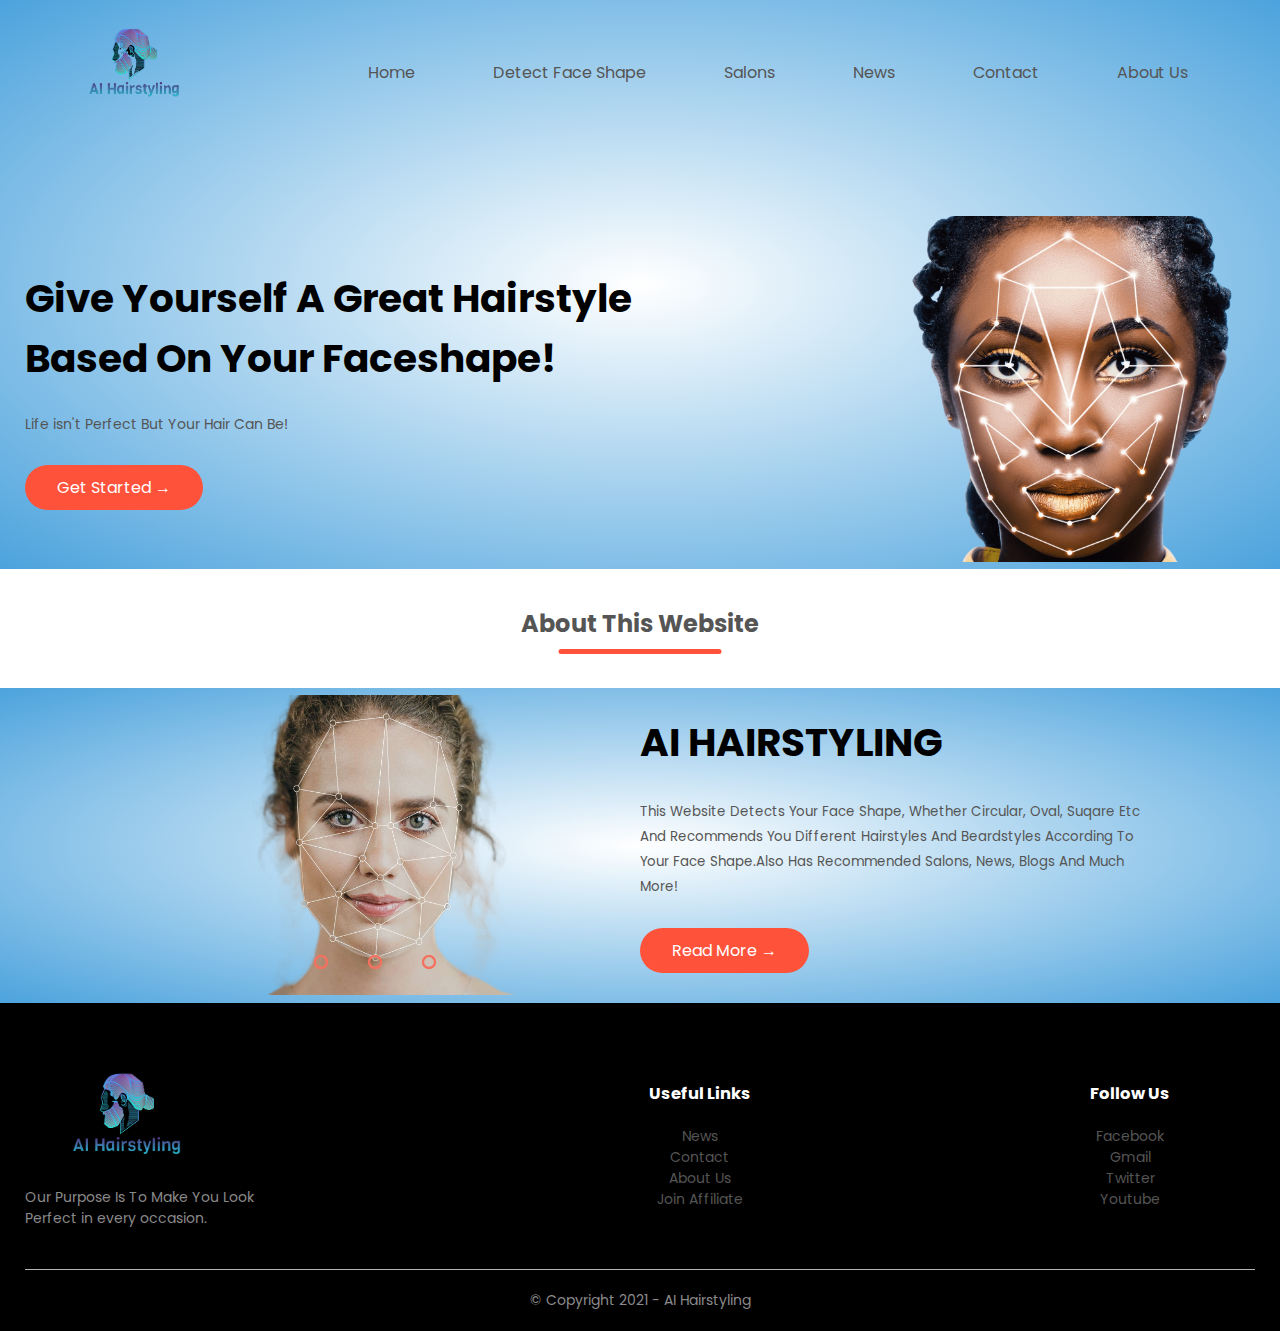
<file: index.html>
<!DOCTYPE html>
<html lang="en">
<head>
    <meta charset="UTF-8">
    <meta name="viewport" content="width=device-width, initial-scale=1.0">
    <title>AI Hairstyling</title>
    <link rel="stylesheet" href="./styling.css">
    <link rel="preconnect" href="https://fonts.gstatic.com">
    <link href="https://fonts.googleapis.com/css2?family=Poppins:wght@300;400;500;600;700&display=swap" rel="stylesheet"> 
    <link rel="stylesheet" href="https://stackpath.bootstrapcdn.com/font-awesome/4.7.0/css/font-awesome.min.css">
</head>
<body>
    <div class="header">
     <div class="container">
      <div class="navbar">
        <div class="logo">
            <a href="index.html" ><img src="./images/logo.png" width="125px"></a>
        </div>
        <nav> 
            <ul id="MenuItems">
                <li><a href="index.html">Home</a></li>
                <li><a href="detect.html">Detect Face Shape</a></li>
                <li><a href="products.html">Salons</a></li>
                <li><a href="news.html">News</a></li>
                <li><a href="contact.html">Contact</a></li>
                <li><a href="about.html">About Us</a></li>
            </ul>
        </nav>
        <img src="./images/menu.png" class="menu-icon" onclick="menutoggle()">
      </div>
     <div class="row">
         <div class="col-2">
            <h1>Give Yourself A Great Hairstyle <br> Based On Your Faceshape!</h1>
            <p>Life isn't Perfect But Your Hair Can Be! </p>
            <a href="cart.html" class="btn">Get Started &#8594;</a>
         </div>
         <div class="col-2">
            <img src="./images/image1.png" >
         </div>
      </div>
     </div>
    </div>
    <!-- about this page -->
    <div class="small-container">
        <h2 class="title">About This Website</h2>
    
    </div>

    <!------ offer ------>
    <div class="offer">
        <div class="small-container">
            <div class="row">
                <div class="col-2">
                         <!--image slider start-->
    <div class="slider">
        <div class="slides">
          <!--radio buttons start-->
          <input type="radio" name="radio-btn" id="radio1">
          <input type="radio" name="radio-btn" id="radio2">
          <input type="radio" name="radio-btn" id="radio3">
          
          <!--radio buttons end-->
          <!--slide images start-->
          <div class="slide first">
            <img src="./images/slide1.jpg">
          </div>
          <div class="slide">
            <img src="./images/slide2.jpg">
          </div>
          <div class="slide">
            <img src="./images/slide3.jpg" >
          </div>
          
          <!--slide images end-->
          <!--automatic navigation start-->
          <div class="navigation-auto">
            <div class="auto-btn1"></div>
            <div class="auto-btn2"></div>
            <div class="auto-btn3"></div>
            
          </div>
          <!--automatic navigation end-->
        </div>
        <!--manual navigation start-->
        <div class="navigation-manual">
          <label for="radio1" class="manual-btn"></label>
          <label for="radio2" class="manual-btn"></label>
          <label for="radio3" class="manual-btn"></label>
          
        </div>
        <!--manual navigation end-->
      </div>
      <!--image slider end-->  
                </div>
                <div class="col-2">
                    <p></p>
                    <h1>AI HAIRSTYLING</h1>
                    <small>This Website Detects Your Face Shape, Whether Circular, Oval, Suqare Etc And Recommends You Different Hairstyles And Beardstyles According To Your Face Shape.Also Has Recommended Salons, News, Blogs And Much More! </small> <br>
                    <a href="readmore.html" class="btn">Read More &#8594</a>
                </div>
            </div>
        </div>
    </div>
  

    <!---- footer ------>
    <div class="footer">
        <div class="container">
            <div class="row">
                <div class="footer-col-1">
                    <a href="home.html" ><img src="./images/logo.png" width="150px" ></a>
                    <p>Our Purpose Is To Make You Look <br> Perfect in every occasion. </p>
                </div>
                <div class="footer-col-2">
                    <h3>Useful Links</h3>
                    <ul>
                        <li><a href="news.html"> News</a></li>
                        <li><a href="contact.html">Contact</a></li>
                        <li><a href="about.html">About Us</a></li>
                        <li><a href="#">Join Affiliate</a></li>
                    </ul>
                </div>
                <div class="footer-col-3">
                    <h3>Follow Us</h3>
                    <ul class="social">
                        <li><a href="https://www.facebook.com/AI-Hairstyling-110815444758311" >Facebook</a></li>
                        <li><a href="https://mail.google.com/mail/u/0/#inbox?compose=GTvVlcRwRCSlVHjsZbpvbxmZvJNkxSCNJfMXpjzGzVRpqhXfGGBVNMncSCGqVcCtFmQqjSXJDDGbf">Gmail</a></li>
                        <li><a href="https://twitter.com/AiHairstyling">Twitter</a></li>
                        <li><a href="https://www.youtube.com/channel/UCQDdNb4vxIbFThSCMJm7-vw">Youtube</a></li>

                    </ul>
                </div>
            </div>
            <hr>
            <p class="copyright">&copy; Copyright 2021 - AI Hairstyling</p>
        </div>
    </div>
    <!-----------js for toggle menu------->
    <script>
        var MenuItems = document.getElementById("MenuItems")

        MenuItems.style.maxHeight = "0px";

        function menutoggle(){
            if(MenuItems.style.maxHeight == "0px")
                {
                    MenuItems.style.maxHeight ="200px";
                }
            else
                {
                    MenuItems.style.maxHeight ="0px";
                }
        }
        var counter = 1;
    setInterval(function(){
      document.getElementById('radio' + counter).checked = true;
      counter++;
      if(counter > 3){
        counter = 1;
      }
    }, 5000);
      
    </script>
</body>
</html>
</file>
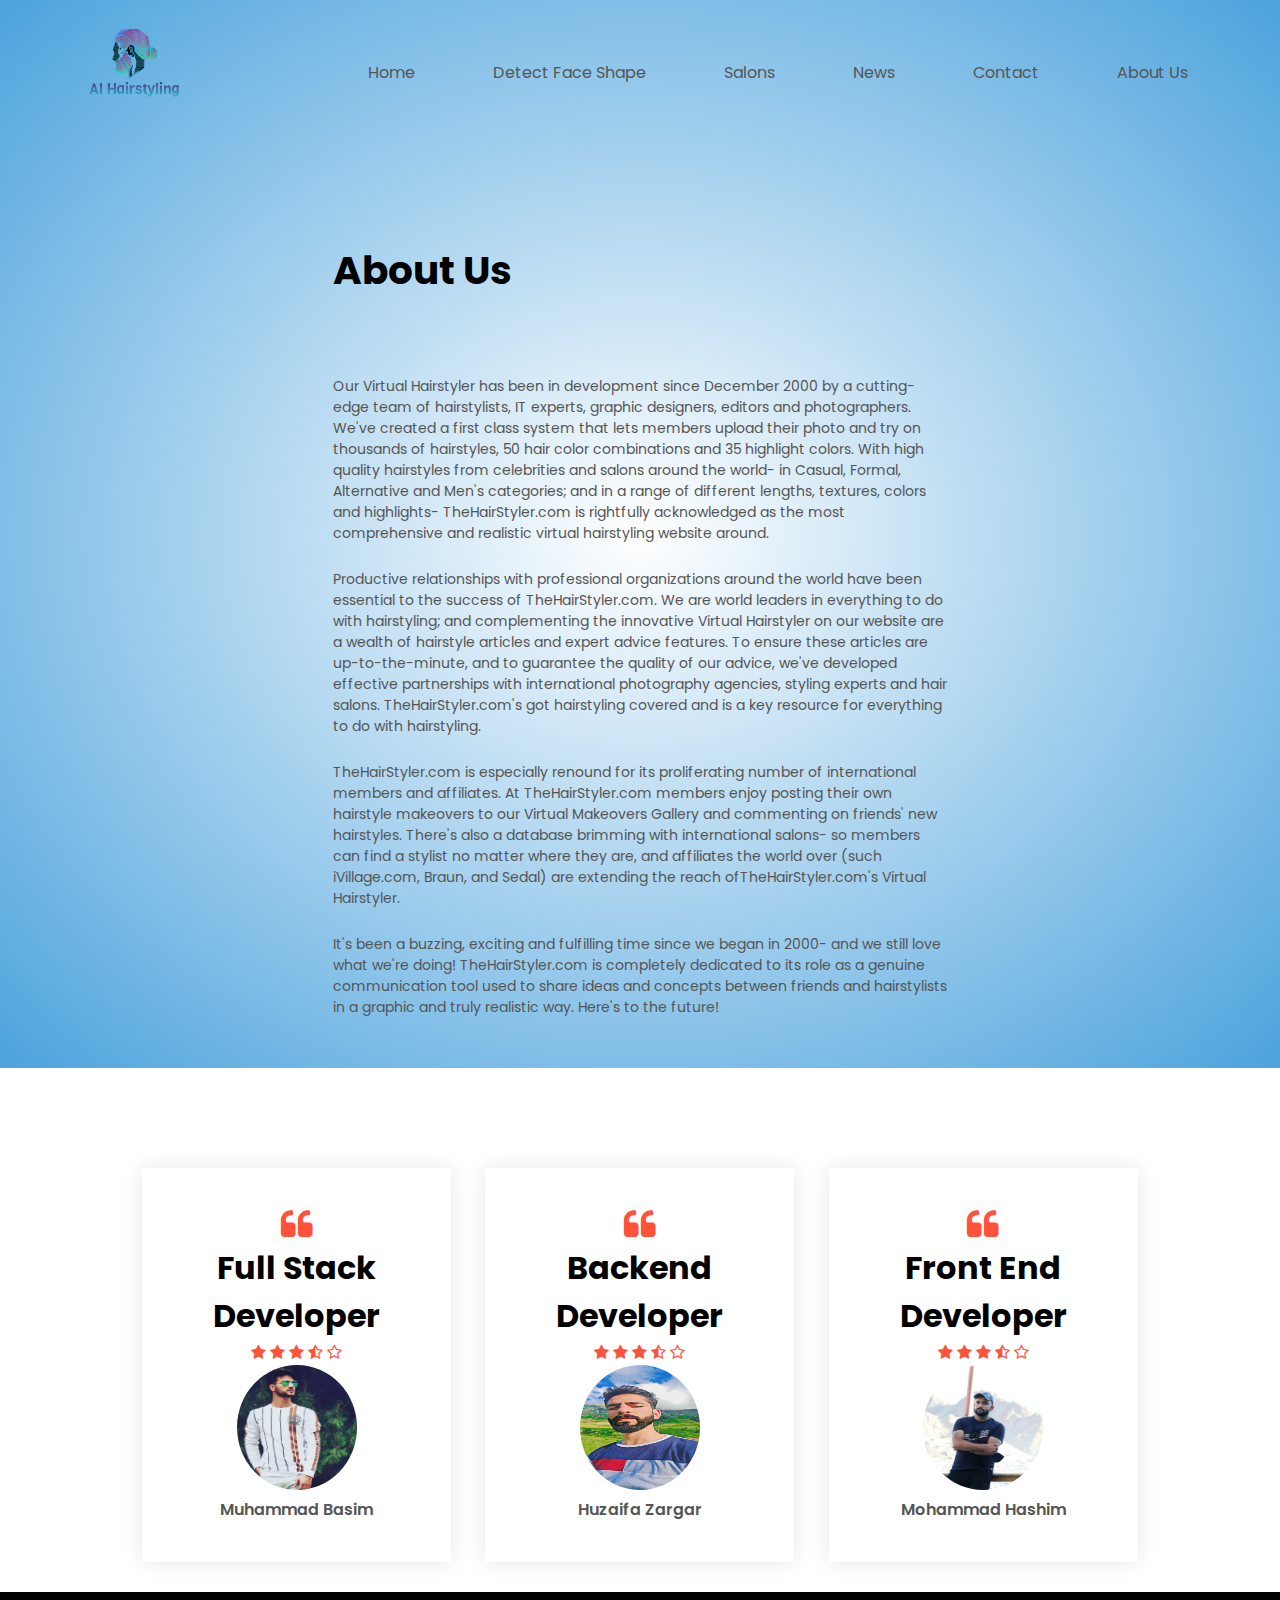
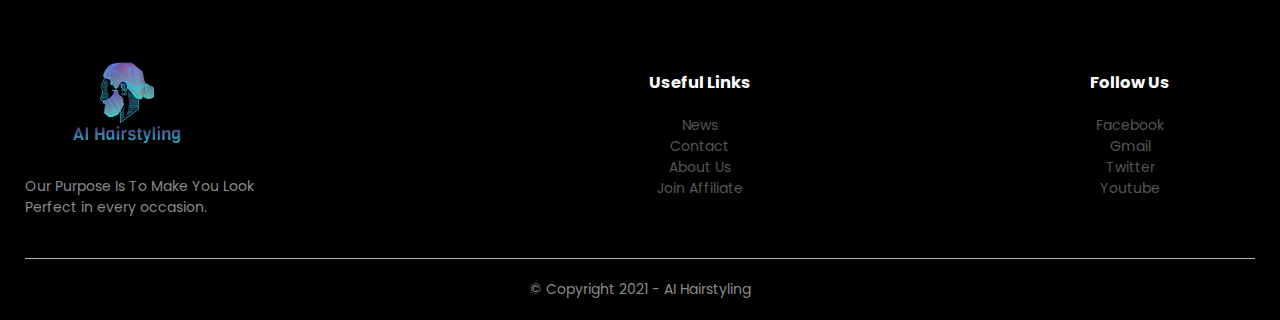
<file: about.html>
<!DOCTYPE html>
<html lang="en">
<head>
    <meta charset="UTF-8">
    <title>About Us</title>
    <meta name="viewport" content="width=device-width, initial-scale=1.0">
    <link rel="stylesheet" href="./styling.css">
    <link rel="preconnect" href="https://fonts.gstatic.com">
    <link href="https://fonts.googleapis.com/css2?family=Poppins:wght@300;400;500;600;700&display=swap" rel="stylesheet">
    <link rel="stylesheet" href="https://stackpath.bootstrapcdn.com/font-awesome/4.7.0/css/font-awesome.min.css">
    <script src="https://ajax.googleapis.com/ajax/libs/jquery/3.5.1/jquery.min.js"></script>

</head>
<body>
    <div class="header">
        <div class="container">
         <div class="navbar">
           <div class="logo">
               <a href="index.html" ><img src="./images/logo.png" width="125px"></a>
           </div>
           <nav>
               <ul id="MenuItems">
                <li><a href="index.html">Home</a></li>
                <li><a href="detect.html">Detect Face Shape</a></li>
                <li><a href="products.html">Salons</a></li>
                <li><a href="news.html">News</a></li>
                <li><a href="contact.html">Contact</a></li>
                <li><a href="about.html">About Us</a></li>
               </ul>
           </nav>
             <img src="./images/menu.png" class="menu-icon" onclick="menutoggle()">
         </div>
         <div class="row">
             <div class="col-2">
                 <h1>About Us</h1><br><br>
                 <p>Our Virtual Hairstyler has been in development since December 2000 by a cutting-edge team of hairstylists, IT experts, graphic designers, editors and photographers. We've created a first class system that lets members upload their photo and try on thousands of hairstyles, 50 hair color combinations and 35 highlight colors. With high quality hairstyles from celebrities and salons around the world- in Casual, Formal, Alternative and Men's categories; and in a range of different lengths, textures, colors and highlights- TheHairStyler.com is rightfully acknowledged as the most comprehensive and realistic virtual hairstyling website around.</p><br>
                 <p>Productive relationships with professional organizations around the world have been essential to the success of TheHairStyler.com. We are world leaders in everything to do with hairstyling; and complementing the innovative Virtual Hairstyler on our website are a wealth of hairstyle articles and expert advice features. To ensure these articles are up-to-the-minute, and to guarantee the quality of our advice, we've developed effective partnerships with international photography agencies, styling experts and hair salons. TheHairStyler.com's got hairstyling covered and is a key resource for everything to do with hairstyling.</p><br>
                 <p>TheHairStyler.com is especially renound for its proliferating number of international members and affiliates. At TheHairStyler.com members enjoy posting their own hairstyle makeovers to our Virtual Makeovers Gallery and commenting on friends' new hairstyles. There's also a database brimming with international salons- so members can find a stylist no matter where they are, and affiliates the world over (such iVillage.com, Braun, and Sedal) are extending the reach ofTheHairStyler.com's Virtual Hairstyler.</p><br>
                 <p>It's been a buzzing, exciting and fulfilling time since we began in 2000- and we still love what we're doing! TheHairStyler.com is completely dedicated to its role as a genuine communication tool used to share ideas and concepts between friends and hairstylists in a graphic and truly realistic way. Here's to the future!</p><br><br>
             </div>
         </div>
        </div>
    </div>
    <!-- --------------------Our Team-------------------------- -->
    <div class="testimonial">
            <div class="small-container">
                <div class="row">
                    <div class="col-3">
                        <i class="fa fa-quote-left"></i>
                        <h1>Full Stack Developer</h1>
                        <div class="rating">
                            <i class="fa fa-star"></i>
                            <i class="fa fa-star"></i>
                            <i class="fa fa-star"></i>
                            <i class="fa fa-star-half-o"></i>
                            <i class="fa fa-star-o"></i>
                        </div>
                        <img src="./images/basim.jpg" class="t1" >
                        <h3>Muhammad Basim</h3>
                    </div>
                    <div class="col-3">
                        <i class="fa fa-quote-left"></i>
                        <h1>Backend Developer </h1>
                        <div class="rating">
                            <i class="fa fa-star"></i>
                            <i class="fa fa-star"></i>
                            <i class="fa fa-star"></i>
                            <i class="fa fa-star-half-o"></i>
                            <i class="fa fa-star-o"></i>
                        </div>
                        <img src="./images/huzaif.jpg"  class="t2">
                        <h3>Huzaifa Zargar</h3>
                    </div>
                    <div class="col-3">
                        <i class="fa fa-quote-left"></i>
                        <h1>Front End Developer</h1>
                        <div class="rating">
                            <i class="fa fa-star"></i>
                            <i class="fa fa-star"></i>
                            <i class="fa fa-star"></i>
                            <i class="fa fa-star-half-o"></i>
                            <i class="fa fa-star-o"></i>
                        </div>
                        <img src="./images/hashim.jpg"  class="t3" >
                        <h3>Mohammad Hashim</h3>
                    </div>
                </div>
            </div>
        </div>
 <!---- footer ------>
    <div class="footer">
        <div class="container">
            <div class="row">
                <div class="footer-col-1">
                    <a href="index.html" ><img src="./images/logo.png" width="150px" ></a>
                    <p>Our Purpose Is To Make You Look <br> Perfect in every occasion. </p>
                </div>
                <div class="footer-col-2">
                    <h3>Useful Links</h3>
                    <ul>
                        <li><a href="news.html"> News</a></li>
                        <li><a href="contact.html">Contact</a></li>
                        <li><a href="about.html">About Us</a></li>
                        <li><a href="#">Join Affiliate</a></li>
                    </ul>
                </div>
                <div class="footer-col-3">
                    <h3>Follow Us</h3>
                    <ul class="social">
                        <li><a href="https://www.facebook.com/AI-Hairstyling-110815444758311" >Facebook</a></li>
                        <li><a href="https://mail.google.com/mail/u/0/#inbox?compose=GTvVlcRwRCSlVHjsZbpvbxmZvJNkxSCNJfMXpjzGzVRpqhXfGGBVNMncSCGqVcCtFmQqjSXJDDGbf">Gmail</a></li>
                        <li><a href="https://twitter.com/AiHairstyling">Twitter</a></li>
                        <li><a href="https://www.youtube.com/channel/UCQDdNb4vxIbFThSCMJm7-vw">Youtube</a></li>

                    </ul>
                </div>
            </div>
            <hr>
            <p class="copyright">&copy; Copyright 2021 - AI Hairstyling</p>
        </div>
    </div>
<script>
        var MenuItems = document.getElementById("MenuItems")

        MenuItems.style.maxHeight = "0px";

        function menutoggle(){
            if(MenuItems.style.maxHeight == "0px")
                {
                    MenuItems.style.maxHeight ="200px";
                }
            else
                {
                    MenuItems.style.maxHeight ="0px";
                }
        }
        var counter = 1;
    setInterval(function(){
      document.getElementById('radio' + counter).checked = true;
      counter++;
      if(counter > 3){
        counter = 1;
      }
    }, 5000);

    </script>

</body>
</html>
</file>
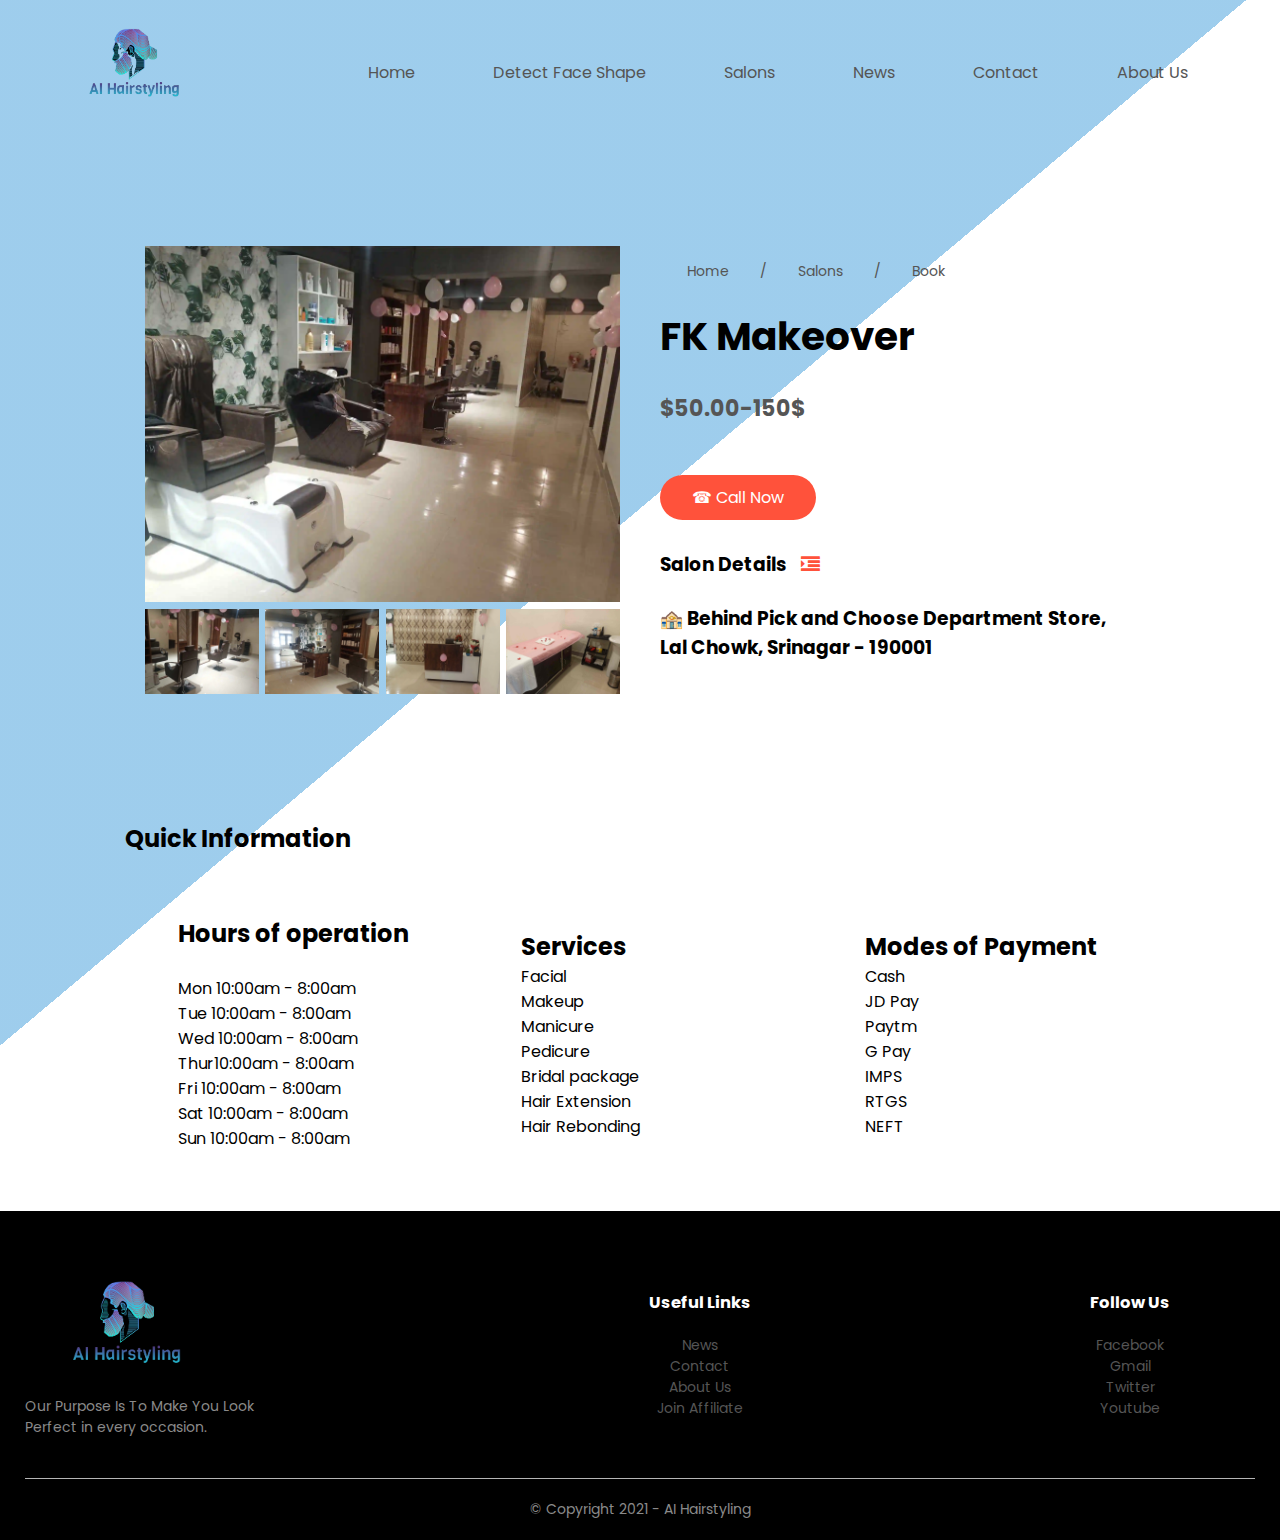
<file: book.html>
<!DOCTYPE html>
<html lang="en">
<head>
    <meta charset="UTF-8">
    <title>Book Now</title>
    <meta name="viewport" content="width=device-width, initial-scale=1.0">
    <link rel="stylesheet" href="./styling.css">
    <link rel="preconnect" href="https://fonts.gstatic.com">
    <link href="https://fonts.googleapis.com/css2?family=Poppins:wght@300;400;500;600;700&display=swap" rel="stylesheet">
    <link rel="stylesheet" href="https://stackpath.bootstrapcdn.com/font-awesome/4.7.0/css/font-awesome.min.css">
    <script src="https://ajax.googleapis.com/ajax/libs/jquery/3.5.1/jquery.min.js"></script>

</head>
<body style="background: linear-gradient(
320deg, #fcfcfc00 60%, #4ca3dd8a 55%)">
<div class="header1" >
    <div class="container">
        <div class="navbar">
            <div class="logo">
                <a href="index.html" ><img src="./images/logo.png" width="125px"></a>
            </div>
            <nav>
                <ul id="MenuItems">
                    <li><a href="index.html">Home</a></li>
                <li><a href="detect.html">Detect Face Shape</a></li>
                <li><a href="products.html">Salons</a></li>
                <li><a href="news.html">News</a></li>
                <li><a href="contact.html">Contact</a></li>
                <li><a href="about.html">About Us</a></li>
                </ul>
            </nav>
            <img src="./images/menu.png" class="menu-icon" onclick="menutoggle()">
        </div>
    </div>
</div>
<div class="small-container single-product">
    <div class="row">
                <div class="col-2">
                    <img src="./images/salon1.jpg" width="100%" id="product-img">

                    <div class="small-img-row">
                         <div class="small-img-col">
                           <img src="./images/salon1.1.jpg" class="small-img">
                         </div>
                         <div class="small-img-col">
                             <img src="./images/salon1.2.jpg" class="small-img">
                         </div>
                         <div class="small-img-col">
                             <img src="./images/salon1.3.jpg" class="small-img">
                         </div>
                         <div class="small-img-col">
                             <img src="./images/salon1.4.jpg" class="small-img">
                         </div>
                   </div>
                </div>



                <div class="col-2">
                    <p><a href="index.html"> Home</a> /<a href="products.html"> Salons</a> /<a href="book.html"> Book</a> </p>
                    <h1>FK Makeover</h1>
                    <h4>$50.00-150$</h4>


                    <a href="tel:07947059945" class="btn">&#9742 Call Now</a>
                    <h3>Salon Details <i class="fa fa-indent"></i></h3>
                    <br>
                    <h3>&#127972 Behind Pick and Choose Department Store, Lal Chowk, Srinagar - 190001</h3><br>
                </div>
    </div>
</div>
                <div class="small-container">
                    <div class="row row-2">
                        <h2>Quick Information</h2>
                    </div>
                </div>

<div class="small-container">
    <div class="row">
                        <div class="col-4">
                            <h2>Hours of operation</h2><br>
                            <ul>
                                <li>Mon 10:00am - 8:00am</li>
                                <li>Tue 10:00am - 8:00am</li>
                                <li>Wed 10:00am - 8:00am</li>
                                <li>Thur10:00am - 8:00am</li>
                                <li>Fri 10:00am - 8:00am</li>
                                <li>Sat 10:00am - 8:00am</li>
                                <li>Sun 10:00am - 8:00am</li>

                            </ul>
                        </div>
                        <div class="col-4">

                            <h2>Services</h2>
                            <ul>
                                <li>Facial</li>
                                <li>Makeup</li>
                                <li>Manicure</li>
                                <li>Pedicure</li>
                                <li>Bridal package</li>
                                <li>Hair Extension</li>
                                <li>Hair Rebonding</li>
                            </ul>
                        </div>
                        <div class="col-4">
                            <h2>Modes of Payment</h2>
                            <ul>
                                <li>Cash</li>
                                <li>JD Pay</li>
                                <li>Paytm</li>
                                <li>G Pay</li>
                                <li>IMPS</li>
                                <li>RTGS</li>
                                <li>NEFT</li>
                            </ul>
                        </div>


                    </div>
                </div>

    <!---- footer ------>
    <div class="footer">
        <div class="container">
            <div class="row">
                <div class="footer-col-1">
                    <a href="index.html" ><img src="./images/logo.png" width="150px" ></a>
                    <p>Our Purpose Is To Make You Look <br> Perfect in every occasion. </p>
                </div>
                <div class="footer-col-2">
                    <h3>Useful Links</h3>
                    <ul>
                        <li><a href="news.html"> News</a></li>
                        <li><a href="contact.html">Contact</a></li>
                        <li><a href="about.html">About Us</a></li>
                        <li><a href="#">Join Affiliate</a></li>
                    </ul>
                </div>
                <div class="footer-col-3">
                    <h3>Follow Us</h3>
                    <ul class="social">
                        <li><a href="https://www.facebook.com/AI-Hairstyling-110815444758311" >Facebook</a></li>
                        <li><a href="https://mail.google.com/mail/u/0/#inbox?compose=GTvVlcRwRCSlVHjsZbpvbxmZvJNkxSCNJfMXpjzGzVRpqhXfGGBVNMncSCGqVcCtFmQqjSXJDDGbf">Gmail</a></li>
                        <li><a href="https://twitter.com/AiHairstyling">Twitter</a></li>
                        <li><a href="https://www.youtube.com/channel/UCQDdNb4vxIbFThSCMJm7-vw">Youtube</a></li>

                    </ul>
                </div>
            </div>
            <hr>
            <p class="copyright">&copy; Copyright 2021 - AI Hairstyling</p>
        </div>
    </div>
<script>
        var productImg =document.getElementById("product-img");
        var SmallImg =document.getElementsByClassName("small-img");

        SmallImg[0].onclick = function() {
            productImg.src =SmallImg[0].src;
        }
        SmallImg[1].onclick = function() {
            productImg.src =SmallImg[1].src;
        }
        SmallImg[2].onclick = function() {
            productImg.src =SmallImg[2].src;
        }
        SmallImg[3].onclick = function() {
            productImg.src =SmallImg[3].src;
        }


    </script>
<script>
        var MenuItems = document.getElementById("MenuItems")

        MenuItems.style.maxHeight = "0px";

        function menutoggle(){
            if(MenuItems.style.maxHeight == "0px")
                {
                    MenuItems.style.maxHeight ="200px";
                }
            else
                {
                    MenuItems.style.maxHeight ="0px";
                }
        }
        var counter = 1;
    setInterval(function(){
      document.getElementById('radio' + counter).checked = true;
      counter++;
      if(counter > 3){
        counter = 1;
      }
    }, 5000);

    </script>
</body>
</html>
</file>
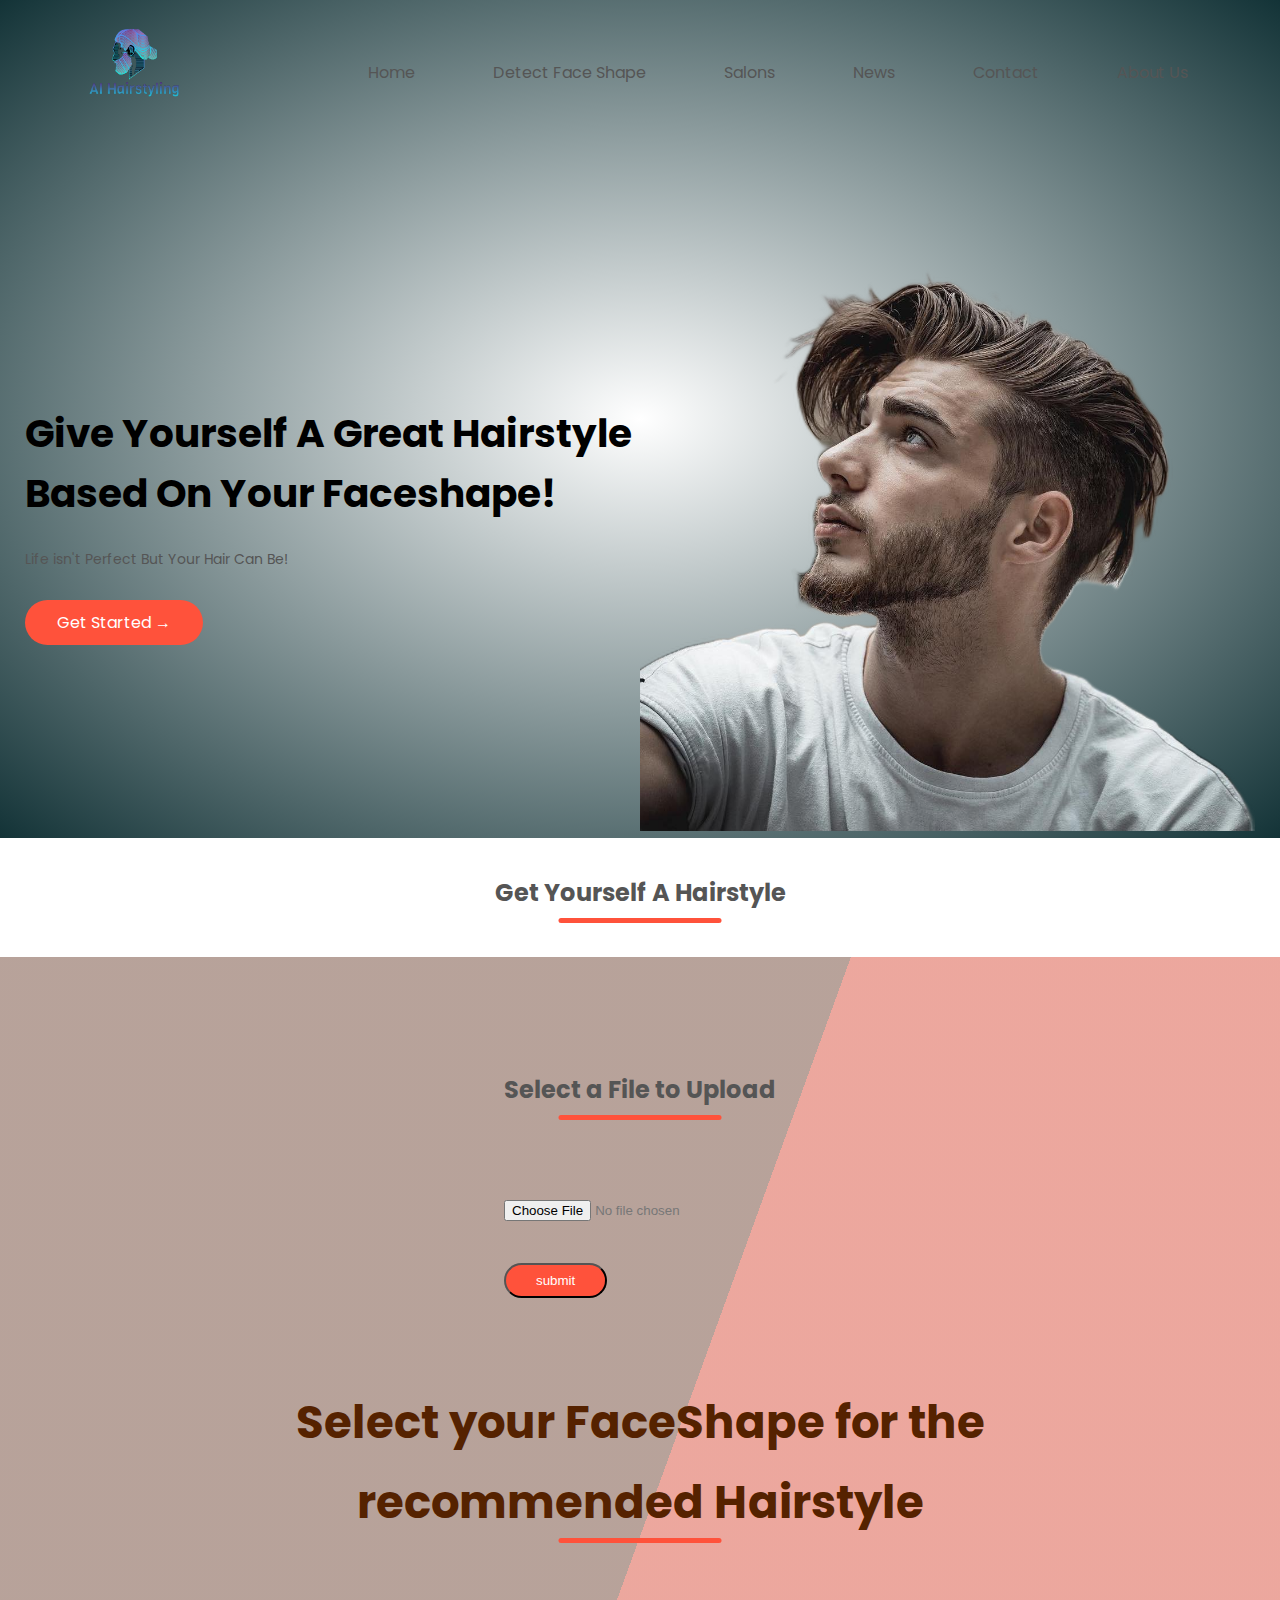
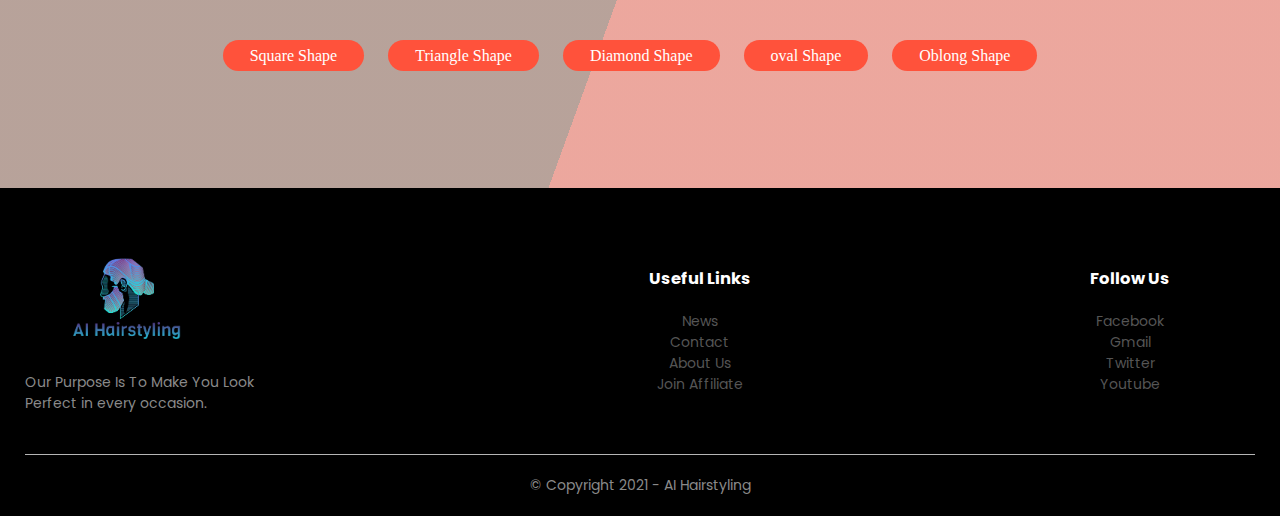
<file: detect.html>
<!DOCTYPE html>
<html lang="en">
<head>
    <meta charset="UTF-8">
    <meta name="viewport" content="width=device-width, initial-scale=1.0">
    <title>Detect FaceShape</title>
    <link rel="stylesheet" href="./styling.css">
    <link rel="preconnect" href="https://fonts.gstatic.com">
    <link href="https://fonts.googleapis.com/css2?family=Poppins:wght@300;400;500;600;700&display=swap" rel="stylesheet"> 
    <link rel="stylesheet" href="https://stackpath.bootstrapcdn.com/font-awesome/4.7.0/css/font-awesome.min.css">
    <style>
        .navbar{
    display: flex;
    align-items: center;
    padding: 20px;
}
nav{
    flex: 1;
    text-align: right;
}
nav ol{
    display: inline-block;
    list-style-type: none;
}
nav ol li{
    display: inline-block;
    margin-right:20px ;
}
.cont{

            transition: transform 0.5s;
            margin-bottom: 20px;
        }

  .cont:hover{
    transform: translateY(-10px);
  }
    </style>
</head>
<body>
<!---------- Header ----------------->
<div class="header" style="background: radial-gradient(#fff, #133337);">
    <div class="container">
     <div class="navbar">
       <div class="logo">
           <a href="index.html"><img src="./images/logo.png" width="125px"></a>
       </div>
       <nav>
           <ul id="MenuItems">
               <li><a href="index.html">Home</a></li>
               <li><a href="detect.html">Detect Face Shape</a></li>
               <li><a href="products.html">Salons</a></li>
               <li><a href="news.html">News</a></li>
               <li><a href="contact.html">Contact</a></li>
               <li><a href="about.html">About Us</a></li>
           </ul>
       </nav>
       <img src="./images/menu.png" class="menu-icon" onclick="menutoggle()">
     </div>
     
    <div class="row">
        <div class="col-2">
           <h1>Give Yourself A Great Hairstyle <br> Based On Your Faceshape!</h1>
           <p>Life isn't Perfect But Your Hair Can Be! </p>
           <a href="#featured" class="btn">Get Started &#8594;</a>
        </div>
        <div class="col-2">
           <img src="./images/Medium-length-undercut-for-men-thatkris.jpg" >
        </div>
     </div>
    </div>
   </div>  

    <!-- --------detect item details------- -->
   <!-- about this page -->
   <div class="small-container">
    <h2 class="title">Get Yourself A Hairstyle</h2>

</div>

<div class="offer" style="background: linear-gradient(110deg, #63352375 50%, #e37c6eab 50%); height:fit-content; margin-bottom:0px; ">
    <div class="small-container">
        <div class="row" style="padding-top:78px;">
            <div class="col-1">
            <div class="col-3" id="featured">
                <h2 class="title">Select a File to Upload</h2>
                <p>
                    <input type="file" name="file" class="form-control" autocomplete="off"  id="image_input" required>
                </p>         
            <P>
                <input type="submit" value="submit" class="btn">
            </P>
        </form>
            </div>
        </div>
    </div>
</div>
<h1 class="title" style="font-size:45px; color:#520; line-height: 80px;">Select your FaceShape for the <br> recommended Hairstyle </h1>

<div class="row">


 <div class="container"  style="margin-bottom:80px">
     <div class="navbar">
                <nav>
                    <ol id="shapeItems" style="list-style-type:none;">
                        <li class="cont"><a href="output.html" style=" font-family:ROG Fonts; background :#ff523b; color: white;"> Square Shape</a></li>
                        <li class="cont"><a href="triangle.html" style=" font-family:ROG Fonts; background :#ff523b; color: white" > Triangle Shape</a></li>
                        <li class="cont"><a href="diamond.html" style=" font-family:ROG Fonts; background :#ff523b; color: white;"> Diamond Shape</a></li>
                        <li class="cont"><a href="oval.html" style=" font-family:ROG Fonts; background :#ff523b; color: white"> oval Shape</a></li>
                        <li class="cont"><a href="oblong.html" style=" font-family:ROG Fonts; background :#ff523b; color: white"> Oblong Shape</a></li>
                    </ol>
                </nav>

     </div>

</div>
</div>

   <!---- footer ------>
    <div class="footer">
        <div class="container">
            <div class="row">
                <div class="footer-col-1">
                    <a href="home" ><img src="./images/logo.png" width="150px" ></a>
                    <p>Our Purpose Is To Make You Look <br> Perfect in every occasion. </p>
                </div>
                <div class="footer-col-2">
                    <h3>Useful Links</h3>
                    <ul>
                        <li><a href="news.html"> News</a></li>
                        <li><a href="contact.html">Contact</a></li>
                        <li><a href="about.html">About Us</a></li>
                        <li><a href="#">Join Affiliate</a></li>
                    </ul>
                </div>
                <div class="footer-col-3">
                    <h3>Follow Us</h3>
                    <ul class="social">
                        <li><a href="https://www.facebook.com/AI-Hairstyling-110815444758311" >Facebook</a></li>
                        <li><a href="https://mail.google.com/mail/u/0/#inbox?compose=GTvVlcRwRCSlVHjsZbpvbxmZvJNkxSCNJfMXpjzGzVRpqhXfGGBVNMncSCGqVcCtFmQqjSXJDDGbf">Gmail</a></li>
                        <li><a href="https://twitter.com/AiHairstyling">Twitter</a></li>
                        <li><a href="https://www.youtube.com/channel/UCQDdNb4vxIbFThSCMJm7-vw">Youtube</a></li>

                    </ul>
                </div>
            </div>
            <hr>
            <p class="copyright">&copy; Copyright 2021 - AI Hairstyling</p>
        </div>
    </div>
    <!-----------js for toggle menu------->
    <script>
        var MenuItems = document.getElementById("MenuItems")

        MenuItems.style.maxHeight = "0px";

        function menutoggle(){
            if(MenuItems.style.maxHeight == "0px")
                {
                    MenuItems.style.maxHeight ="200px";
                }
            else
                {
                    MenuItems.style.maxHeight ="0px";
                }
        }
        var counter = 1;
    setInterval(function(){
      document.getElementById('radio' + counter).checked = true;
      counter++;
      if(counter > 3){
        counter = 1;
      }
    }, 5000);

    
    </script>
</body>
</html>
</file>
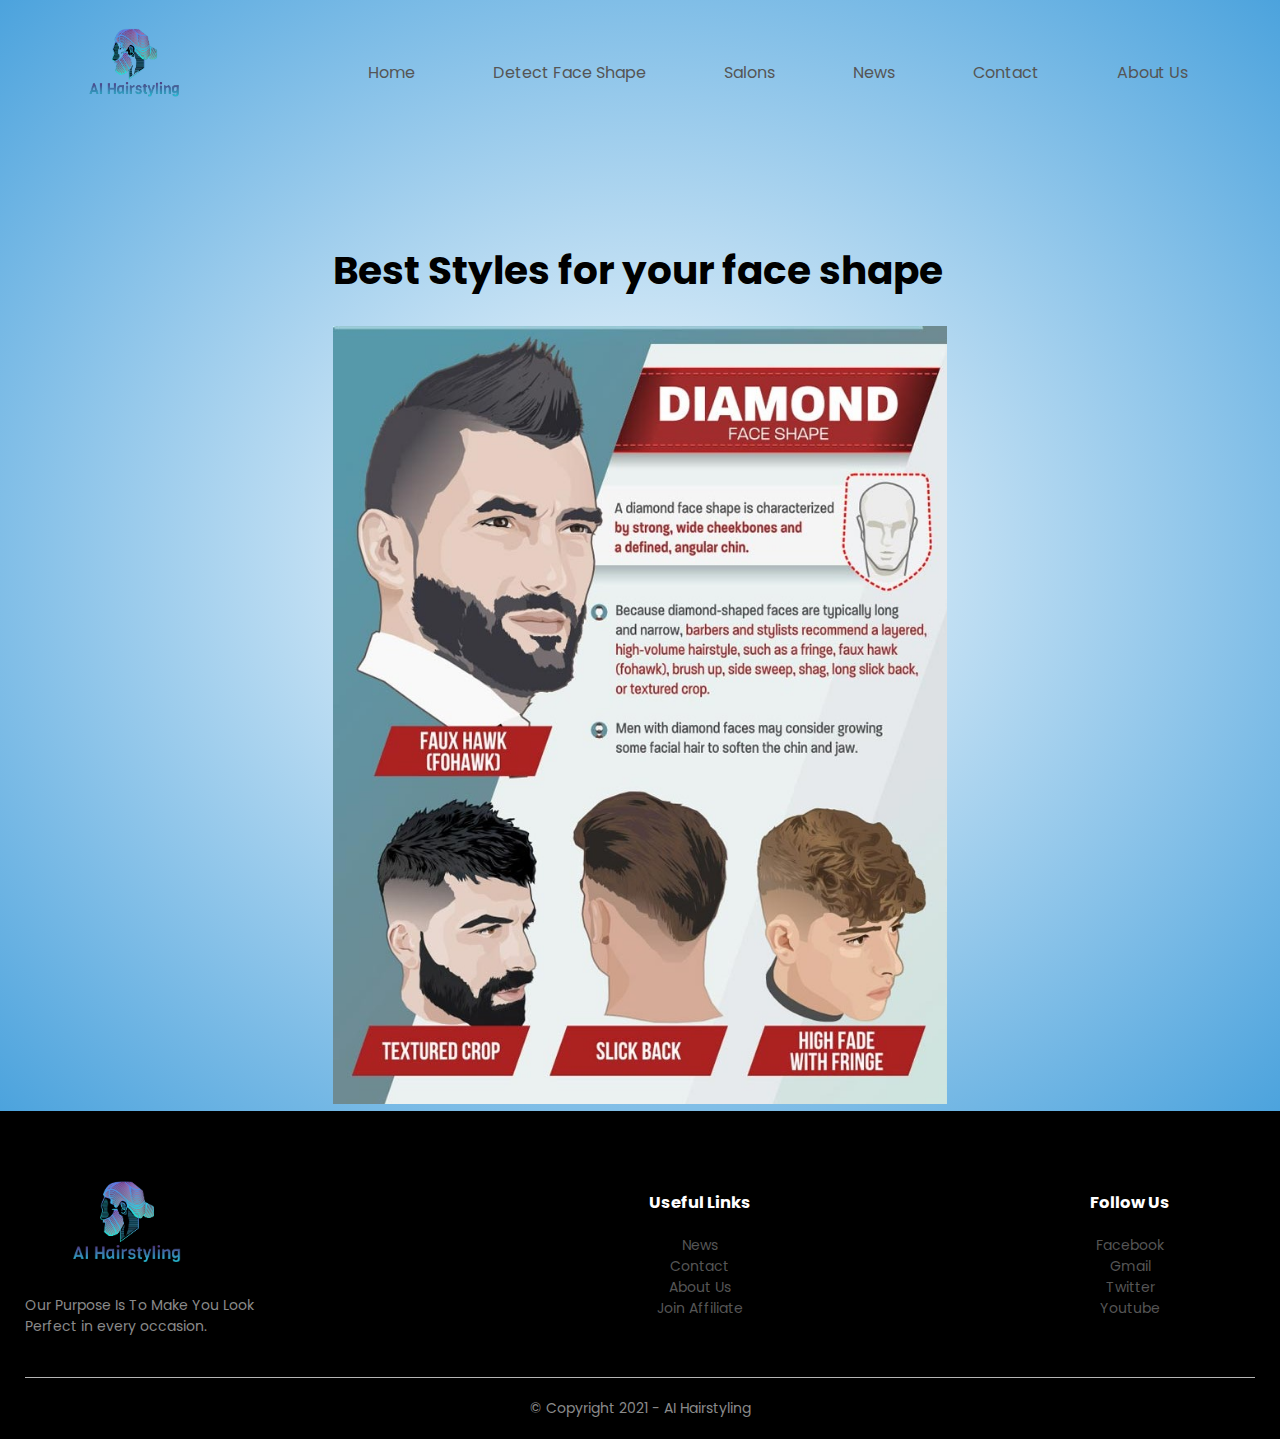
<file: diamond.html>
<!DOCTYPE html>
<html lang="en">
<head>
    <meta charset="UTF-8">
    <title>Diamond Shape</title>
    <meta name="viewport" content="width=device-width, initial-scale=1.0">
    <link rel="stylesheet" href="./styling.css">
    <link rel="preconnect" href="https://fonts.gstatic.com">
    <link href="https://fonts.googleapis.com/css2?family=Poppins:wght@300;400;500;600;700&display=swap" rel="stylesheet">
    <link rel="stylesheet" href="https://stackpath.bootstrapcdn.com/font-awesome/4.7.0/css/font-awesome.min.css">
    <script src="https://ajax.googleapis.com/ajax/libs/jquery/3.5.1/jquery.min.js"></script>

</head>
<body>
    <div class="header">
        <div class="container">
         <div class="navbar">
           <div class="logo">
               <a href="index.html" ><img src="./images/logo.png" width="125px"></a>
           </div>
           <nav>
               <ul id="MenuItems">
                <li><a href="index.html">Home</a></li>
                <li><a href="detect.html">Detect Face Shape</a></li>
                <li><a href="products.html">Salons</a></li>
                <li><a href="news.html">News</a></li>
                <li><a href="contact.html">Contact</a></li>
                <li><a href="about.html">About Us</a></li>
               </ul>
           </nav>
             <img src="./images/menu.png" class="menu-icon" onclick="menutoggle()">
         </div>
         <div class="row">
             <div class="col-2">
                 <h1>Best Styles for your face shape</h1>
                  <img src="./images/Diamond.jpg" id="picture">
             </div>
         </div>
        </div>
    </div>
 <!---- footer ------>
    <div class="footer">
        <div class="container">
            <div class="row">
                <div class="footer-col-1">
                    <a href="index.html" ><img src="./images/logo.png" width="150px" ></a>
                    <p>Our Purpose Is To Make You Look <br> Perfect in every occasion. </p>
                </div>
                <div class="footer-col-2">
                    <h3>Useful Links</h3>
                    <ul>
                        <li><a href="news.html"> News</a></li>
                        <li><a href="contact.html">Contact</a></li>
                        <li><a href="about.html">About Us</a></li>
                        <li><a href="#">Join Affiliate</a></li>
                    </ul>
                </div>
                <div class="footer-col-3">
                    <h3>Follow Us</h3>
                    <ul class="social">
                        <li><a href="https://www.facebook.com/AI-Hairstyling-110815444758311" >Facebook</a></li>
                        <li><a href="https://mail.google.com/mail/u/0/#inbox?compose=GTvVlcRwRCSlVHjsZbpvbxmZvJNkxSCNJfMXpjzGzVRpqhXfGGBVNMncSCGqVcCtFmQqjSXJDDGbf">Gmail</a></li>
                        <li><a href="https://twitter.com/AiHairstyling">Twitter</a></li>
                        <li><a href="https://www.youtube.com/channel/UCQDdNb4vxIbFThSCMJm7-vw">Youtube</a></li>

                    </ul>
                </div>
            </div>
            <hr>
            <p class="copyright">&copy; Copyright 2021 - AI Hairstyling</p>
        </div>
    </div>
<script>
        var MenuItems = document.getElementById("MenuItems")

        MenuItems.style.maxHeight = "0px";

        function menutoggle(){
            if(MenuItems.style.maxHeight == "0px")
                {
                    MenuItems.style.maxHeight ="200px";
                }
            else
                {
                    MenuItems.style.maxHeight ="0px";
                }
        }
        var counter = 1;
    setInterval(function(){
      document.getElementById('radio' + counter).checked = true;
      counter++;
      if(counter > 3){
        counter = 1;
      }
    }, 5000);

    </script>

</body>
</html>
</file>
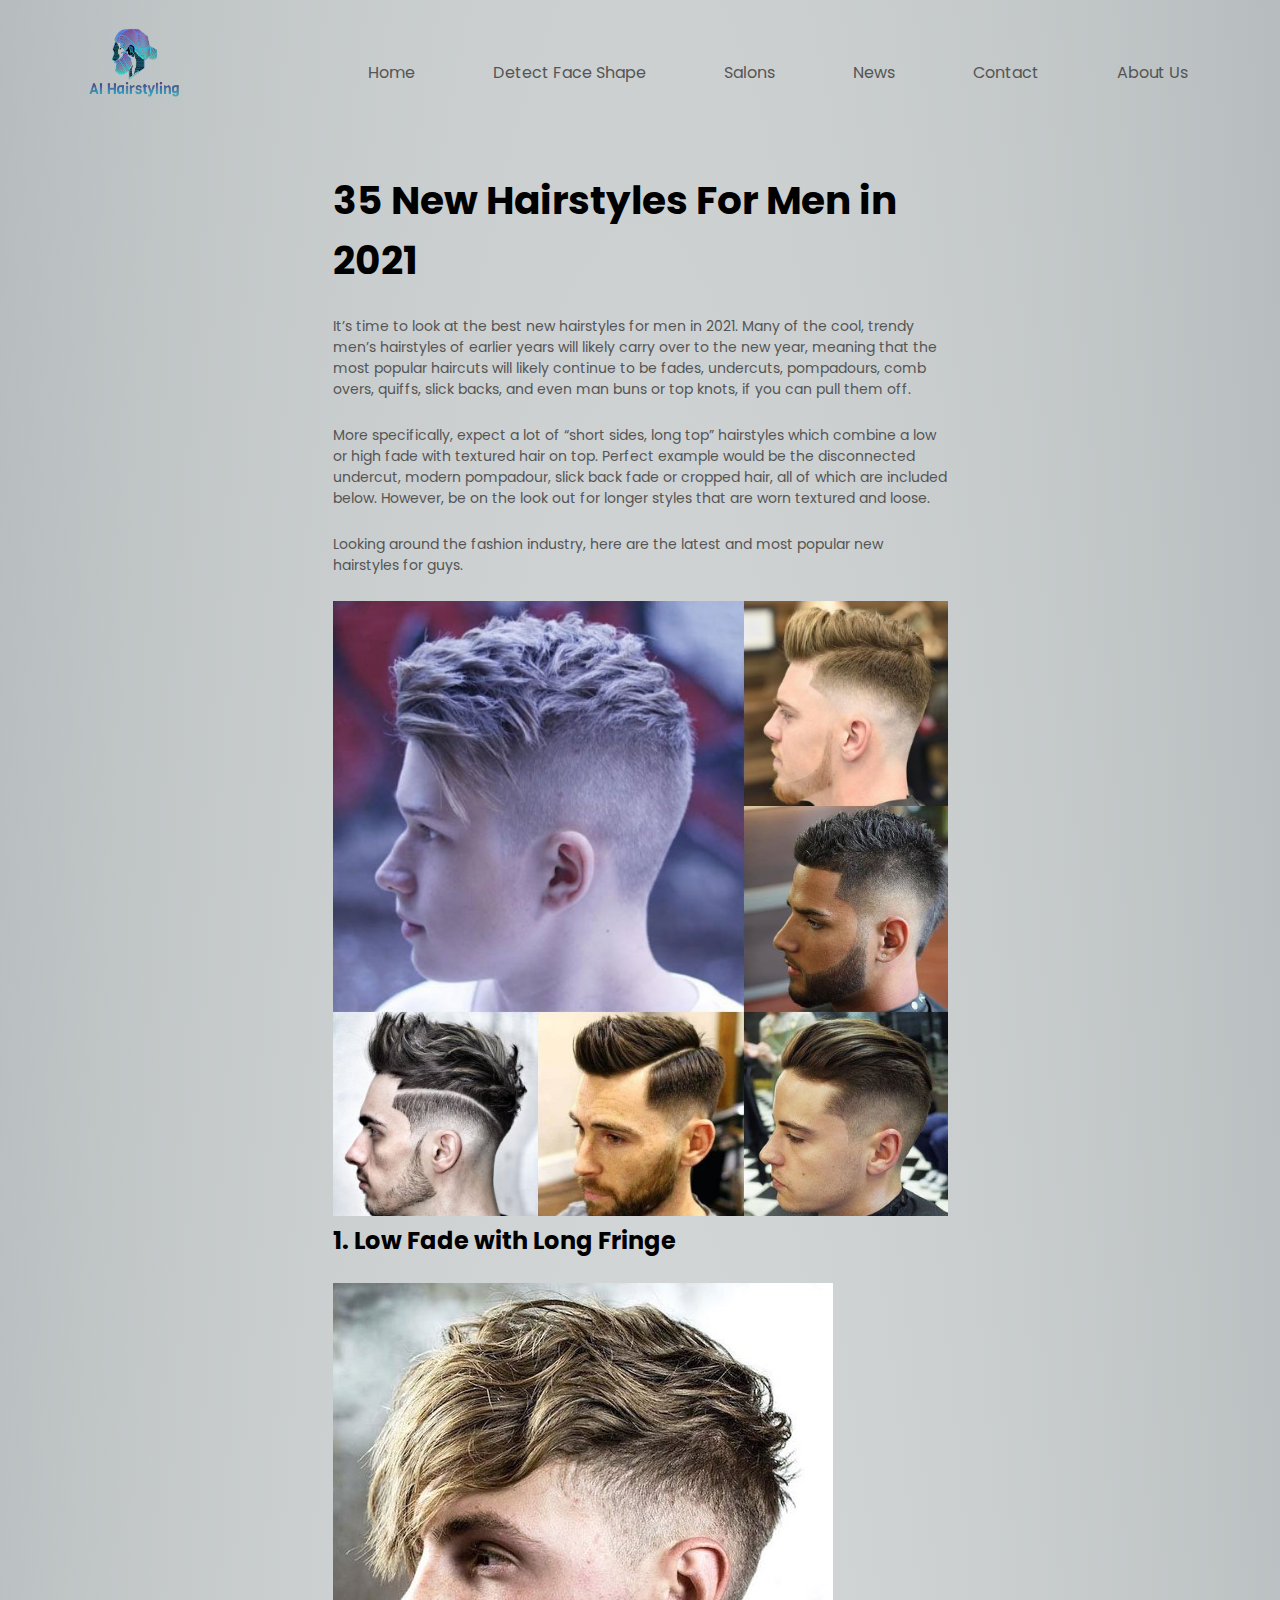
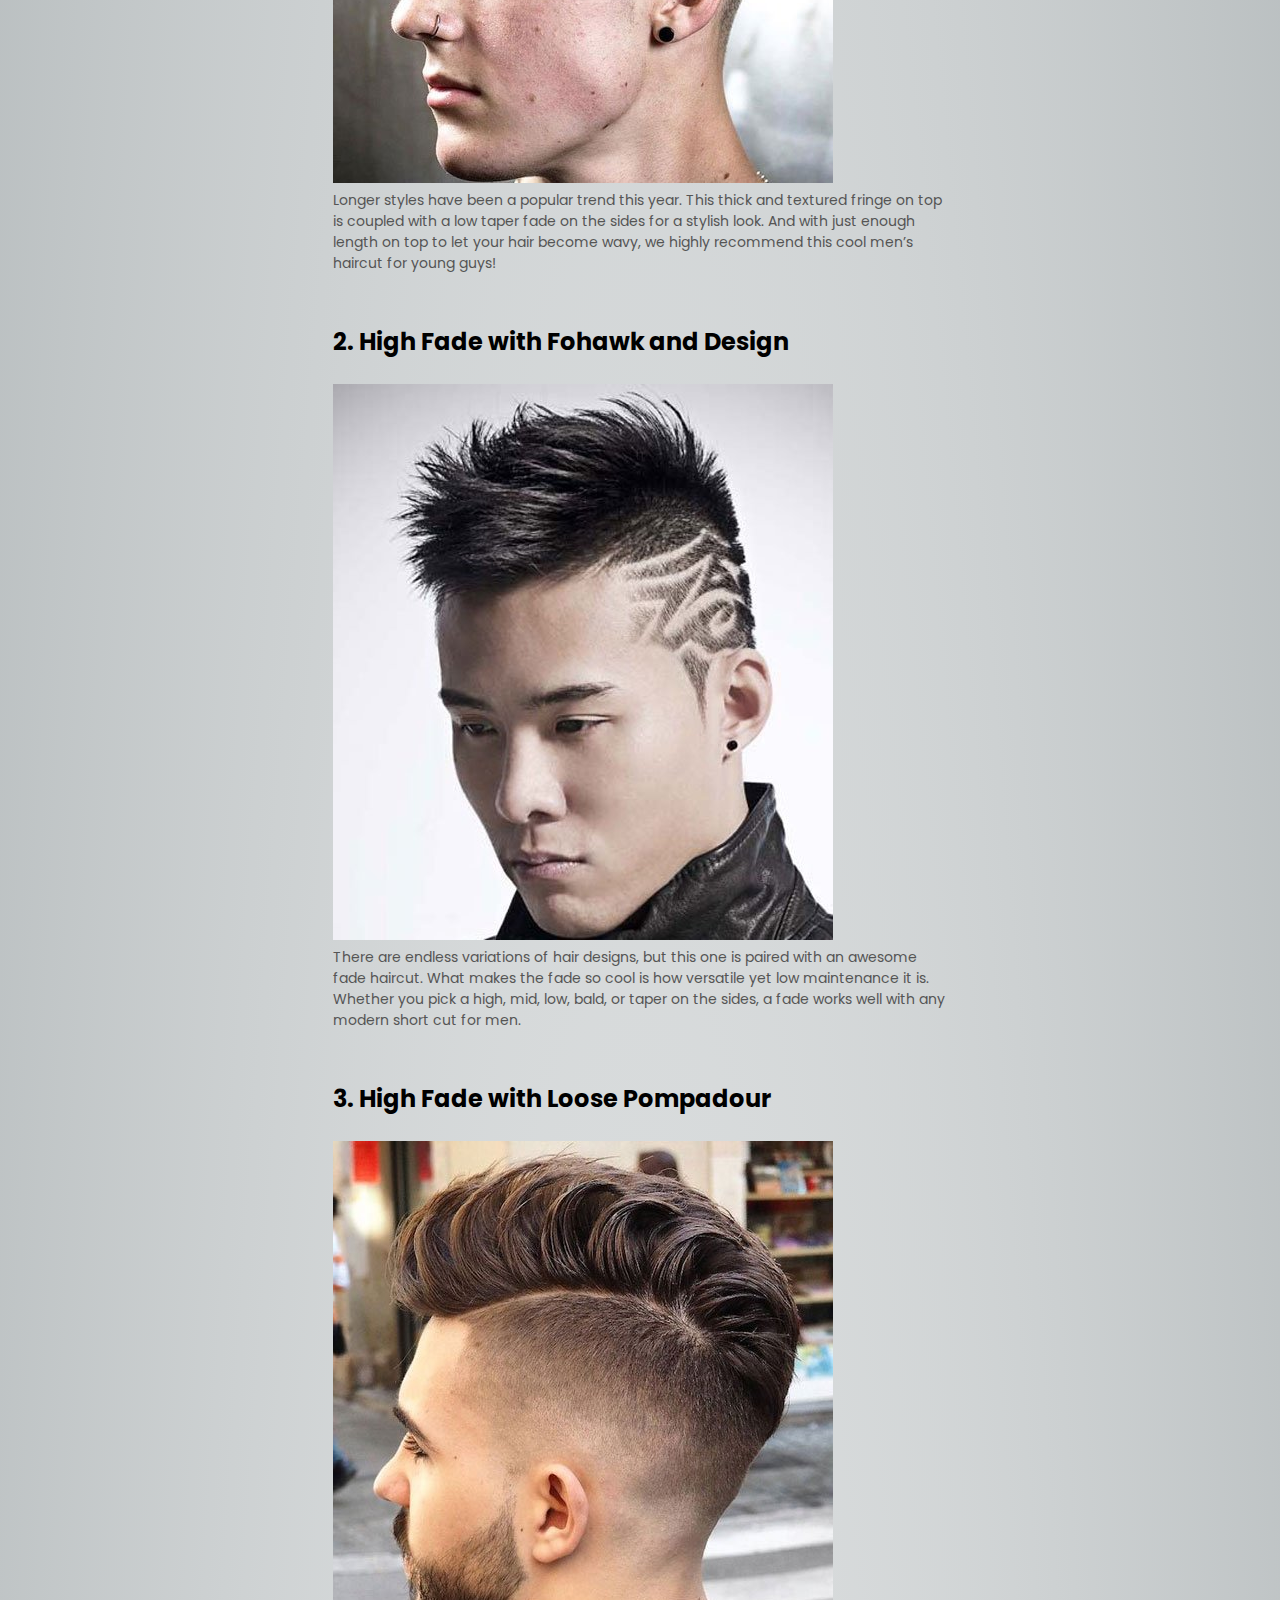
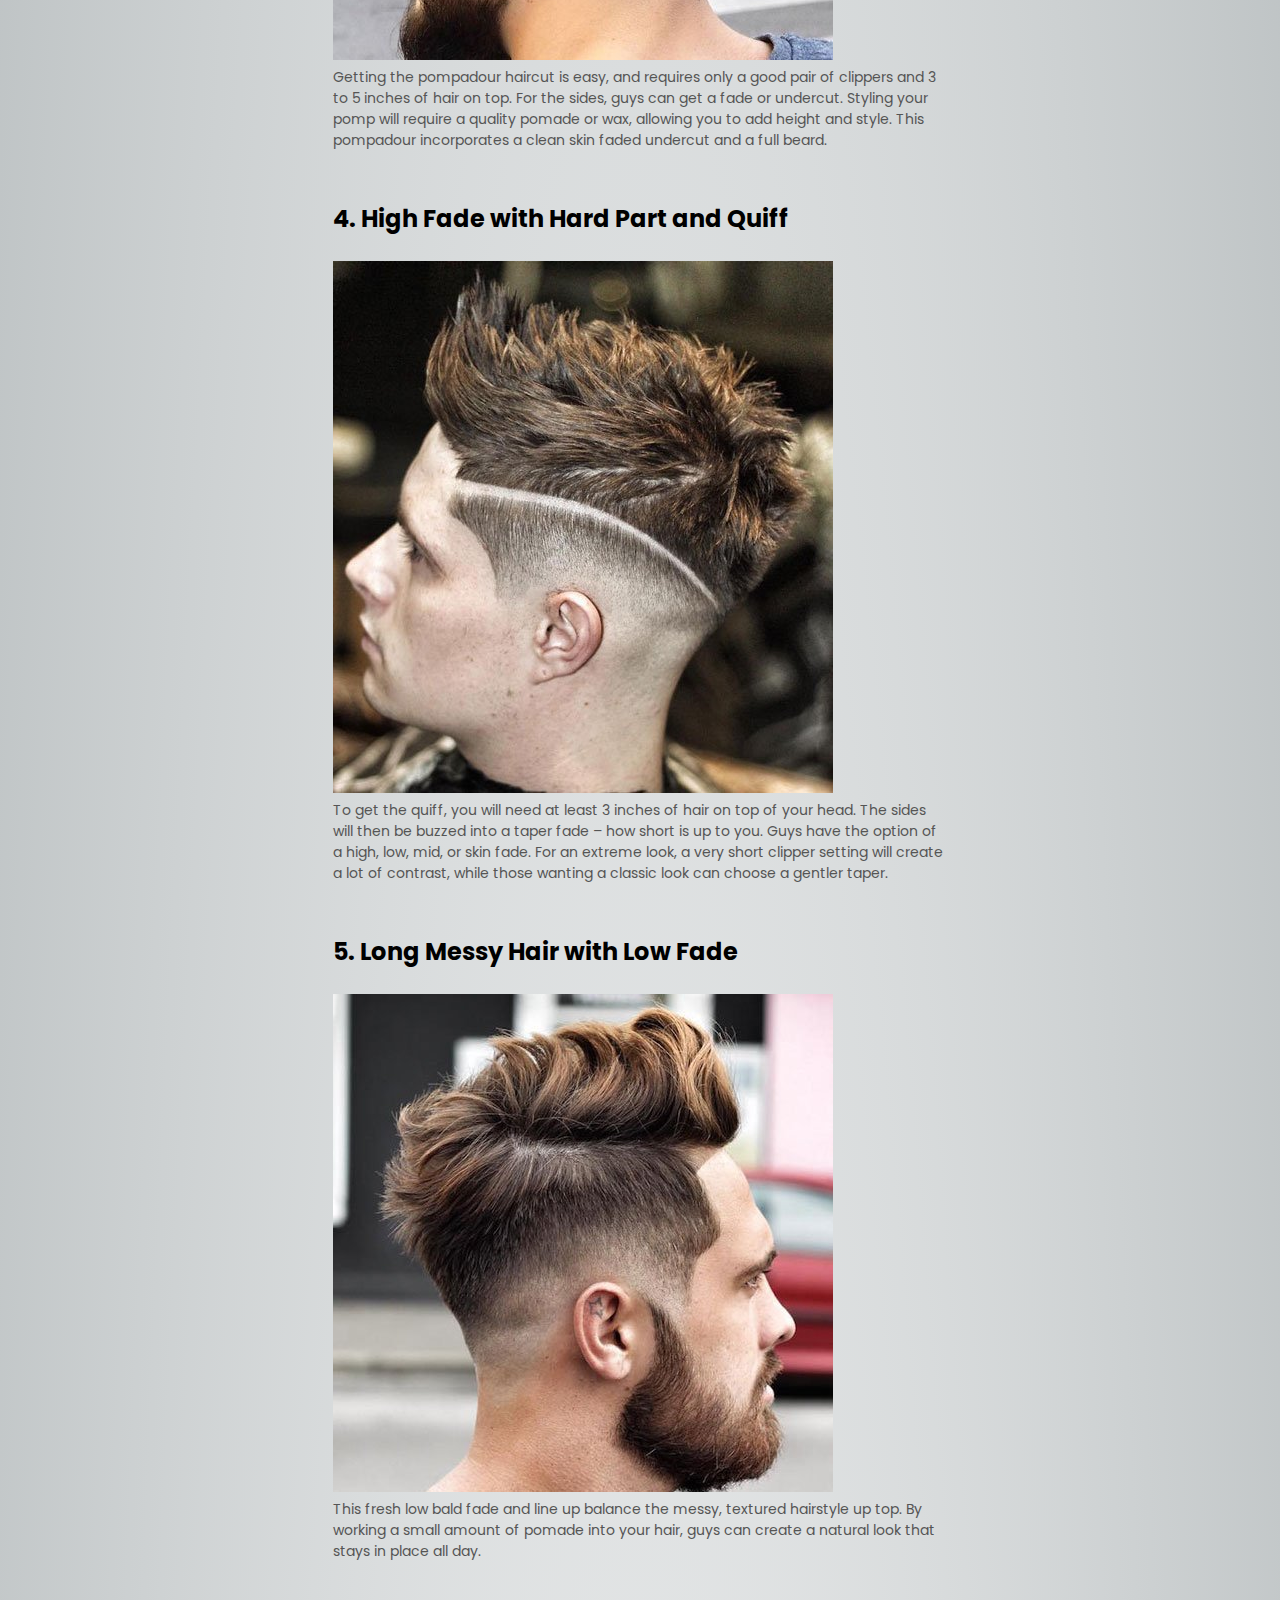
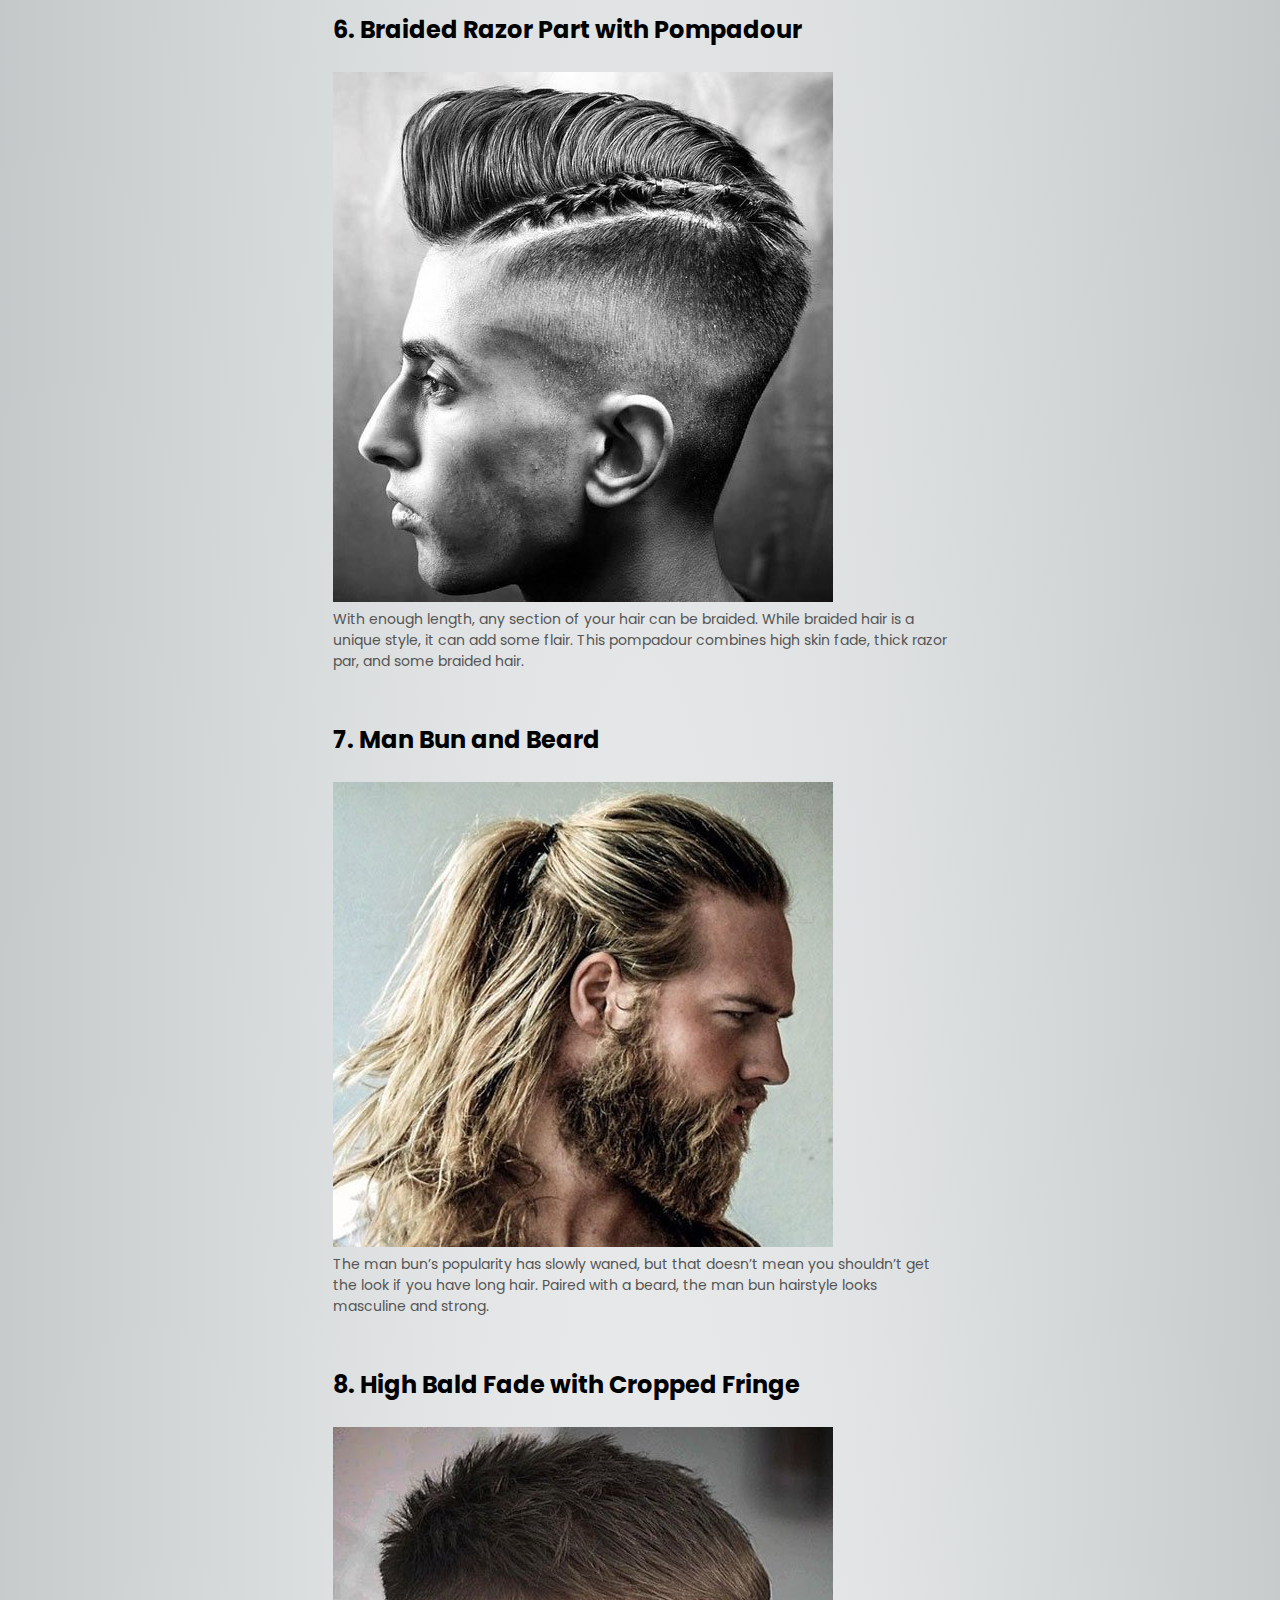
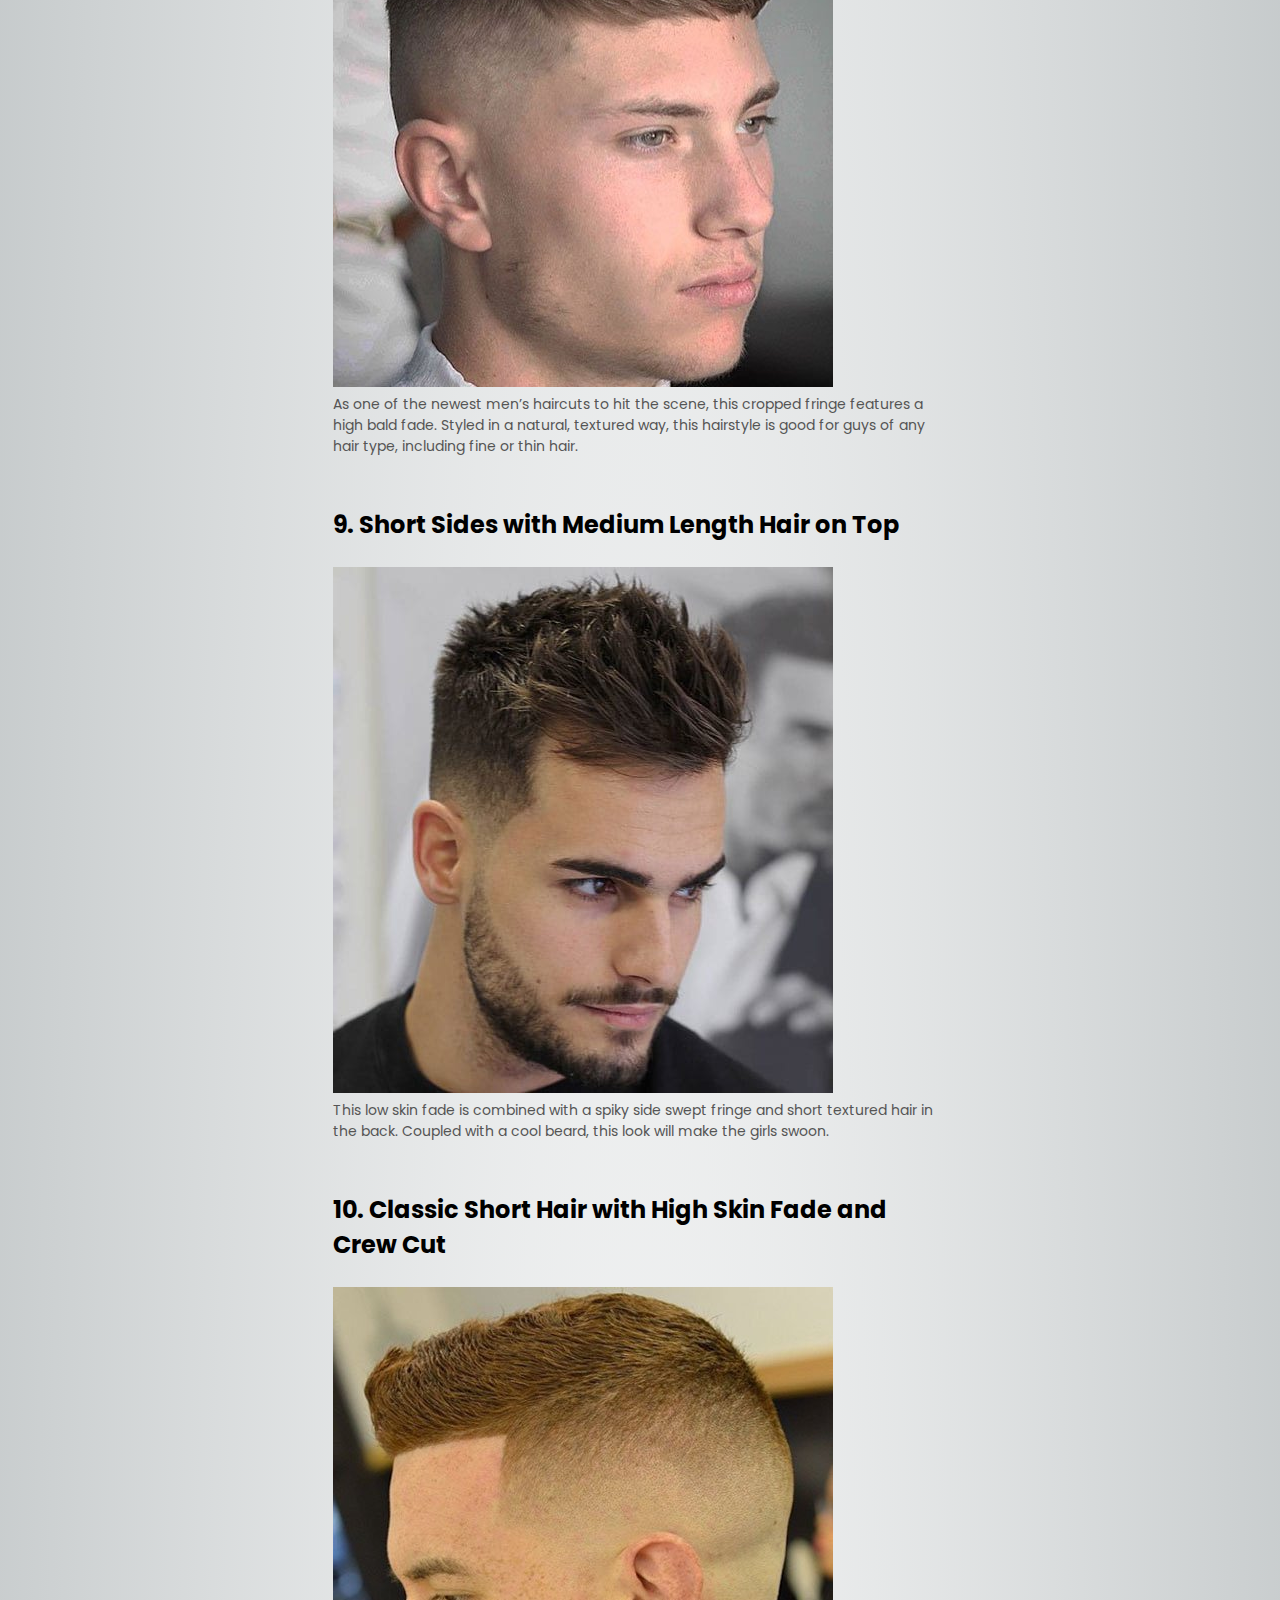
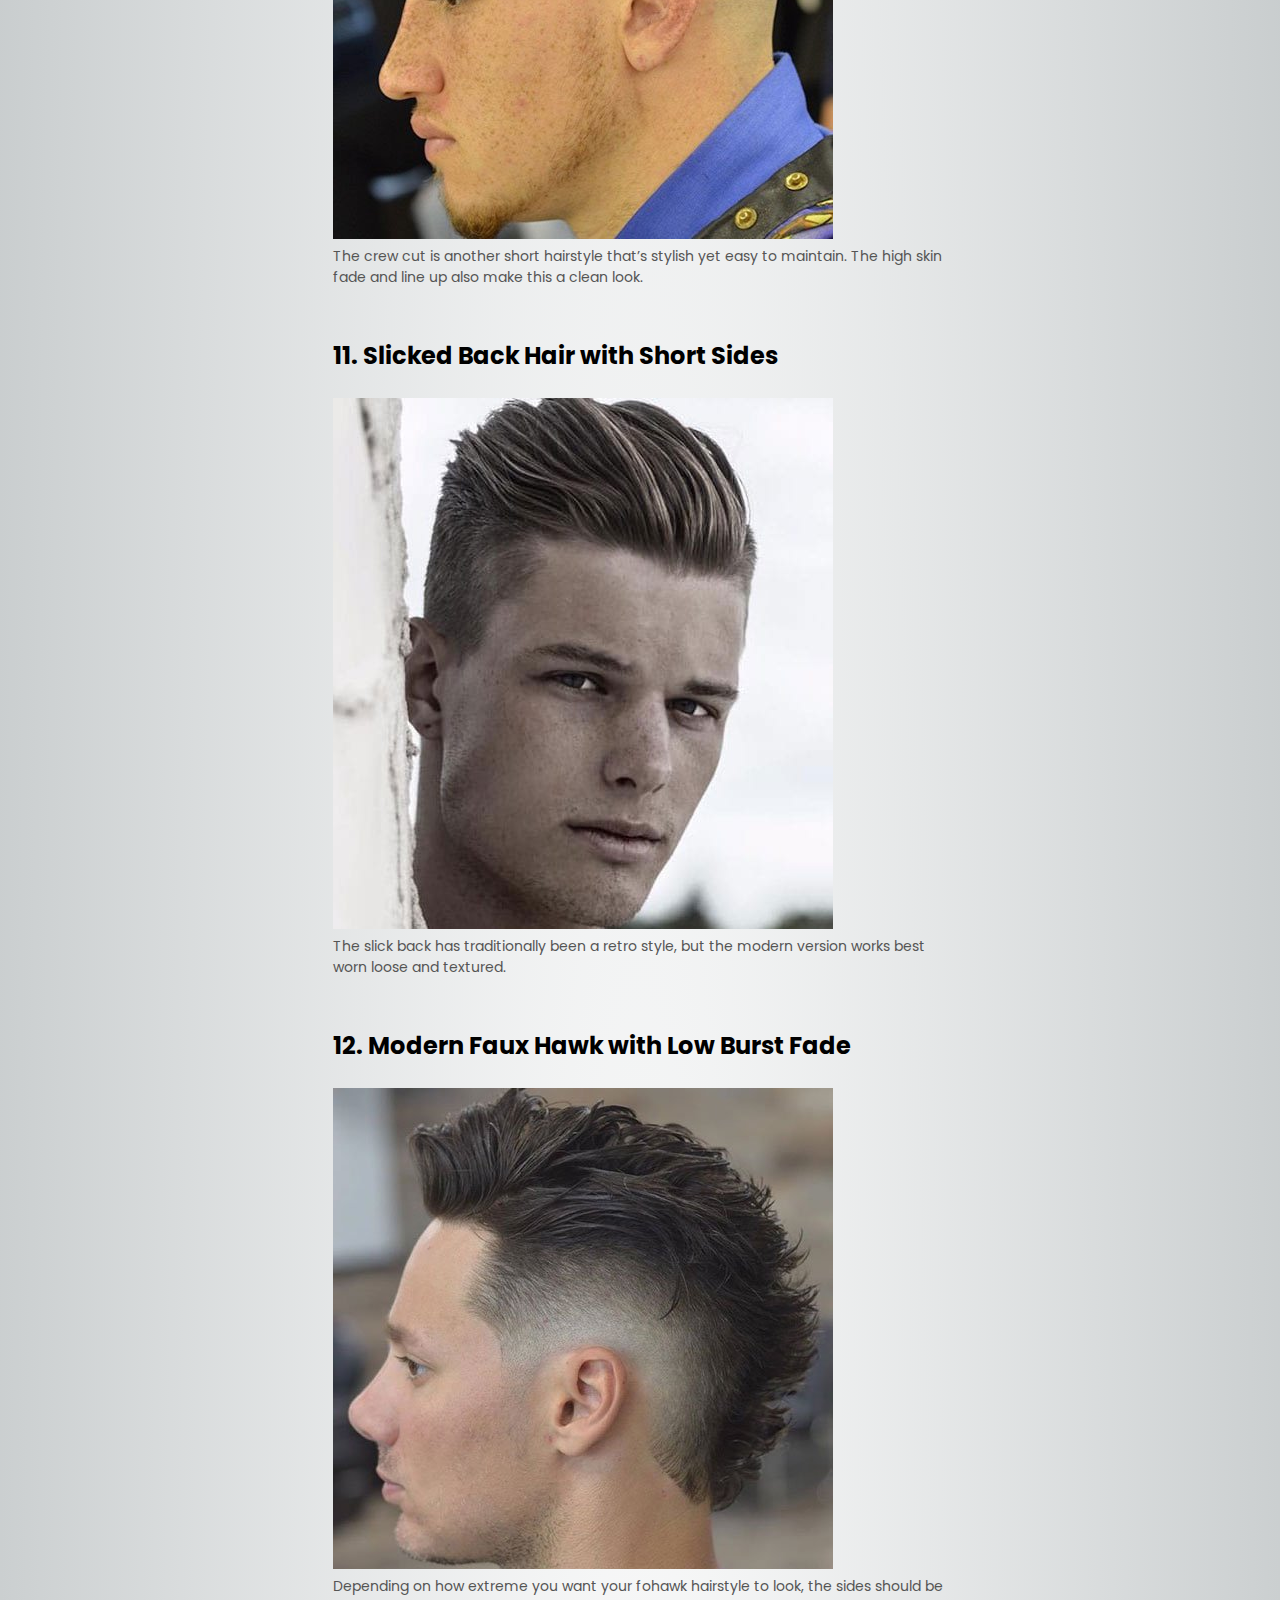
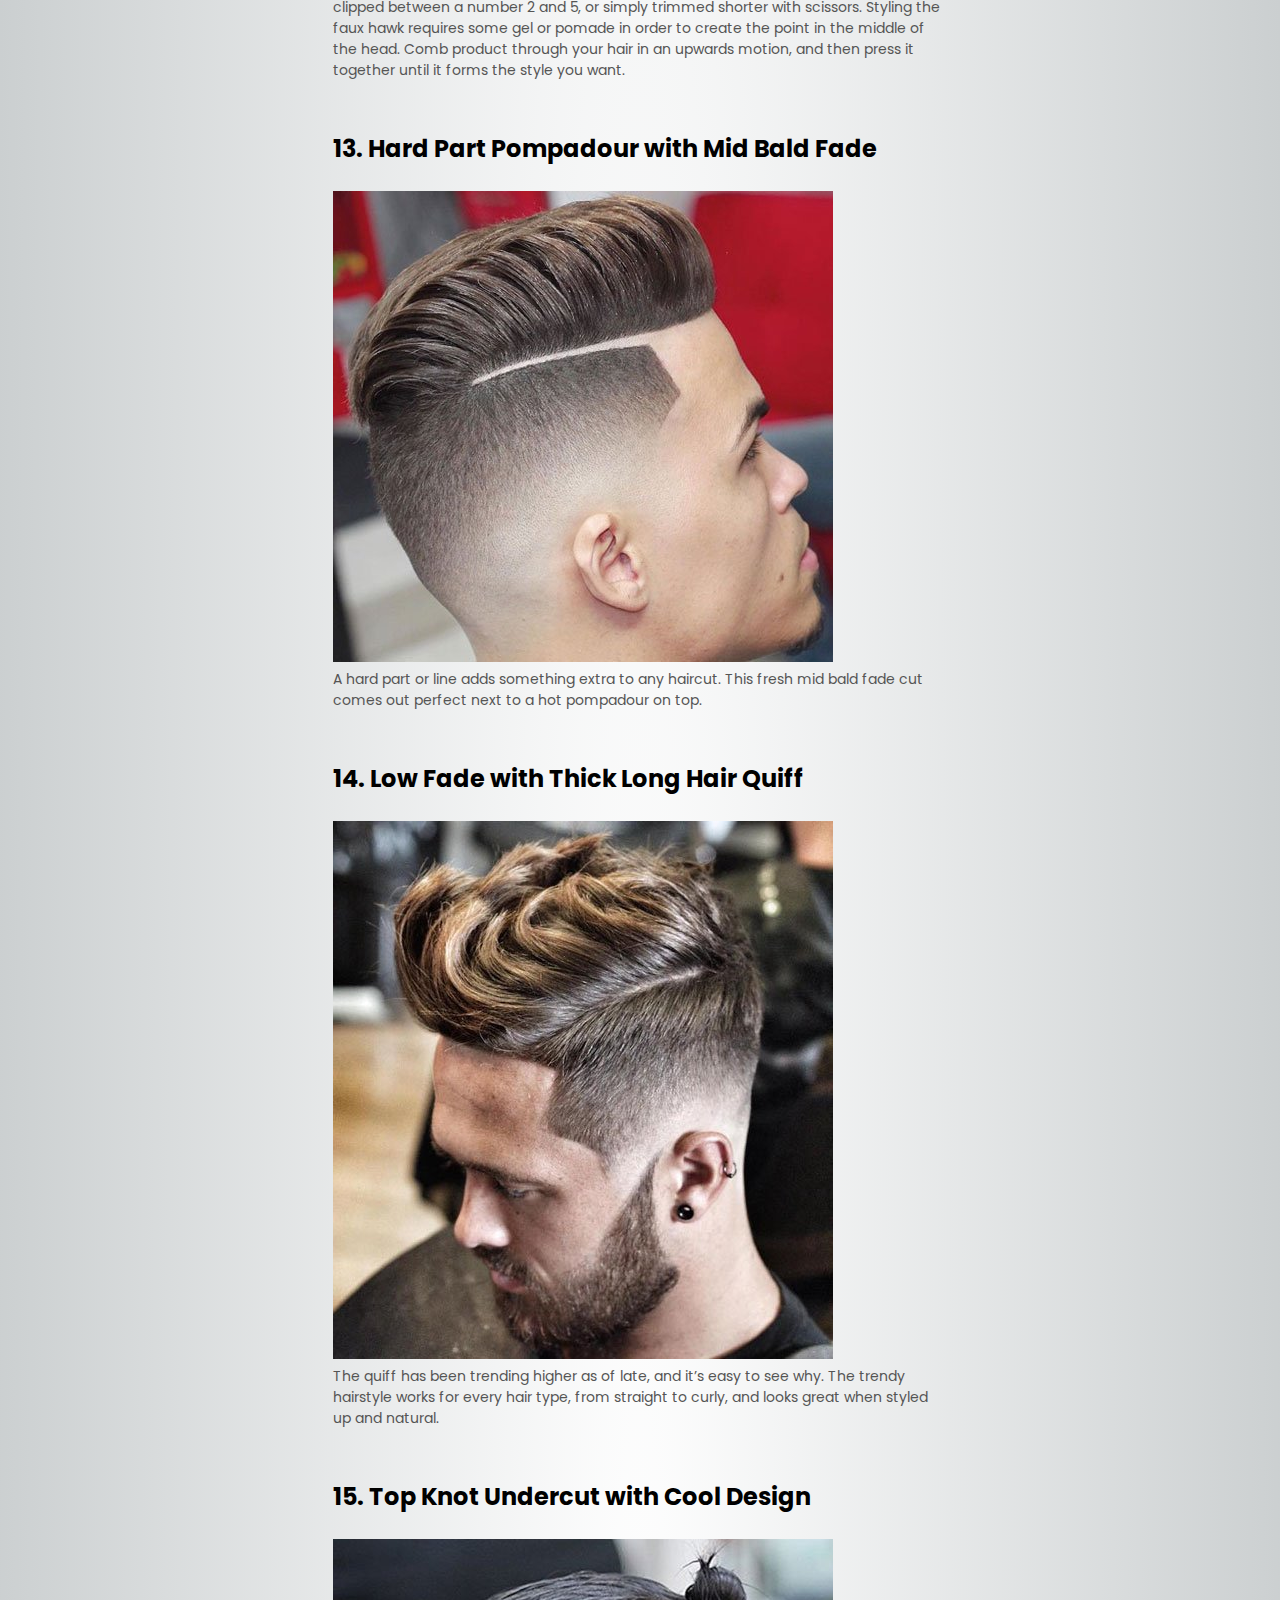
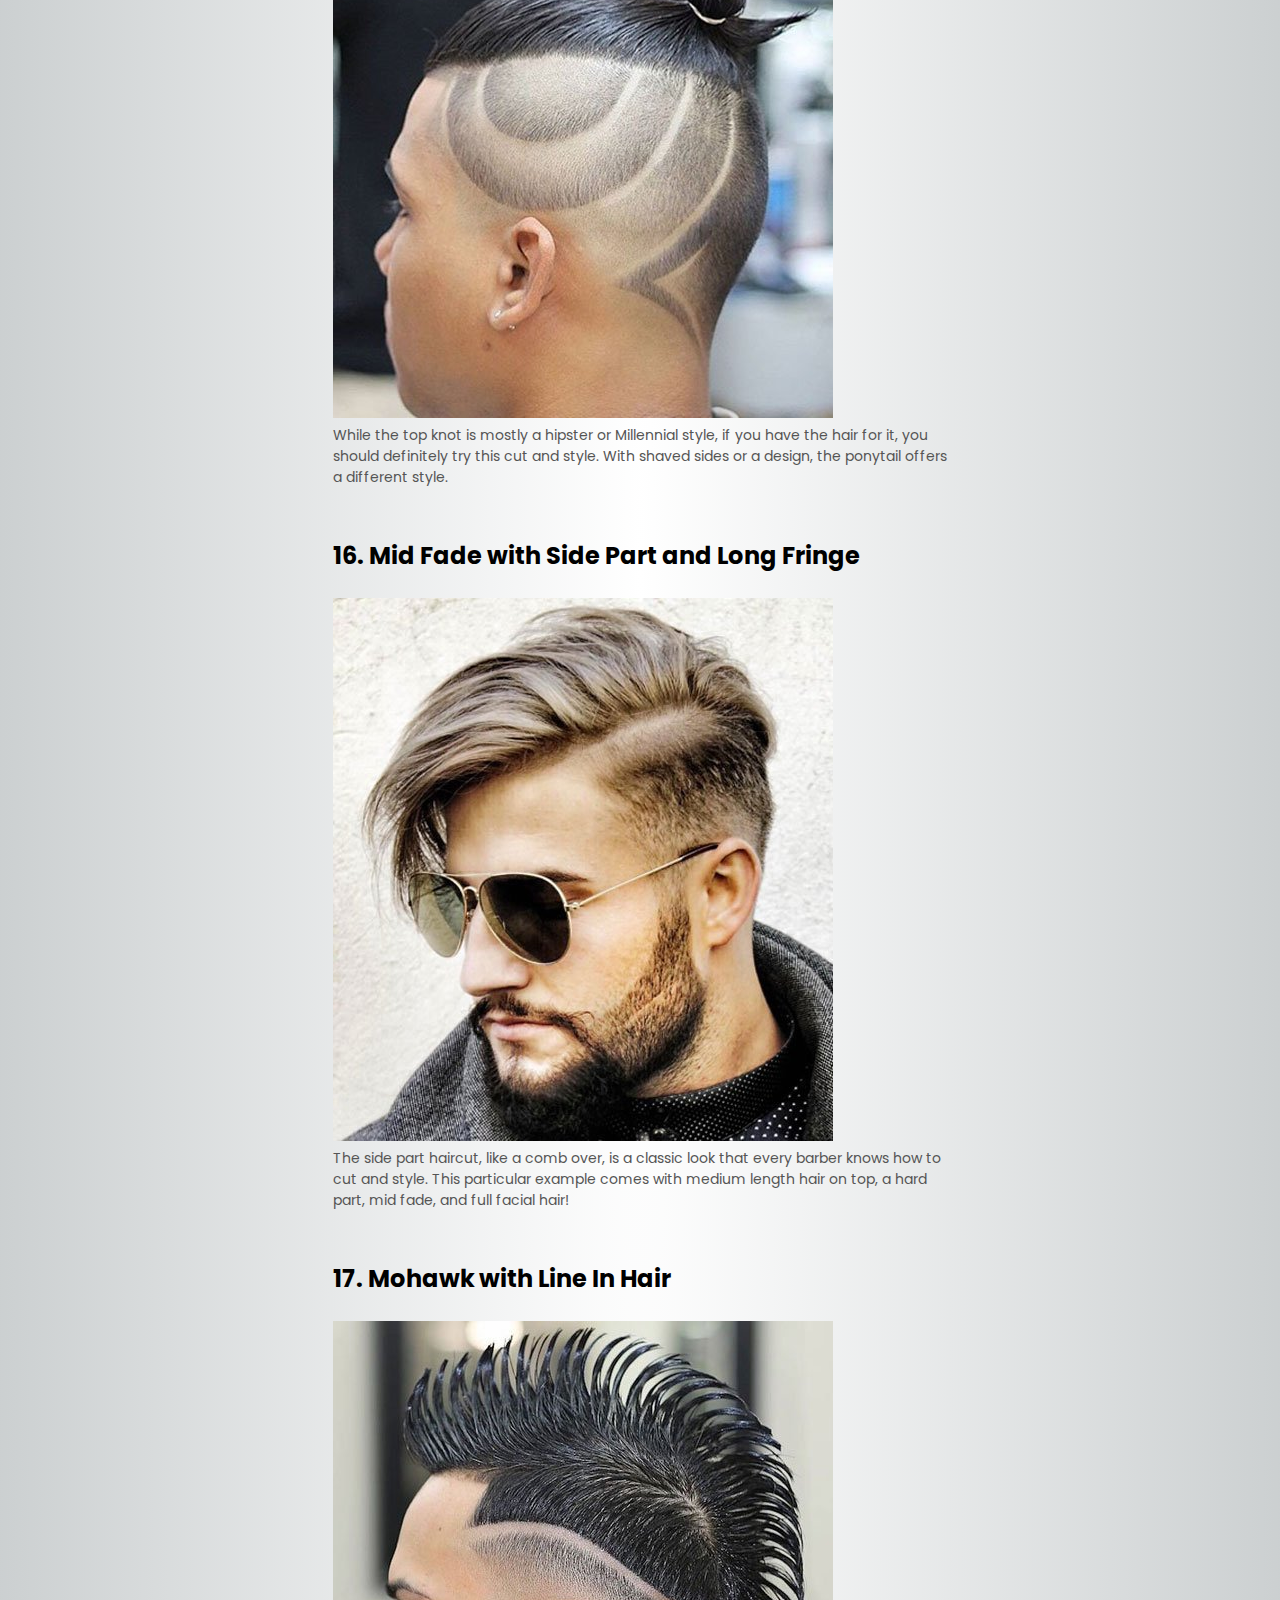
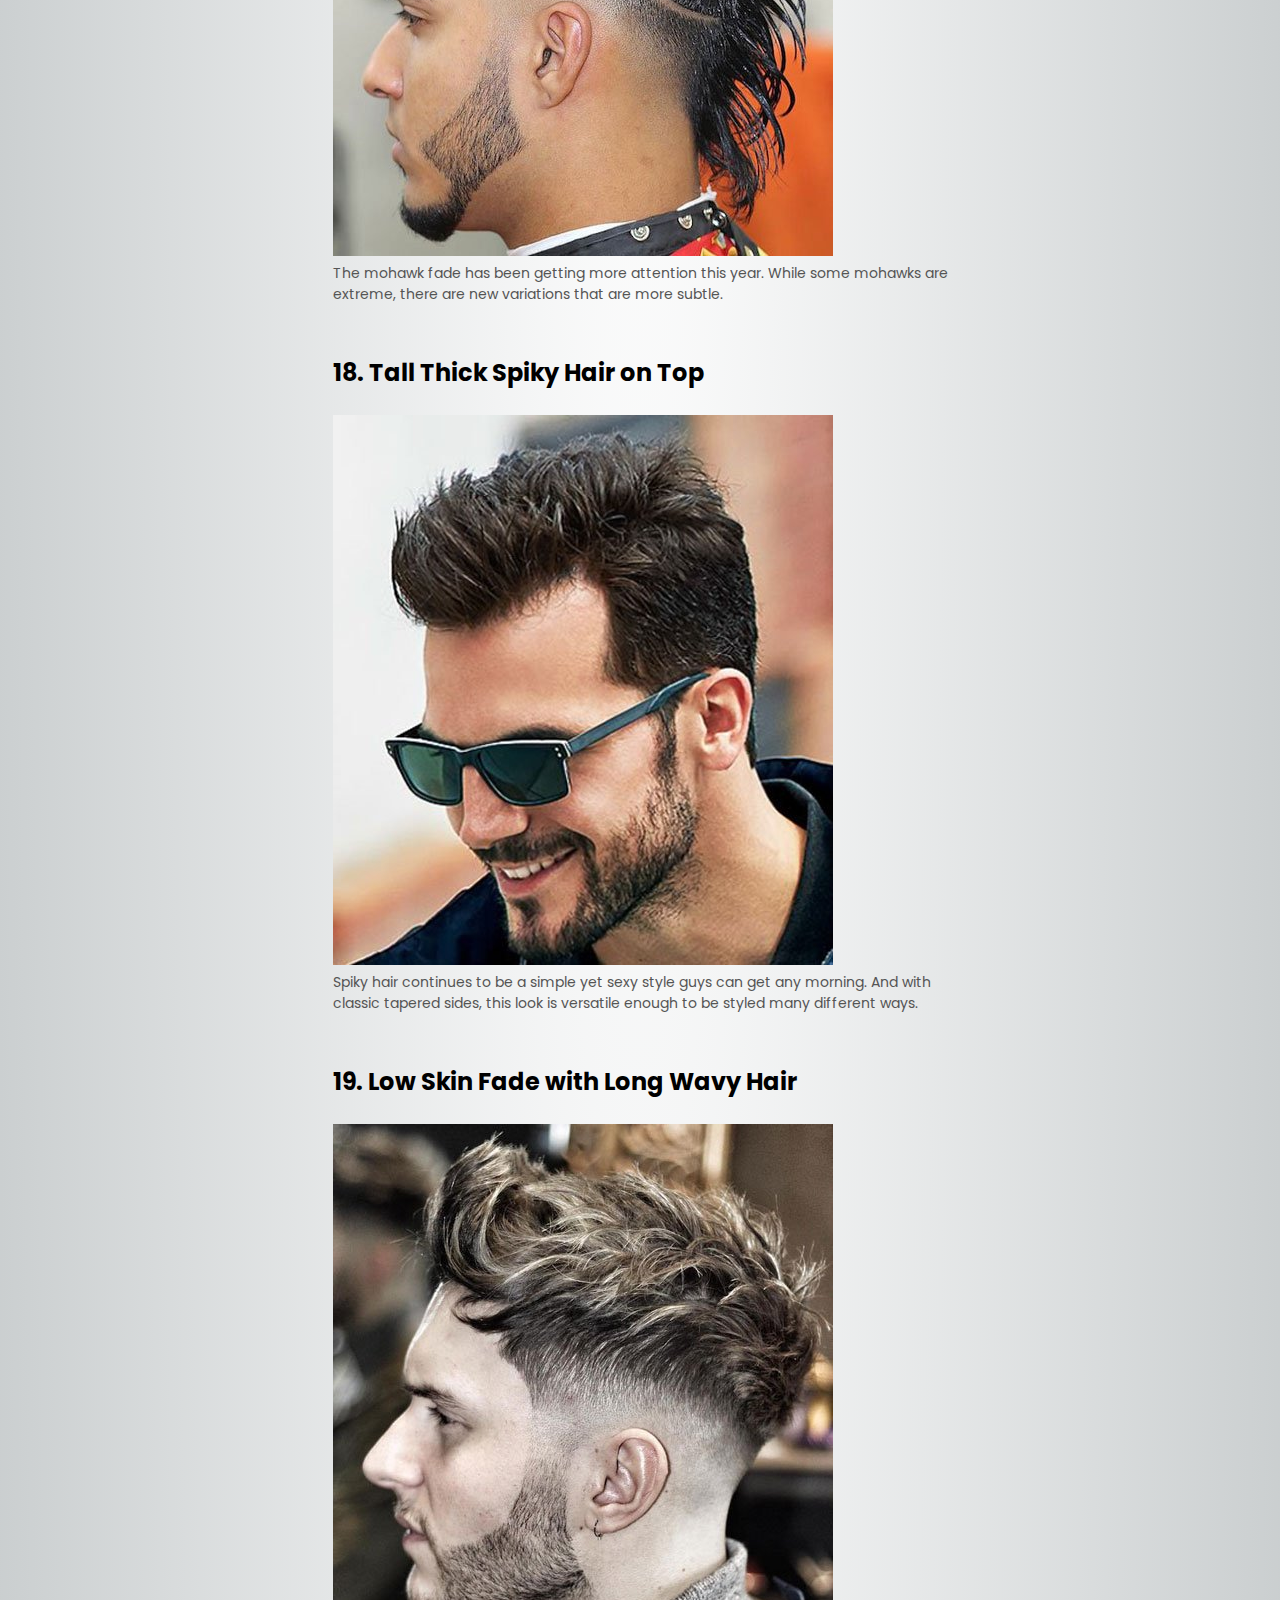
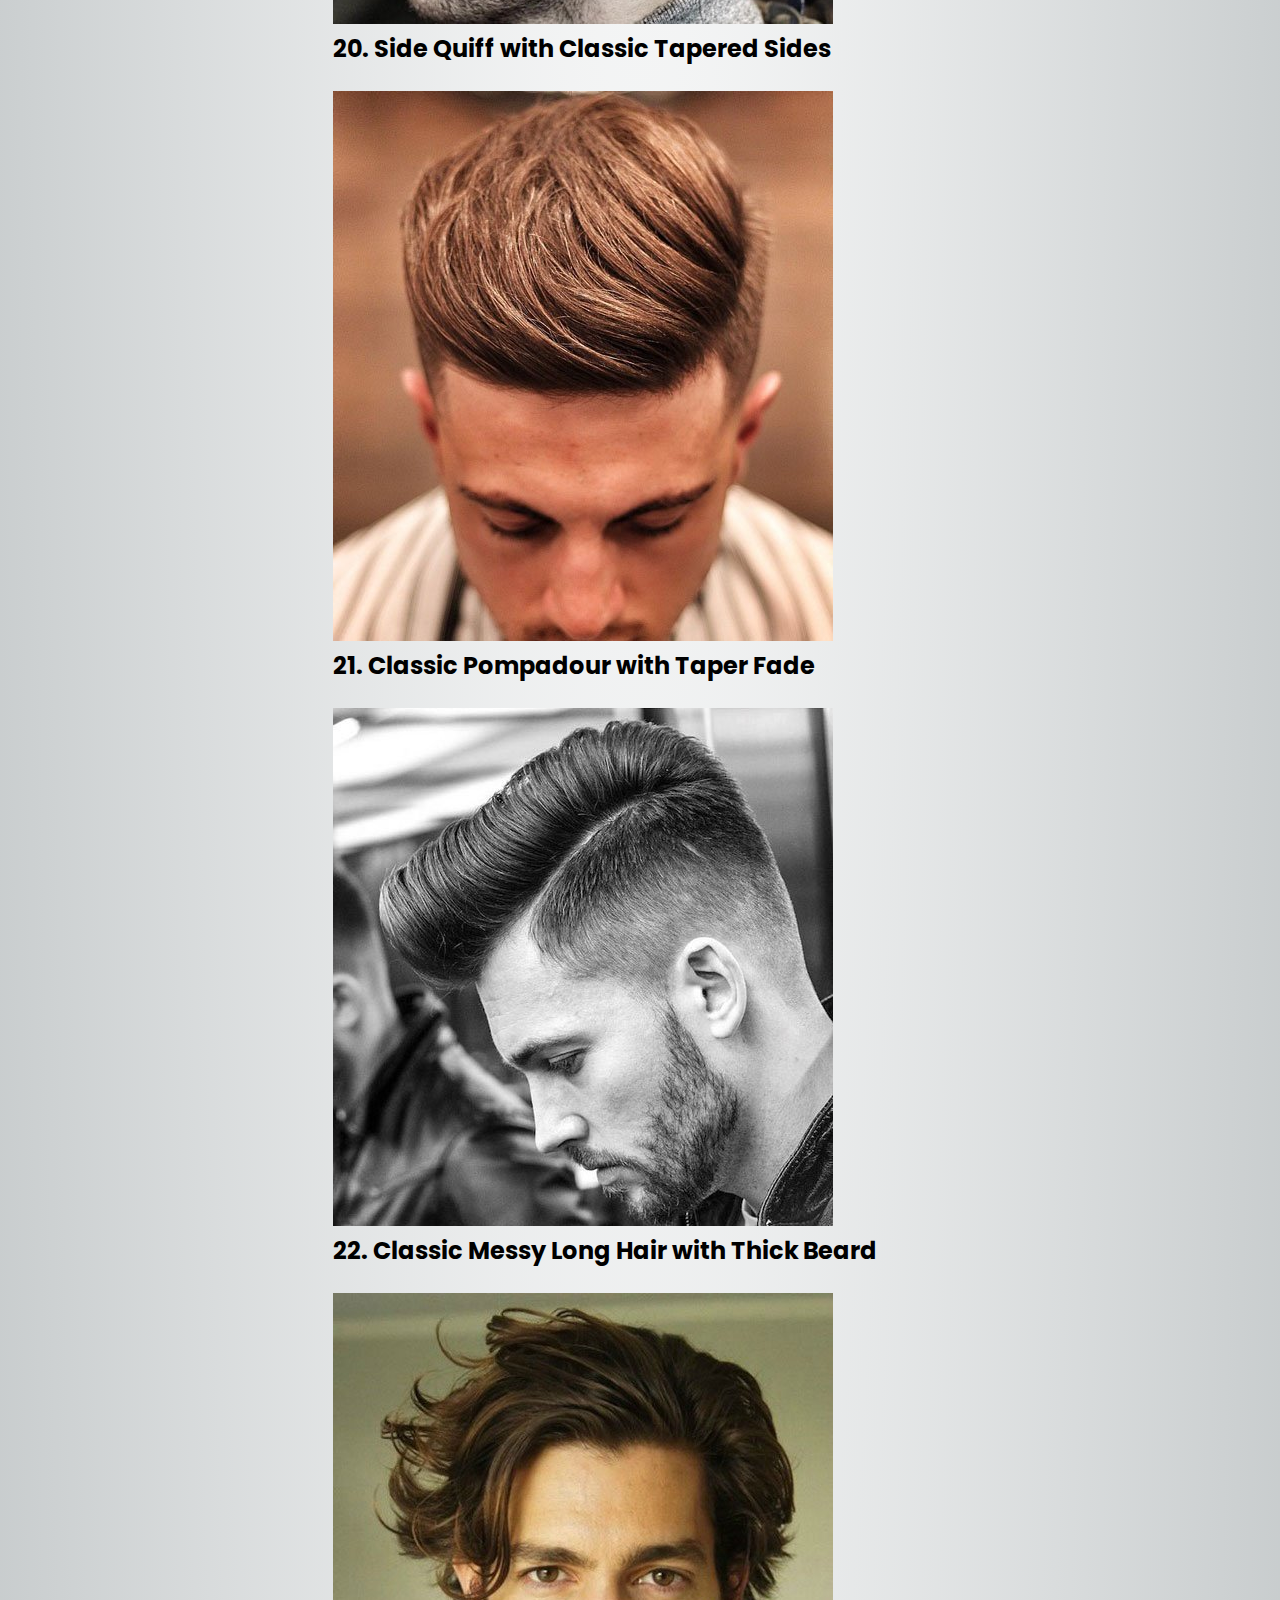
<file: news.html>
<!DOCTYPE html>
<html lang="en">
<head>
    <meta charset="UTF-8">
    <title>News</title>
    <meta name="viewport" content="width=device-width, initial-scale=1.0">
    <link rel="stylesheet" href="./styling.css">
    <link rel="preconnect" href="https://fonts.gstatic.com">
    <link href="https://fonts.googleapis.com/css2?family=Poppins:wght@300;400;500;600;700&display=swap" rel="stylesheet">
    <link rel="stylesheet" href="https://stackpath.bootstrapcdn.com/font-awesome/4.7.0/css/font-awesome.min.css">
    <script src="https://ajax.googleapis.com/ajax/libs/jquery/3.5.1/jquery.min.js"></script>

</head>
<body>
    <div class="header1" style="background:radial-gradient(#fff, #0f22274d)">
        <div class="container">
         <div class="navbar">
           <div class="logo">
               <a href="index.html" ><img src="./images/logo.png" width="125px"></a>
           </div>
           <nav>
               <ul id="MenuItems">
                <li><a href="index.html">Home</a></li>
                <li><a href="detect.html">Detect Face Shape</a></li>
                <li><a href="products.html">Salons</a></li>
                <li><a href="news.html">News</a></li>
                <li><a href="contact.html">Contact</a></li>
                <li><a href="about.html">About Us</a></li>
               </ul>
           </nav>
             <img src="./images/menu.png" class="menu-icon" onclick="menutoggle()">
         </div>
         <div class="row">
             <div class="col-2">
                <h1>35 New Hairstyles For Men in 2021</h1>
                 <p>It’s time to look at the best new hairstyles for men in 2021. Many of the cool, trendy men’s hairstyles of earlier years will likely carry over to the new year, meaning that the most popular haircuts will likely continue to be fades, undercuts, pompadours, comb overs, quiffs, slick backs, and even man buns or top knots, if you can pull them off.</p><br>
                 <p>More specifically, expect a lot of “short sides, long top” hairstyles which combine a low or high fade with textured hair on top. Perfect example would be the disconnected undercut, modern pompadour, slick back fade or cropped hair, all of which are included below. However, be on the look out for longer styles that are worn textured and loose.</p><br>
                 <p>Looking around the fashion industry, here are the latest and most popular new hairstyles for guys.</p><br>
                 <img src="./images/Best-Hairstyles-For-Men.jpg"><br>
                 <h2>1. Low Fade with Long Fringe</h2><br>
                 <img src="./images/Long-Fringe-Low-Fade.jpg"><br>
                 <p>Longer styles have been a popular trend this year. This thick and textured fringe on top is coupled with a low taper fade on the sides for a stylish look. And with just enough length on top to let your hair become wavy, we highly recommend this cool men’s haircut for young guys!</p><br><br>
                 <h2>2. High Fade with Fohawk and Design</h2><br>
                 <img src="./images/High-Fade.jpg"><br>
                 <p>There are endless variations of hair designs, but this one is paired with an awesome fade haircut. What makes the fade so cool is how versatile yet low maintenance it is. Whether you pick a high, mid, low, bald, or taper on the sides, a fade works well with any modern short cut for men.</p><br><br>
                 <h2>3. High Fade with Loose Pompadour</h2><br>
                 <img src="./images/High-Fade-Loose-Pompadour.jpg"><br>
                 <p>Getting the pompadour haircut is easy, and requires only a good pair of clippers and 3 to 5 inches of hair on top. For the sides, guys can get a fade or undercut. Styling your pomp will require a quality pomade or wax, allowing you to add height and style. This pompadour incorporates a clean skin faded undercut and a full beard.
</p><br><br>
                 <h2>4. High Fade with Hard Part and Quiff</h2><br>
                 <img src="./images/High-Fade-with-Hard-Part-and-Quiff.jpg"><br>
                 <p>To get the quiff, you will need at least 3 inches of hair on top of your head. The sides will then be buzzed into a taper fade – how short is up to you. Guys have the option of a high, low, mid, or skin fade. For an extreme look, a very short clipper setting will create a lot of contrast, while those wanting a classic look can choose a gentler taper.</p><br><br>
                 <h2>5. Long Messy Hair with Low Fade</h2><br>
                 <img src="./images/Long-Messy-Hair-with-Low-Fade.jpg"><br>
                 <p>This fresh low bald fade and line up balance the messy, textured hairstyle up top. By working a small amount of pomade into your hair, guys can create a natural look that stays in place all day.
</p><br><br>
                 <h2>6. Braided Razor Part with Pompadour</h2><br>
                 <img src="./images/Braided-Razor-Part-with-Pompadour.jpg"><br>
                 <p>With enough length, any section of your hair can be braided. While braided hair is a unique style, it can add some flair. This pompadour combines high skin fade, thick razor par, and some braided hair.</p><br><br>
                 <h2>7. Man Bun and Beard</h2><br>
                 <img src="./images/Man-Bun-with-Beard.jpg"><br>
                 <p>The man bun’s popularity has slowly waned, but that doesn’t mean you shouldn’t get the look if you have long hair. Paired with a beard, the man bun hairstyle looks masculine and strong.</p><br><br>
                 <h2>8. High Bald Fade with Cropped Fringe</h2><br>
                 <img src="./images/Short-Hair-with-Cropped-Fringe.jpg"><br>
                 <p>As one of the newest men’s haircuts to hit the scene, this cropped fringe features a high bald fade. Styled in a natural, textured way, this hairstyle is good for guys of any hair type, including fine or thin hair.</p><br><br>
                 <h2>9. Short Sides with Medium Length Hair on Top</h2><br>
                 <img src="./images/Short-Sides-with-Medium-Length-Hair-on-Top.jpg"><br>
                 <p>This low skin fade is combined with a spiky side swept fringe and short textured hair in the back. Coupled with a cool beard, this look will make the girls swoon.</p><br><br>
                 <h2>10. Classic Short Hair with High Skin Fade and Crew Cut</h2><br>
                 <img src="./images/Classic-Short-Haircut.jpg"><br>
                 <p>The crew cut is another short hairstyle that’s stylish yet easy to maintain. The high skin fade and line up also make this a clean look.</p><br><br>
                 <h2>11. Slicked Back Hair with Short Sides</h2><br>
                 <img src="./images/Slicked-Back-Hair.jpg"><br>
                 <p>The slick back has traditionally been a retro style, but the modern version works best worn loose and textured.</p><br><br>
                 <h2>12. Modern Faux Hawk with Low Burst Fade</h2><br>
                 <img src="./images/Modern-Faux-Hawk.jpg"><br>
                 <p>Depending on how extreme you want your fohawk hairstyle to look, the sides should be clipped between a number 2 and 5, or simply trimmed shorter with scissors. Styling the faux hawk requires some gel or pomade in order to create the point in the middle of the head. Comb product through your hair in an upwards motion, and then press it together until it forms the style you want.</p><br><br>
                 <h2>13. Hard Part Pompadour with Mid Bald Fade</h2><br>
                 <img src="./images/Hard-Part-Pompadour.jpg"><br>
                 <p>A hard part or line adds something extra to any haircut. This fresh mid bald fade cut comes out perfect next to a hot pompadour on top.</p><br><br>
                 <h2>14. Low Fade with Thick Long Hair Quiff</h2><br>
                 <img src="./images/High-Fade-with-Thick-Long-Hair-Quiff.jpg"><br>
                 <p>The quiff has been trending higher as of late, and it’s easy to see why. The trendy hairstyle works for every hair type, from straight to curly, and looks great when styled up and natural.
</p><br><br>
                 <h2>15. Top Knot Undercut with Cool Design</h2><br>
                 <img src="./images/Undercut-with-Top-Knot.jpg"><br>
                 <p>While the top knot is mostly a hipster or Millennial style, if you have the hair for it, you should definitely try this cut and style. With shaved sides or a design, the ponytail offers a different style.</p><br><br>
                 <h2>16. Mid Fade with Side Part and Long Fringe</h2><br>
                 <img src="./images/Mid-Fade-with-Side-Part-and-Long-Fringe.jpg"><br>
                 <p>The side part haircut, like a comb over, is a classic look that every barber knows how to cut and style. This particular example comes with medium length hair on top, a hard part, mid fade, and full facial hair!</p><br><br>
                 <h2>17. Mohawk with Line In Hair</h2><br>
                 <img src="./images/Mohawk.jpg"><br>
                 <p>The mohawk fade has been getting more attention this year. While some mohawks are extreme, there are new variations that are more subtle.</p><br><br>
                 <h2>18. Tall Thick Spiky Hair on Top</h2><br>
                 <img src="./images/Tall-Thick-Hair-on-Top.jpg"><br>
                 <p>Spiky hair continues to be a simple yet sexy style guys can get any morning. And with classic tapered sides, this look is versatile enough to be styled many different ways.</p><br><br>
                 <h2>19. Low Skin Fade with Long Wavy Hair</h2><br>
                 <img src="./images/Low-Skin-Fade-with-Wavy-Hair.jpg"><br>
                 <h2>20. Side Quiff with Classic Tapered Sides</h2><br>
                 <img src="./images/Side-Quiff.jpg"><br>
                 <h2>21. Classic Pompadour with Taper Fade</h2><br>
                 <img src="./images/Classic-Pompadour.jpg"><br>
                 <h2>22. Classic Messy Long Hair with Thick Beard</h2><br>
                 <img src="./images/Classic-Messy-Long-Hair-with-Thick-Beard.jpg"><br>
                 <h2>23. High Fade with Hard Part and Curly Hair</h2><br>
                 <img src="./images/High-Fade-Hard-Part-Curly-Hair.jpg"><br>
                 <h2>24. Curly Hair Undercut</h2><br>
                 <img src="./images/Curly-Hair-Undercut.jpg"><br>
                 <h2>25. Slicked Back Undercut with Long Hair</h2><br>
                 <img src="./images/Slicked-Back-Undercut-with-Long-Hair.jpg"><br>
                 <h2>26. High Fade Comb Over</h2><br>
                 <img src="./images/High-Fade-Comb-Over.jpg"><br>
                 <h2>27. Skin Fade with Solid Fringe</h2><br>
                 <img src="./images/Skin-Fade-Solid-Fringe.jpg"><br>
                 <h2>28. Faux Hawk with Burst Fade and Shape Up</h2><br>
                 <img src="./images/Faux-Hawk.jpg"><br>
                 <h2>29. Bald Fade with Long Natural Curls on Top</h2><br>
                 <img src="./images/Bald-Fade-with-Natural-Curls-on-Top.jpg"><br>
                 <h2>30. High Fade with Braids and Long Spiked Hair</h2><br>
                 <img src="./images/High-Fade-with-Braids-Long-Spiked-Hair.jpg"><br>
                 <h2>31. Layered Messy Long Hair</h2><br>
                 <img src="./images/Layered-Long-Hair.jpg"><br>
                 <h2>32. Frohawk</h2><br>
                 <img src="./images/Black-Men-Hairstyles-FroHawk.jpg"><br>
                 <h2>33. Buzz Cut with Beard</h2><br>
                 <img src="./images/Black-Men-Haircuts-Simple-Buzz-with-Beard.jpg"><br>
                 <h2>34. Long Hair Undercut</h2><br>
                 <img src="./images/Long-Hair-Undercut.jpg"><br>
                 <h2>35. Man Bun with Beard</h2><br>
                 <img src="./images/Man-Bun.jpg"><br>




             </div>
         </div>
        </div>
    </div>
 <!---- footer ------>
    <div class="footer">
        <div class="container">
            <div class="row">
                <div class="footer-col-1">
                    <a href="index.html" ><img src="./images/logo.png" width="150px" ></a>
                    <p>Our Purpose Is To Make You Look <br> Perfect in every occasion. </p>
                </div>
                <div class="footer-col-2">
                    <h3>Useful Links</h3>
                    <ul>
                        <li><a href="news.html"> News</a></li>
                        <li><a href="contact.html">Contact</a></li>
                        <li><a href="about.html">About Us</a></li>
                        <li><a href="#">Join Affiliate</a></li>
                    </ul>
                </div>
                <div class="footer-col-3">
                    <h3>Follow Us</h3>
                    <ul class="social">
                        <li><a href="https://www.facebook.com/AI-Hairstyling-110815444758311" >Facebook</a></li>
                        <li><a href="https://mail.google.com/mail/u/0/#inbox?compose=GTvVlcRwRCSlVHjsZbpvbxmZvJNkxSCNJfMXpjzGzVRpqhXfGGBVNMncSCGqVcCtFmQqjSXJDDGbf">Gmail</a></li>
                        <li><a href="https://twitter.com/AiHairstyling">Twitter</a></li>
                        <li><a href="https://www.youtube.com/channel/UCQDdNb4vxIbFThSCMJm7-vw">Youtube</a></li>

                    </ul>
                </div>
            </div>
            <hr>
            <p class="copyright">&copy; Copyright 2021 - AI Hairstyling</p>
        </div>
    </div>
<script>
        var MenuItems = document.getElementById("MenuItems")

        MenuItems.style.maxHeight = "0px";

        function menutoggle(){
            if(MenuItems.style.maxHeight == "0px")
                {
                    MenuItems.style.maxHeight ="200px";
                }
            else
                {
                    MenuItems.style.maxHeight ="0px";
                }
        }
        var counter = 1;
    setInterval(function(){
      document.getElementById('radio' + counter).checked = true;
      counter++;
      if(counter > 3){
        counter = 1;
      }
    }, 5000);

    </script>

</body>
</html>
</file>
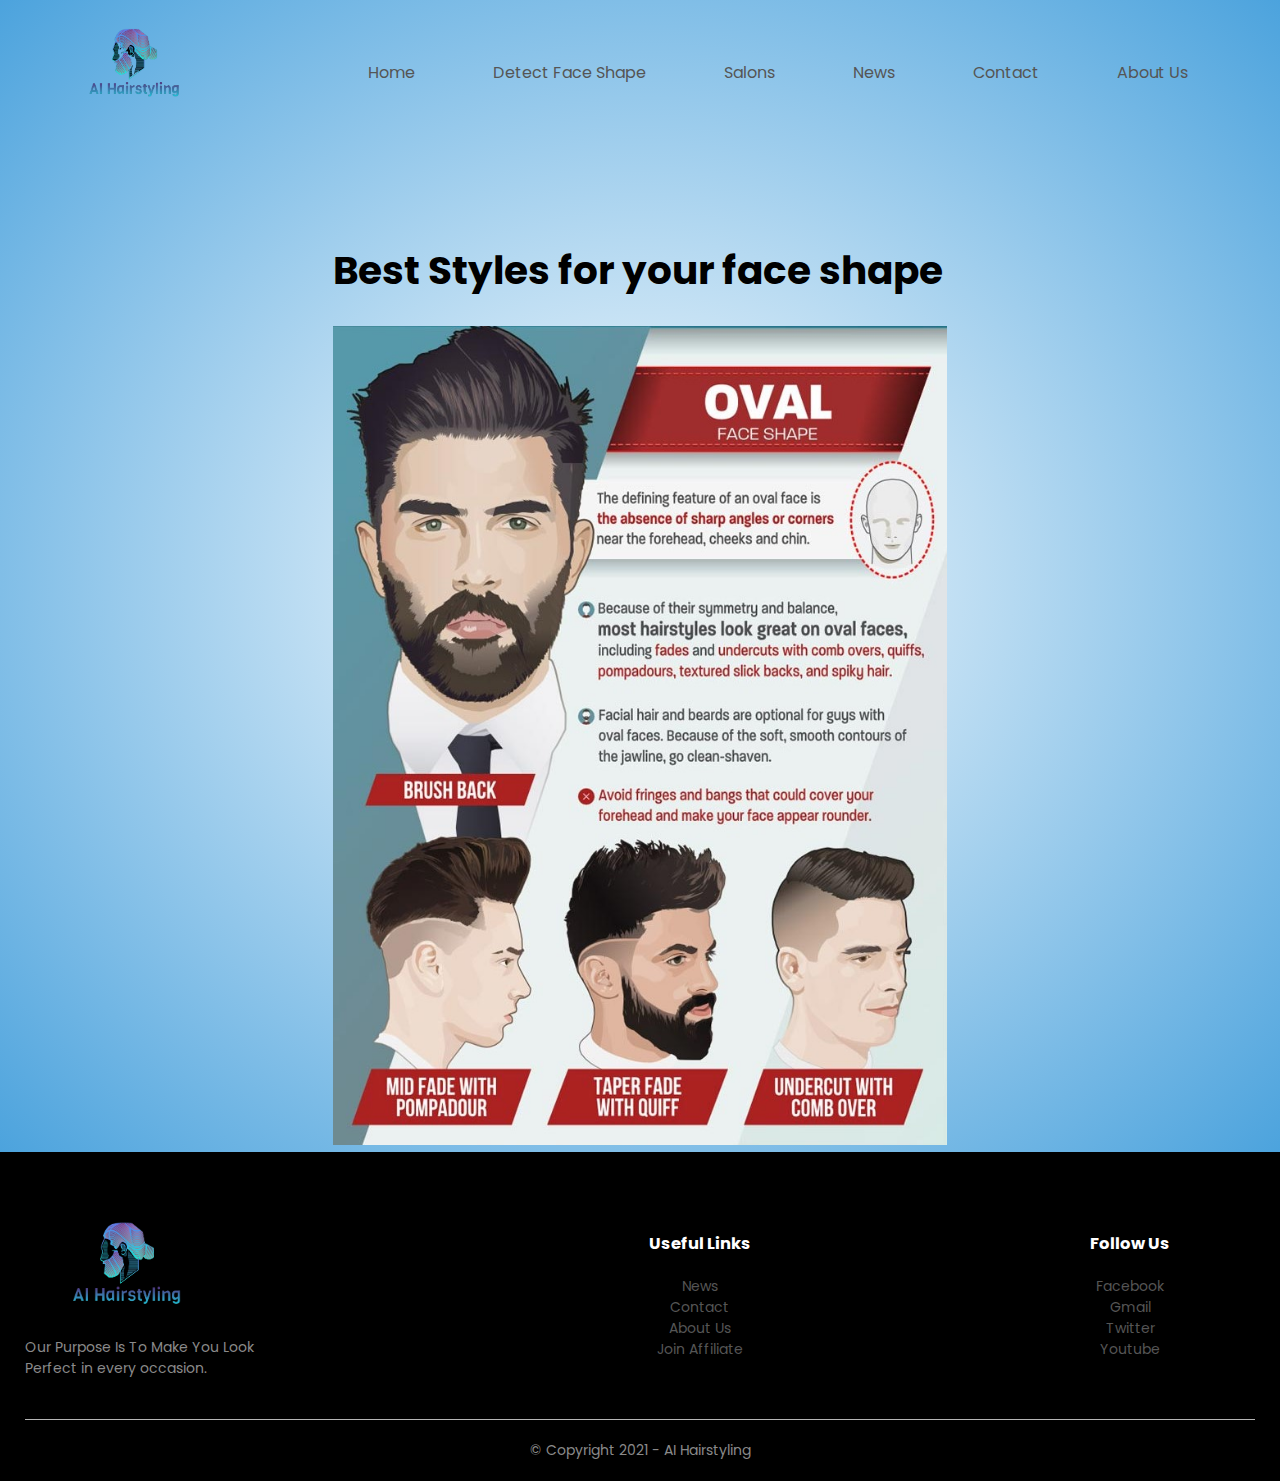
<file: oval.html>
<!DOCTYPE html>
<html lang="en">
<head>
    <meta charset="UTF-8">
    <title>Oval Shape</title>
    <meta name="viewport" content="width=device-width, initial-scale=1.0">
    <link rel="stylesheet" href="./styling.css">
    <link rel="preconnect" href="https://fonts.gstatic.com">
    <link href="https://fonts.googleapis.com/css2?family=Poppins:wght@300;400;500;600;700&display=swap" rel="stylesheet"> 
    <link rel="stylesheet" href="https://stackpath.bootstrapcdn.com/font-awesome/4.7.0/css/font-awesome.min.css">
    <script src="https://ajax.googleapis.com/ajax/libs/jquery/3.5.1/jquery.min.js"></script>

</head>
<body>
    <div class="header">
        <div class="container">
         <div class="navbar">
           <div class="logo">
               <a href="index.html" ><img src="./images/logo.png" width="125px"></a>
           </div>
           <nav>
               <ul id="MenuItems">
                <li><a href="index.html">Home</a></li>
                <li><a href="detect.html">Detect Face Shape</a></li>
                <li><a href="products.html">Salons</a></li>
                <li><a href="news.html">News</a></li>
                <li><a href="contact.html">Contact</a></li>
                <li><a href="about.html">About Us</a></li>
               </ul>
           </nav>
             <img src="./images/menu.png" class="menu-icon" onclick="menutoggle()">
         </div>
         <div class="row">
             <div class="col-2">
                 <h1>Best Styles for your face shape</h1>
                  <img src="./images/oval.jpg" id="picture">
             </div>
         </div>
        </div>
    </div>
 <!---- footer ------>
    <div class="footer">
        <div class="container">
            <div class="row">
                <div class="footer-col-1">
                    <a href="index.html" ><img src="./images/logo.png" width="150px" ></a>
                    <p>Our Purpose Is To Make You Look <br> Perfect in every occasion. </p>
                </div>
                <div class="footer-col-2">
                    <h3>Useful Links</h3>
                    <ul>
                        <li><a href="news.html"> News</a></li>
                        <li><a href="contact.html">Contact</a></li>
                        <li><a href="about.html">About Us</a></li>
                        <li><a href="#">Join Affiliate</a></li>
                    </ul>
                </div>
                <div class="footer-col-3">
                    <h3>Follow Us</h3>
                    <ul class="social">
                        <li><a href="https://www.facebook.com/AI-Hairstyling-110815444758311" >Facebook</a></li>
                        <li><a href="https://mail.google.com/mail/u/0/#inbox?compose=GTvVlcRwRCSlVHjsZbpvbxmZvJNkxSCNJfMXpjzGzVRpqhXfGGBVNMncSCGqVcCtFmQqjSXJDDGbf">Gmail</a></li>
                        <li><a href="https://twitter.com/AiHairstyling">Twitter</a></li>
                        <li><a href="https://www.youtube.com/channel/UCQDdNb4vxIbFThSCMJm7-vw">Youtube</a></li>

                    </ul>
                </div>
            </div>
            <hr>
            <p class="copyright">&copy; Copyright 2021 - AI Hairstyling</p>
        </div>
    </div>
<script>
        var MenuItems = document.getElementById("MenuItems")

        MenuItems.style.maxHeight = "0px";

        function menutoggle(){
            if(MenuItems.style.maxHeight == "0px")
                {
                    MenuItems.style.maxHeight ="200px";
                }
            else
                {
                    MenuItems.style.maxHeight ="0px";
                }
        }
        var counter = 1;
    setInterval(function(){
      document.getElementById('radio' + counter).checked = true;
      counter++;
      if(counter > 3){
        counter = 1;
      }
    }, 5000);

    </script>

</body>
</html>
</file>
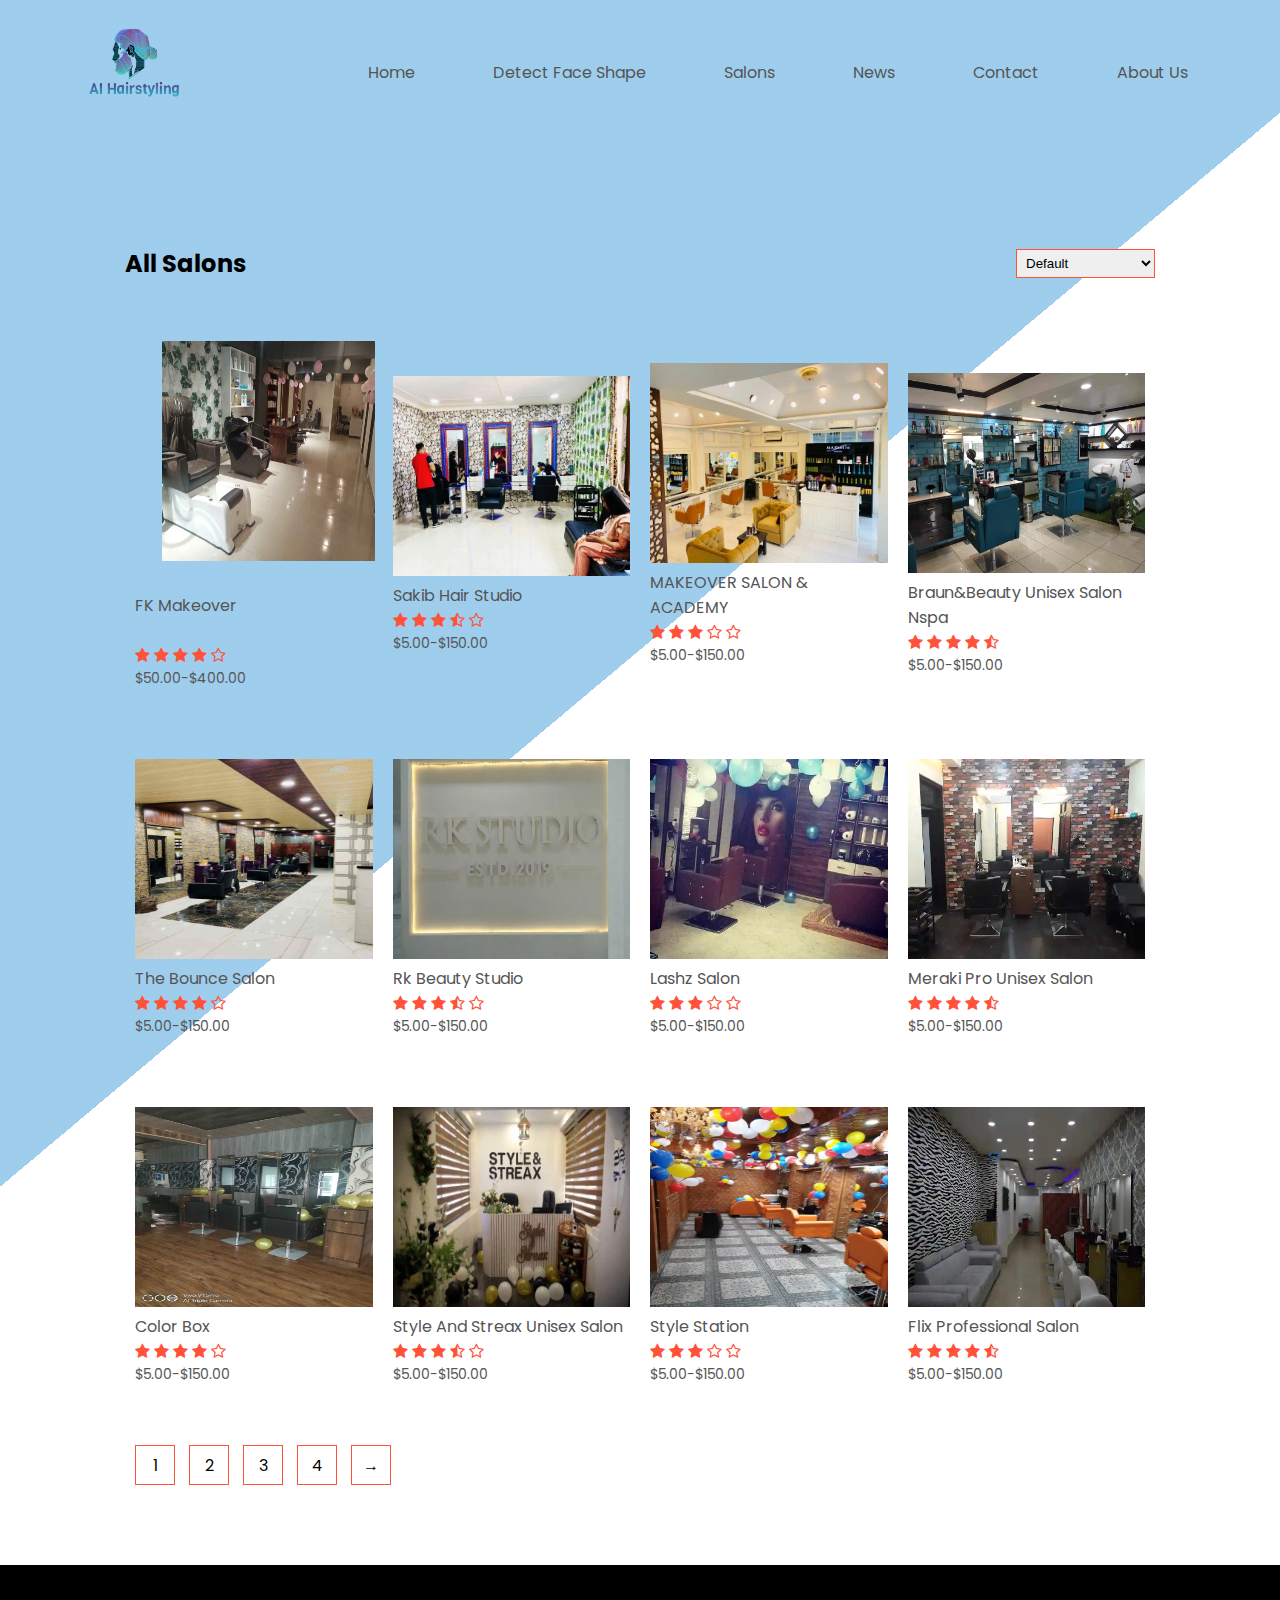
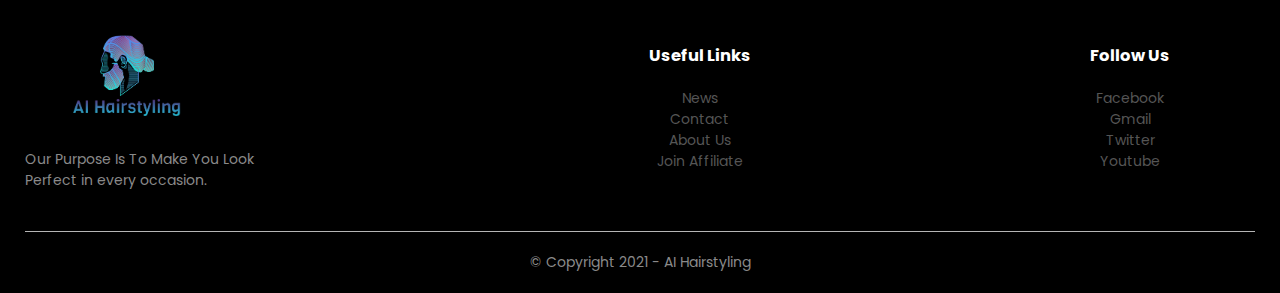
<file: products.html>
<!DOCTYPE html>
<html lang="en">
<head>
    <meta charset="UTF-8">
    <meta name="viewport" content="width=device-width, initial-scale=1.0">
    <title>Salons - AI Hairstyling</title>
    <link rel="stylesheet" href="./styling.css">
    <link rel="preconnect" href="https://fonts.gstatic.com">
    <link href="https://fonts.googleapis.com/css2?family=Poppins:wght@300;400;500;600;700&display=swap" rel="stylesheet"> 
    <link rel="stylesheet" href="https://stackpath.bootstrapcdn.com/font-awesome/4.7.0/css/font-awesome.min.css">
</head>
<body style="background: linear-gradient(
320deg, #fcfcfc00 60%, #4ca3dd8a 55%);">
<!---------- Header ----------------->
     <div class="container">
      <div class="navbar">
        <div class="logo">
            <a href="home"><img src="./images/logo.png" width="125px"></a>
        </div>
        <nav>
            <ul id="MenuItems">
                <li><a href="index.html">Home</a></li>
                <li><a href="detect.html">Detect Face Shape</a></li>
                <li><a href="products.html">Salons</a></li>
                <li><a href="news.html">News</a></li>
                <li><a href="contact.html">Contact</a></li>
                <li><a href="about.html">About Us</a></li>
            </ul>
        </nav>
        
        <img src="./images/menu.png" class="menu-icon" onclick="menutoggle()">
      </div>
     </div> 
     <!-------- All Products -------->
        <div class="small-container">

            <div class="row row-2">
               <h2 >All Salons</h2>
               <select>
                   <option>Default</option>
                   <option>Sort By Price</option>
                   <option>Sort By Popularity</option>
                   <option>Sort By Rating</option>
                   <option>Sort By Sale</option>
               </select> 
            </div>


            <div class="row">
                <div class="col-4" style="padding-right:35px;">
                    <a href="productdetails.html"><img src="./images/salon1.jpg" width="250px" height="220px"></a>
                    <a href="productdetails.html"><h4>FK Makeover</h4></a>
                    <div class="rating">
                        <i class="fa fa-star"></i>
                        <i class="fa fa-star"></i>
                        <i class="fa fa-star"></i>
                        <i class="fa fa-star"></i>
                        <i class="fa fa-star-o"></i>
                    </div>
                    <p>$50.00-$400.00</p>
                </div>
                <div class="col-4">
                    <img src="./images/salon5.jpg" width="200px" height="200px">
                    <h4>Sakib Hair Studio</h4>
                    <div class="rating">
                        <i class="fa fa-star"></i>
                        <i class="fa fa-star"></i>
                        <i class="fa fa-star"></i>
                        <i class="fa fa-star-half-o"></i>
                        <i class="fa fa-star-o"></i>
                    </div>
                    <p>$5.00-$150.00</p>
                </div><div class="col-4">
                    <img src="./images/salon6.jpg" width="200px" height="200px">
                    <h4>MAKEOVER SALON & ACADEMY</h4>
                    <div class="rating">
                        <i class="fa fa-star"></i>
                        <i class="fa fa-star"></i>
                        <i class="fa fa-star"></i>
                        <i class="fa fa-star-o"></i>
                        <i class="fa fa-star-o"></i>
                    </div>
                    <p>$5.00-$150.00</p>
                </div><div class="col-4" style="margin-top:20px;">
                    <img src="./images/salon7.jpg" width="200px" height="200px">
                    <h4>Braun&Beauty Unisex Salon Nspa</h4>
                    <div class="rating">
                        <i class="fa fa-star"></i>
                        <i class="fa fa-star"></i>
                        <i class="fa fa-star"></i>
                        <i class="fa fa-star"></i>
                        <i class="fa fa-star-half-o"></i>
                    </div>
                    <p>$5.00-$150.00</p>
                </div>
            </div>
            
            <div class="row">
                <div class="col-4">
                    <img src="./images/salon8.jpg" width="200px" height="200px">
                    <h4>The Bounce Salon</h4>
                    <div class="rating">
                        <i class="fa fa-star"></i>
                        <i class="fa fa-star"></i>
                        <i class="fa fa-star"></i>
                        <i class="fa fa-star"></i>
                        <i class="fa fa-star-o"></i>
                    </div>
                    <p>$5.00-$150.00</p>
                </div>
                <div class="col-4">
                    <img src="./images/salon9.jpg" width="200px" height="200px">
                    <h4>Rk Beauty Studio</h4>
                    <div class="rating">
                        <i class="fa fa-star"></i>
                        <i class="fa fa-star"></i>
                        <i class="fa fa-star"></i>
                        <i class="fa fa-star-half-o"></i>
                        <i class="fa fa-star-o"></i>
                    </div>
                    <p>$5.00-$150.00</p>
                </div><div class="col-4">
                    <img src="./images/salon10.jpg" width="200px" height="200px">
                    <h4>Lashz Salon</h4>
                    <div class="rating">
                        <i class="fa fa-star"></i>
                        <i class="fa fa-star"></i>
                        <i class="fa fa-star"></i>
                        <i class="fa fa-star-o"></i>
                        <i class="fa fa-star-o"></i>
                    </div>
                    <p>$5.00-$150.00</p>
                </div><div class="col-4">
                    <img src="./images/salon3.jpg" width="200px" height="200px">
                    <h4>Meraki Pro Unisex Salon</h4>
                    <div class="rating">
                        <i class="fa fa-star"></i>
                        <i class="fa fa-star"></i>
                        <i class="fa fa-star"></i>
                        <i class="fa fa-star"></i>
                        <i class="fa fa-star-half-o"></i>
                    </div>
                    <p>$5.00-$150.00</p>
                </div>
            </div>
            <div class="row">
                <div class="col-4">
                    <img src="./images/salon2.jpg" width="200px" height="200px">
                    <h4>Color Box</h4>
                    <div class="rating">
                        <i class="fa fa-star"></i>
                        <i class="fa fa-star"></i>
                        <i class="fa fa-star"></i>
                        <i class="fa fa-star"></i>
                        <i class="fa fa-star-o"></i>
                    </div>
                    <p>$5.00-$150.00</p>
                </div>
                <div class="col-4">
                    <img src="./images/salon4.jpg" width="200px" height="200px">
                    <h4>Style And Streax Unisex Salon</h4>
                    <div class="rating">
                        <i class="fa fa-star"></i>
                        <i class="fa fa-star"></i>
                        <i class="fa fa-star"></i>
                        <i class="fa fa-star-half-o"></i>
                        <i class="fa fa-star-o"></i>
                    </div>
                    <p>$5.00-$150.00</p>
                </div><div class="col-4">
                    <img src="./images/salon11.jpg" width="200px" height="200px">
                    <h4>Style Station</h4>
                    <div class="rating">
                        <i class="fa fa-star"></i>
                        <i class="fa fa-star"></i>
                        <i class="fa fa-star"></i>
                        <i class="fa fa-star-o"></i>
                        <i class="fa fa-star-o"></i>
                    </div>
                    <p>$5.00-$150.00</p>
                </div><div class="col-4">
                    <img src="./images/salon12.jpg" width="200px" height="200px">
                    <h4>Flix Professional Salon</h4>
                    <div class="rating">
                        <i class="fa fa-star"></i>
                        <i class="fa fa-star"></i>
                        <i class="fa fa-star"></i>
                        <i class="fa fa-star"></i>
                        <i class="fa fa-star-half-o"></i>
                    </div>
                    <p>$5.00-$150.00</p>
                </div>
            </div>

            <div class="page-btn">
                <span>1</span>
                <span>2</span>
                <span>3</span>
                <span>4</span>
                <span>&#8594</span>
            </div>
        </div>


   <!---- footer ------>
    <div class="footer">
        <div class="container">
            <div class="row">
                <div class="footer-col-1">
                    <a href="index.html" ><img src="./images/logo.png" width="150px" ></a>
                    <p>Our Purpose Is To Make You Look <br> Perfect in every occasion. </p>
                </div>
                <div class="footer-col-2">
                    <h3>Useful Links</h3>
                    <ul>
                        <li><a href="news.html"> News</a></li>
                        <li><a href="contact.html">Contact</a></li>
                        <li><a href="about.html">About Us</a></li>
                        <li><a href="#">Join Affiliate</a></li>
                    </ul>
                </div>
                <div class="footer-col-3">
                    <h3>Follow Us</h3>
                    <ul class="social">
                        <li><a href="https://www.facebook.com/AI-Hairstyling-110815444758311" >Facebook</a></li>
                        <li><a href="https://mail.google.com/mail/u/0/#inbox?compose=GTvVlcRwRCSlVHjsZbpvbxmZvJNkxSCNJfMXpjzGzVRpqhXfGGBVNMncSCGqVcCtFmQqjSXJDDGbf">Gmail</a></li>
                        <li><a href="https://twitter.com/AiHairstyling">Twitter</a></li>
                        <li><a href="https://www.youtube.com/channel/UCQDdNb4vxIbFThSCMJm7-vw">Youtube</a></li>

                    </ul>
                </div>
            </div>
            <hr>
            <p class="copyright">&copy; Copyright 2021 - AI Hairstyling</p>
        </div>
    </div>
    <!-----------js for toggle menu------->
    <script>
        var MenuItems = document.getElementById("MenuItems")

        MenuItems.style.maxHeight = "0px";

        function menutoggle(){
            if(MenuItems.style.maxHeight == "0px")
                {
                    MenuItems.style.maxHeight ="200px";
                }
            else
                {
                    MenuItems.style.maxHeight ="0px";
                }
        }
    </script>
</body>
</html>
</file>
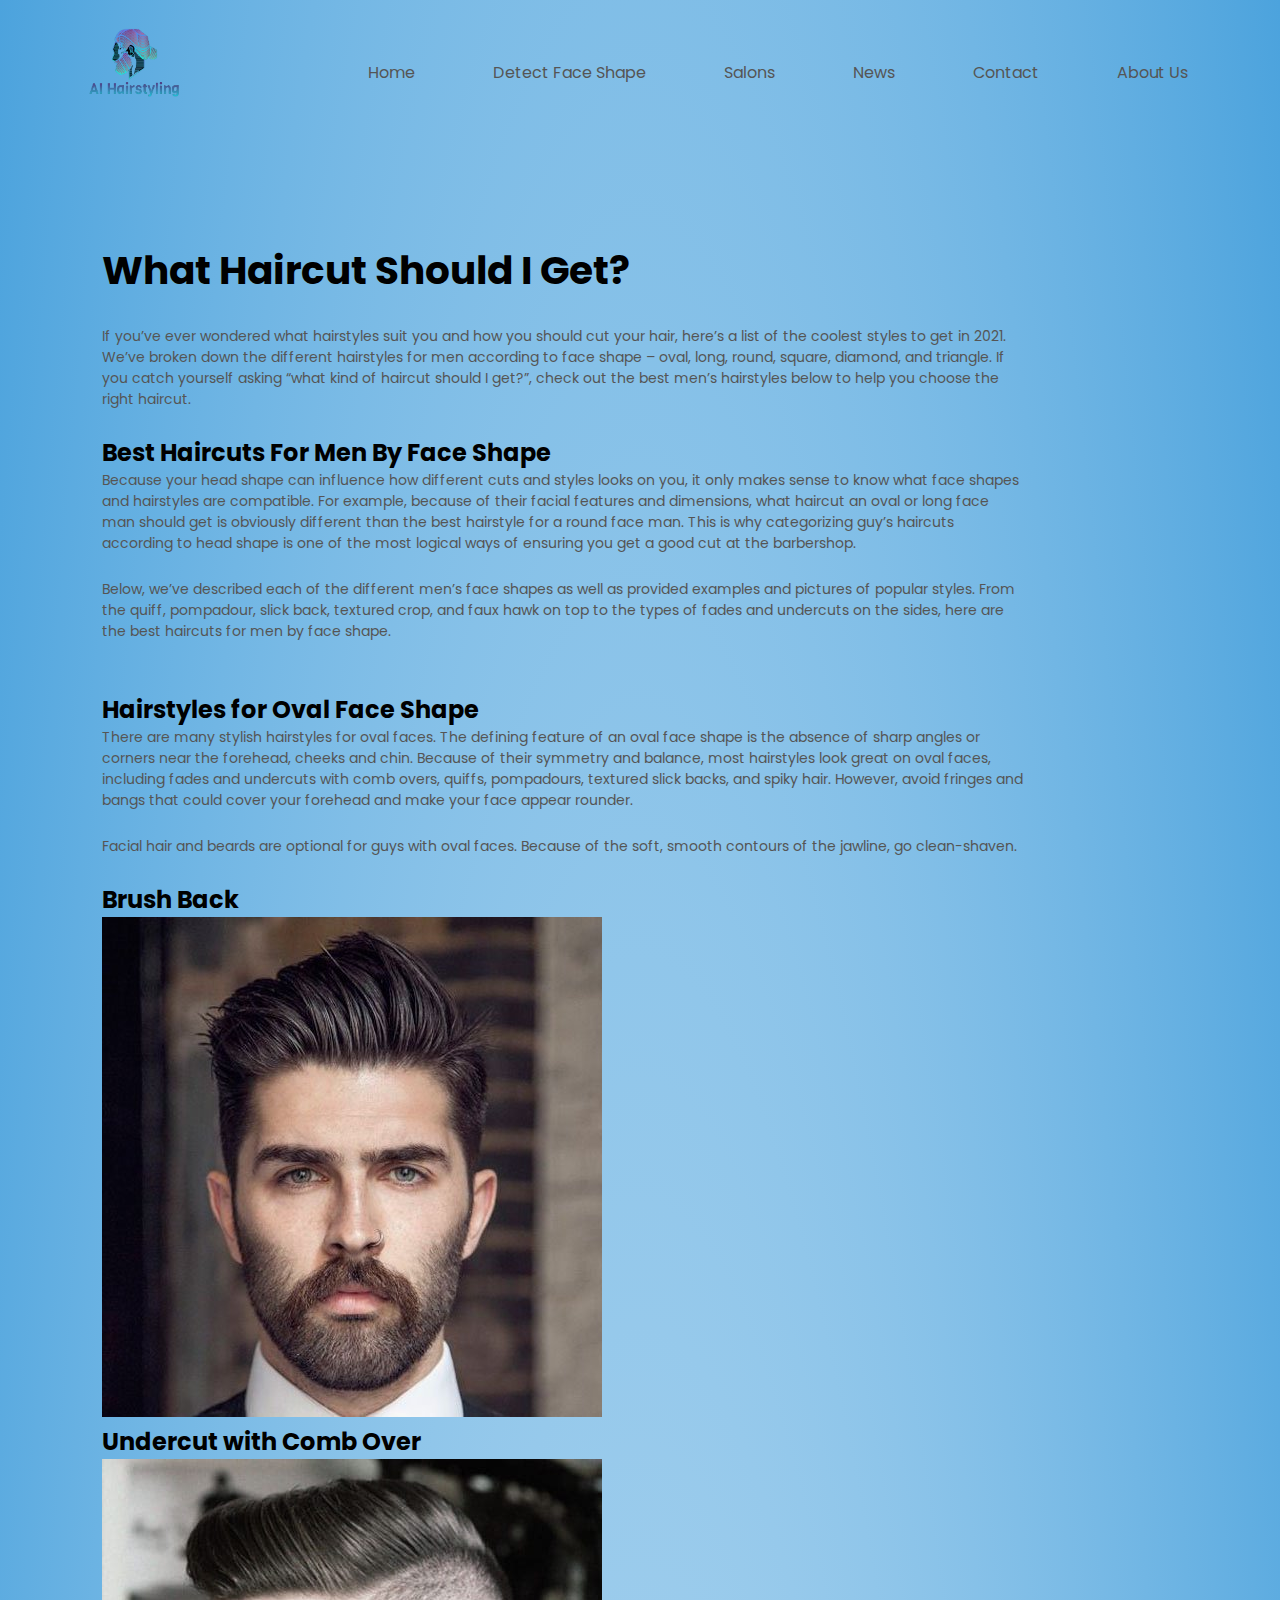
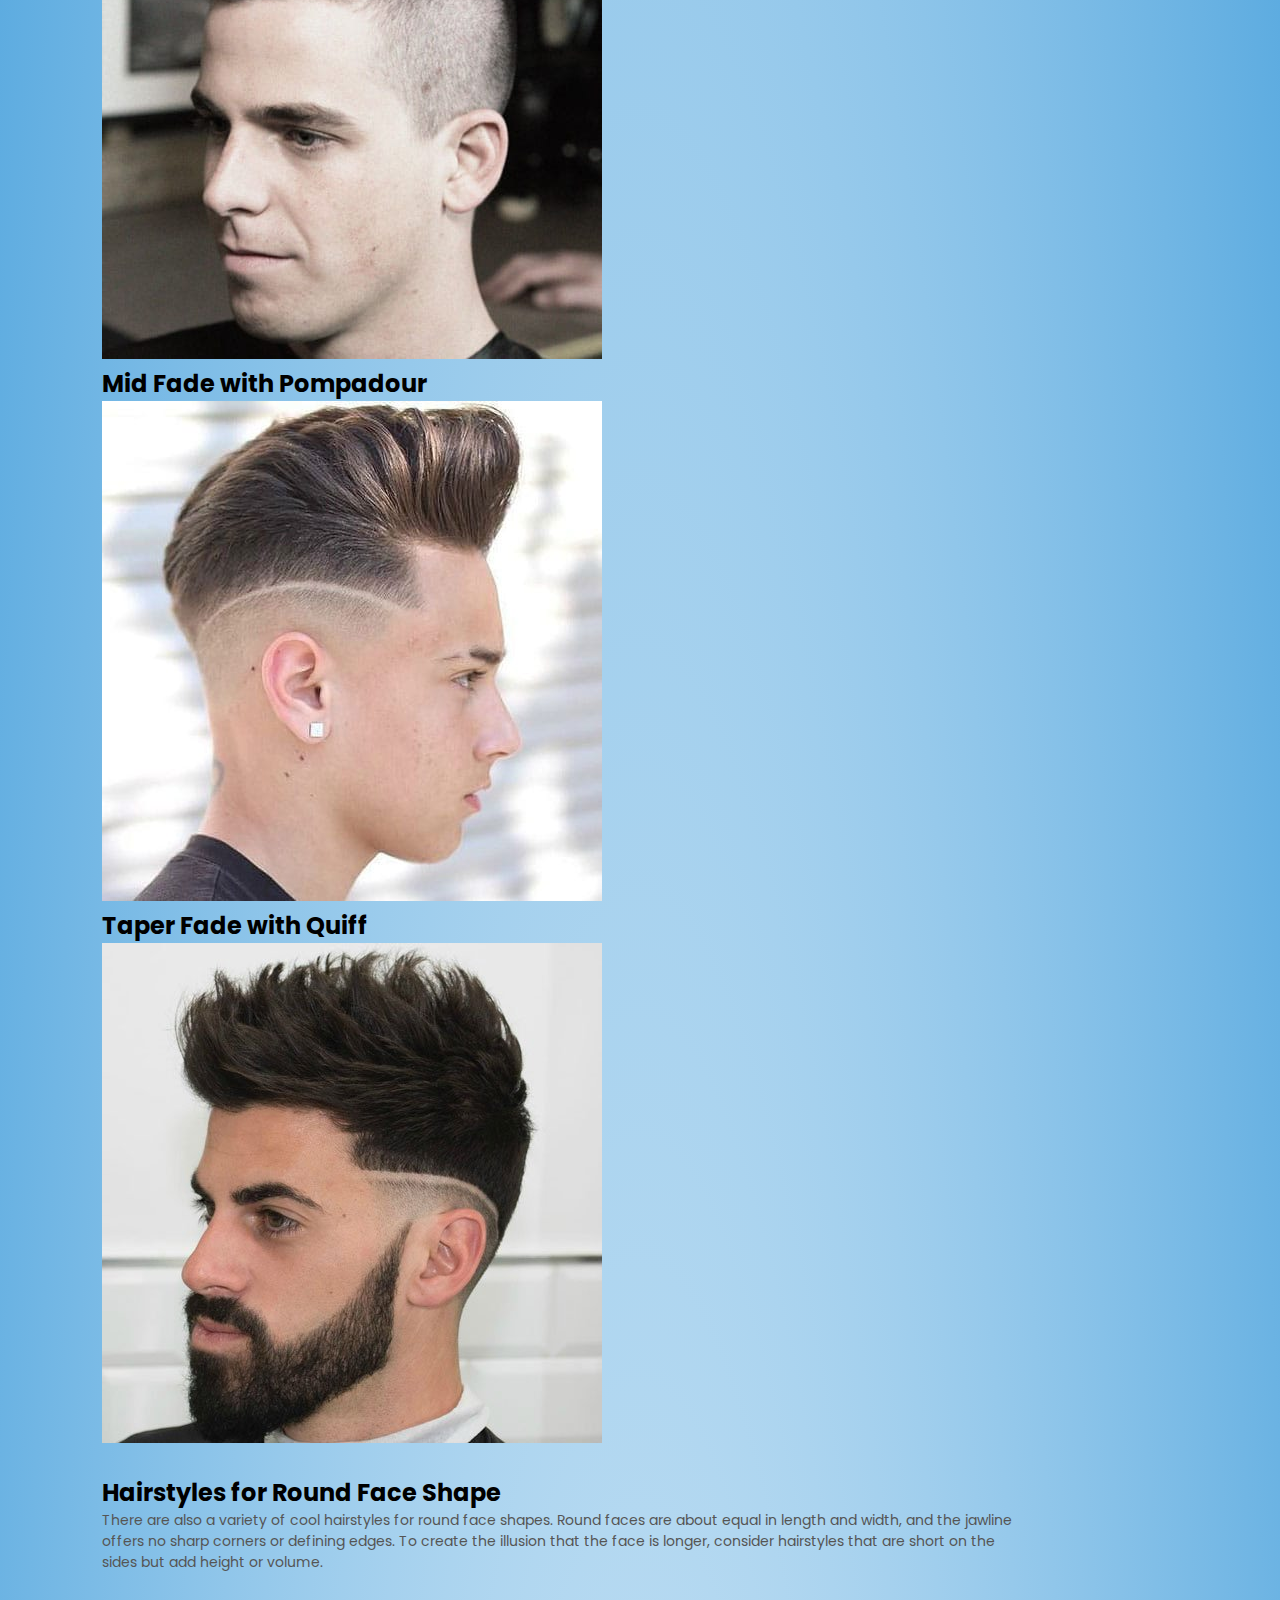
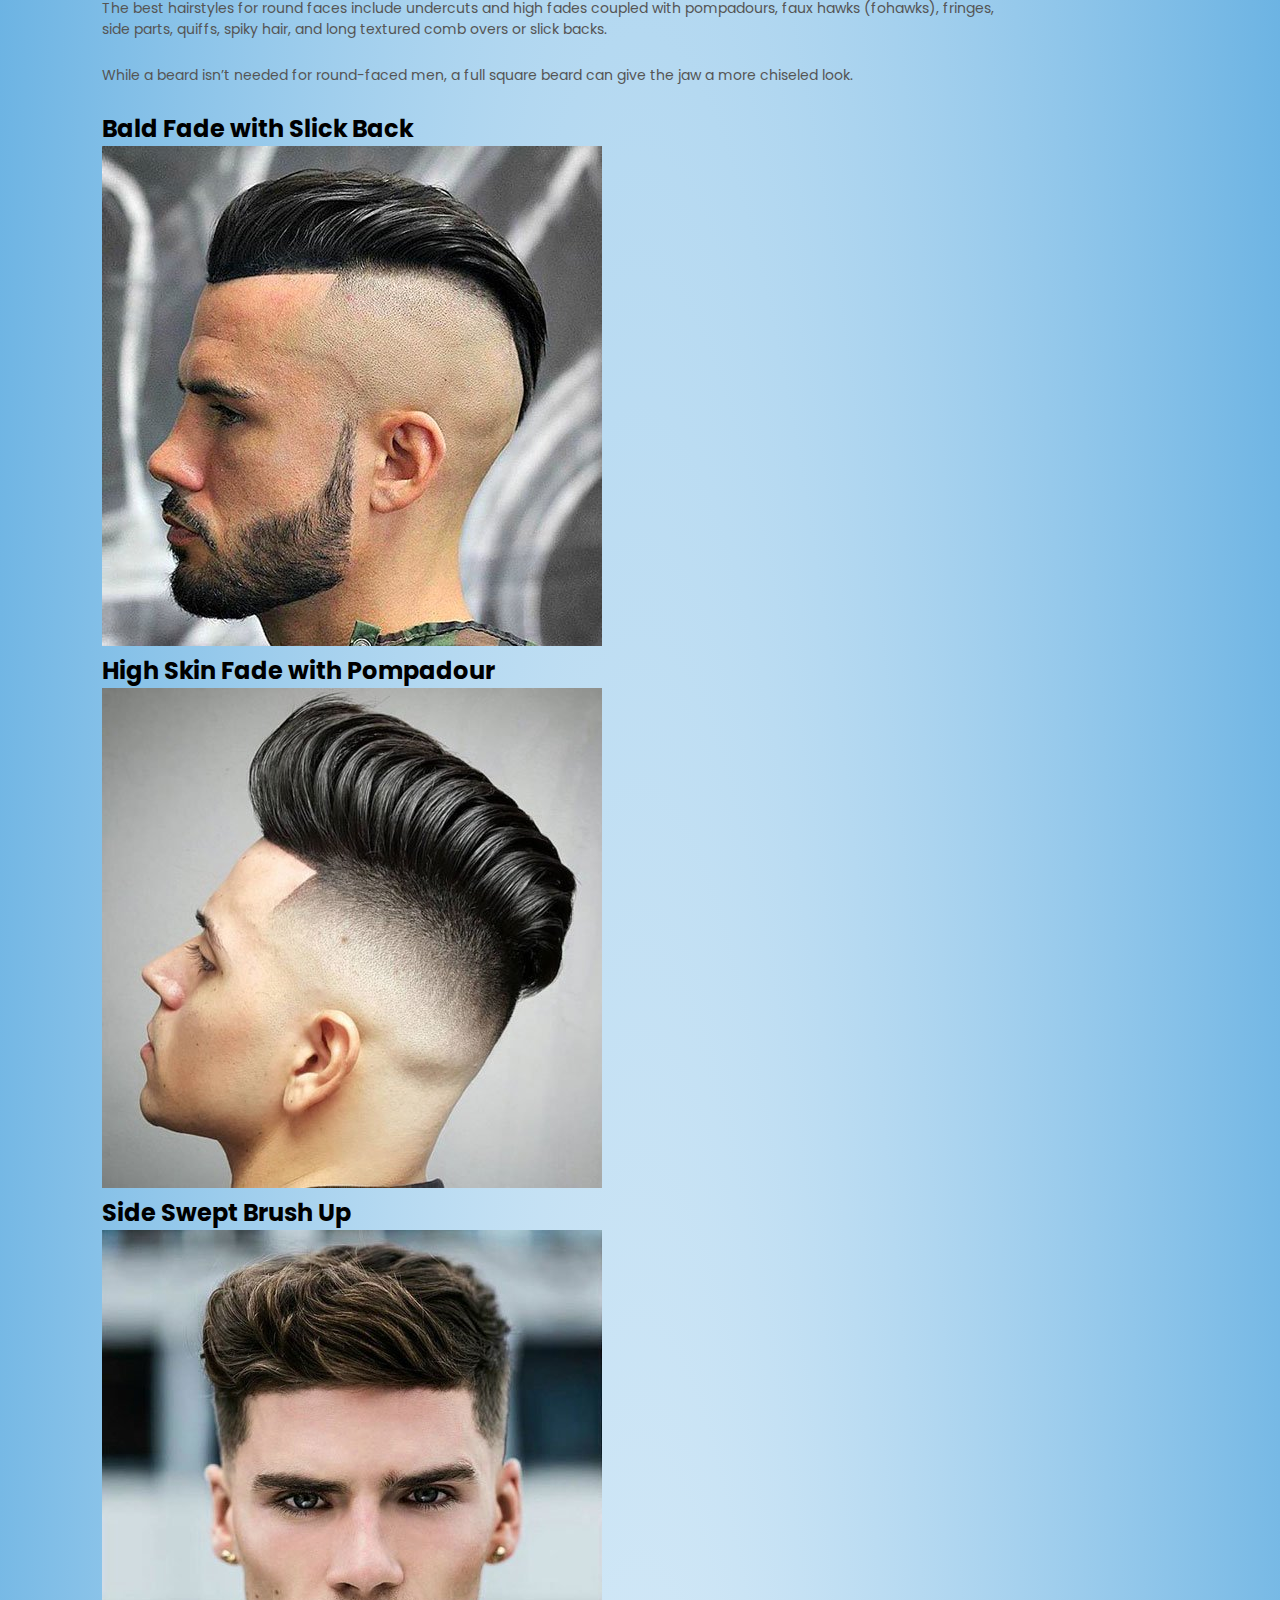
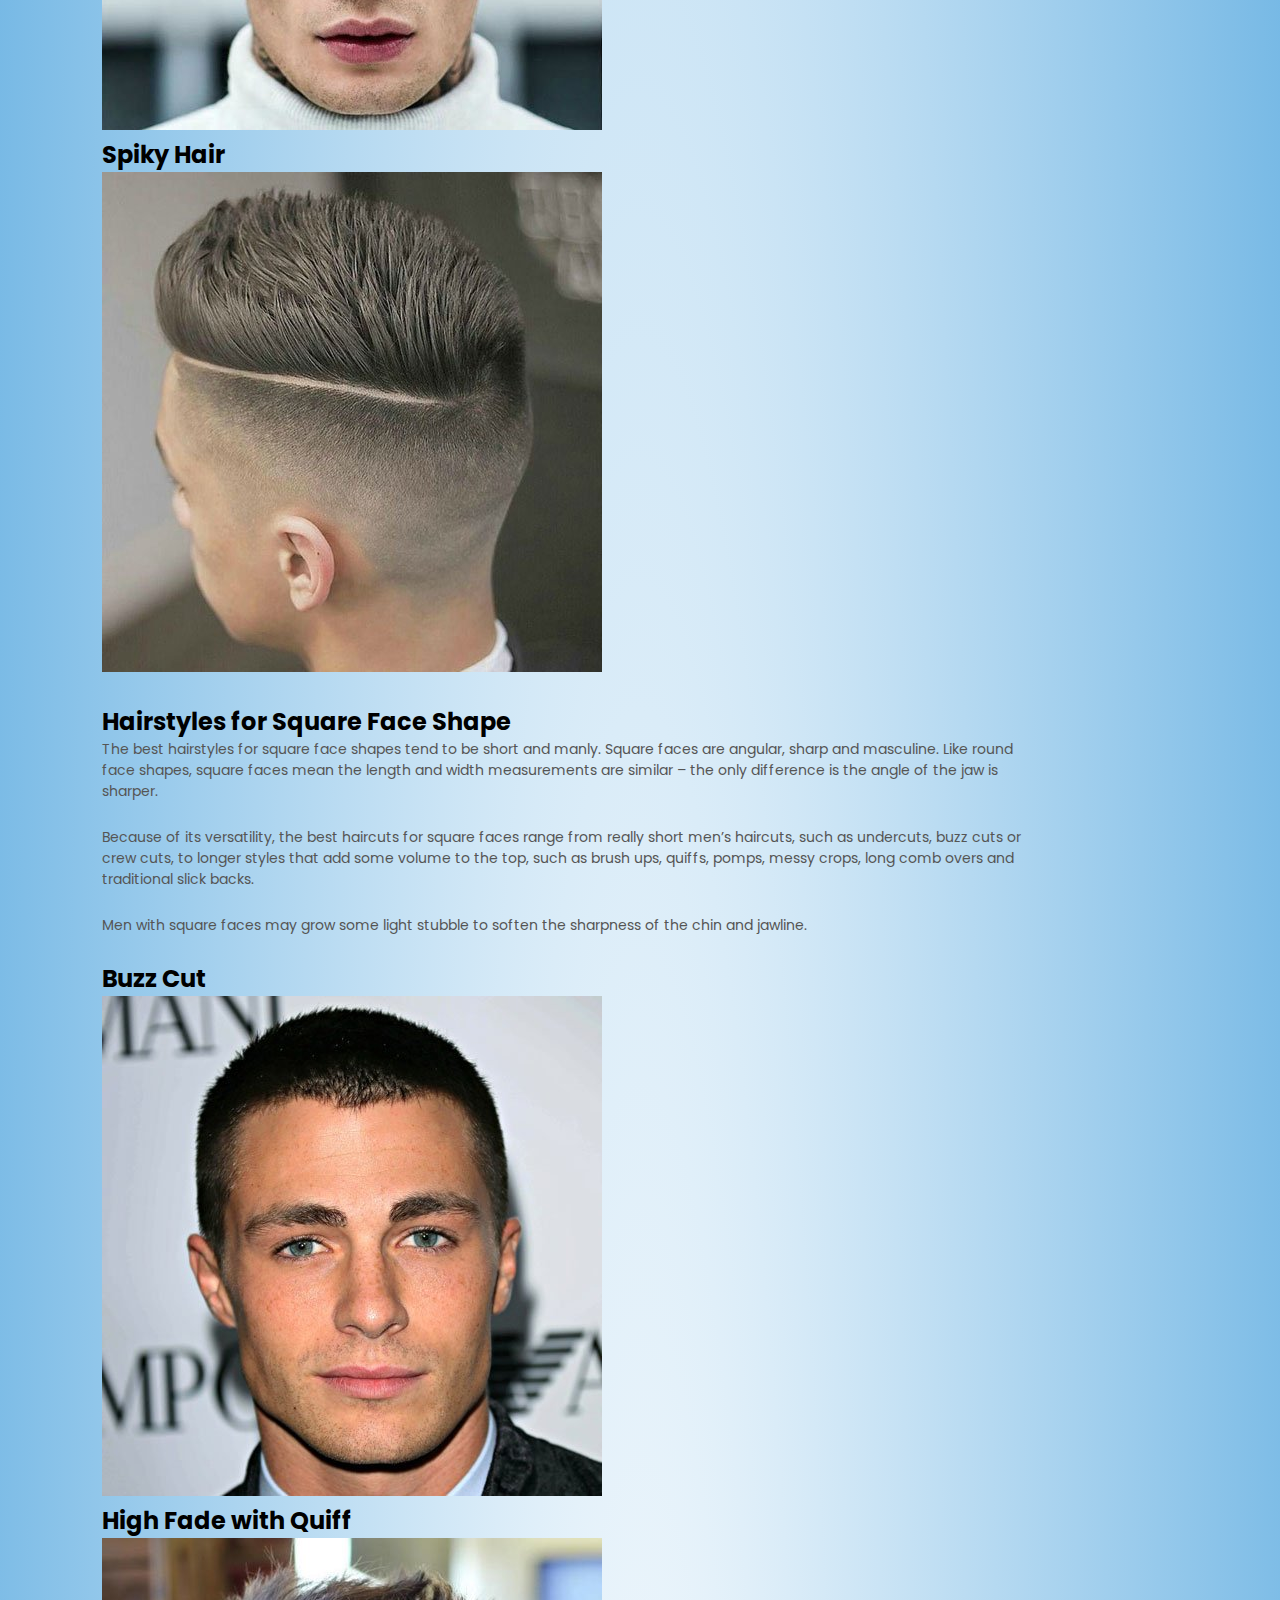
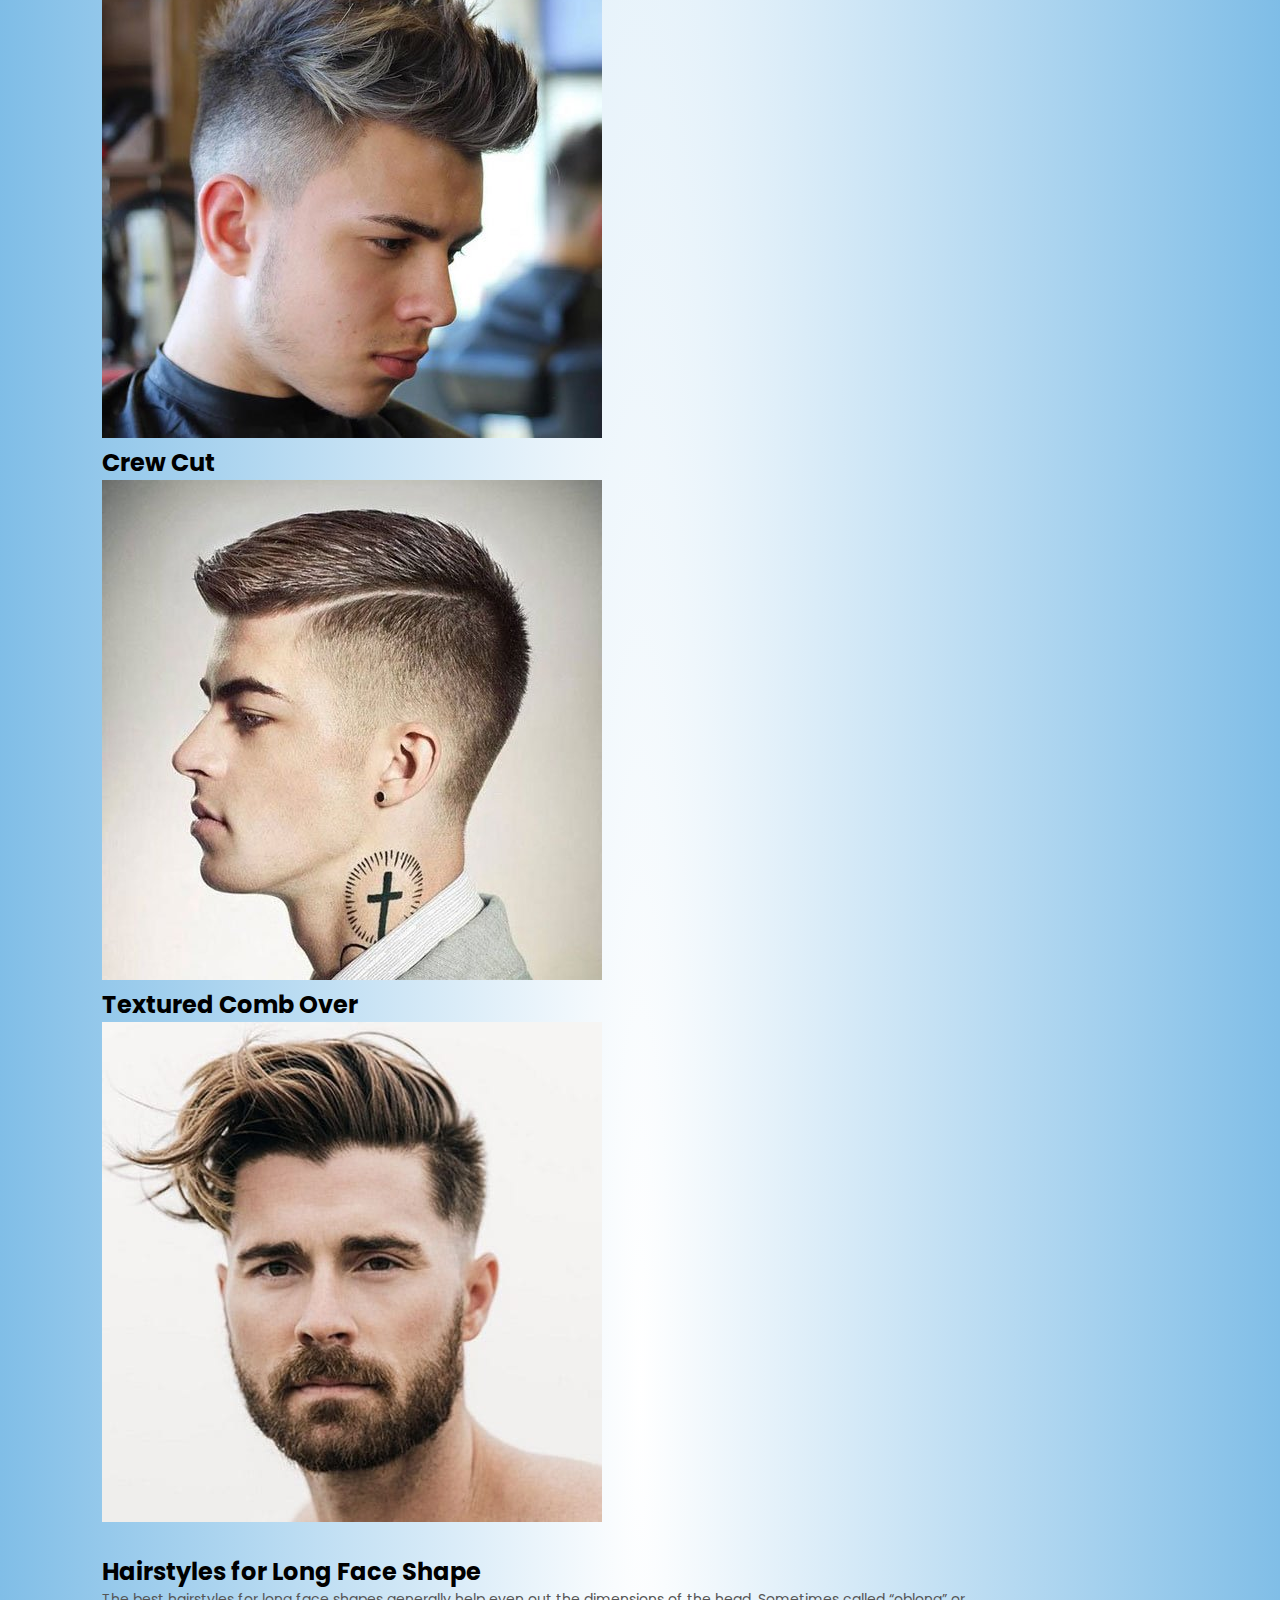
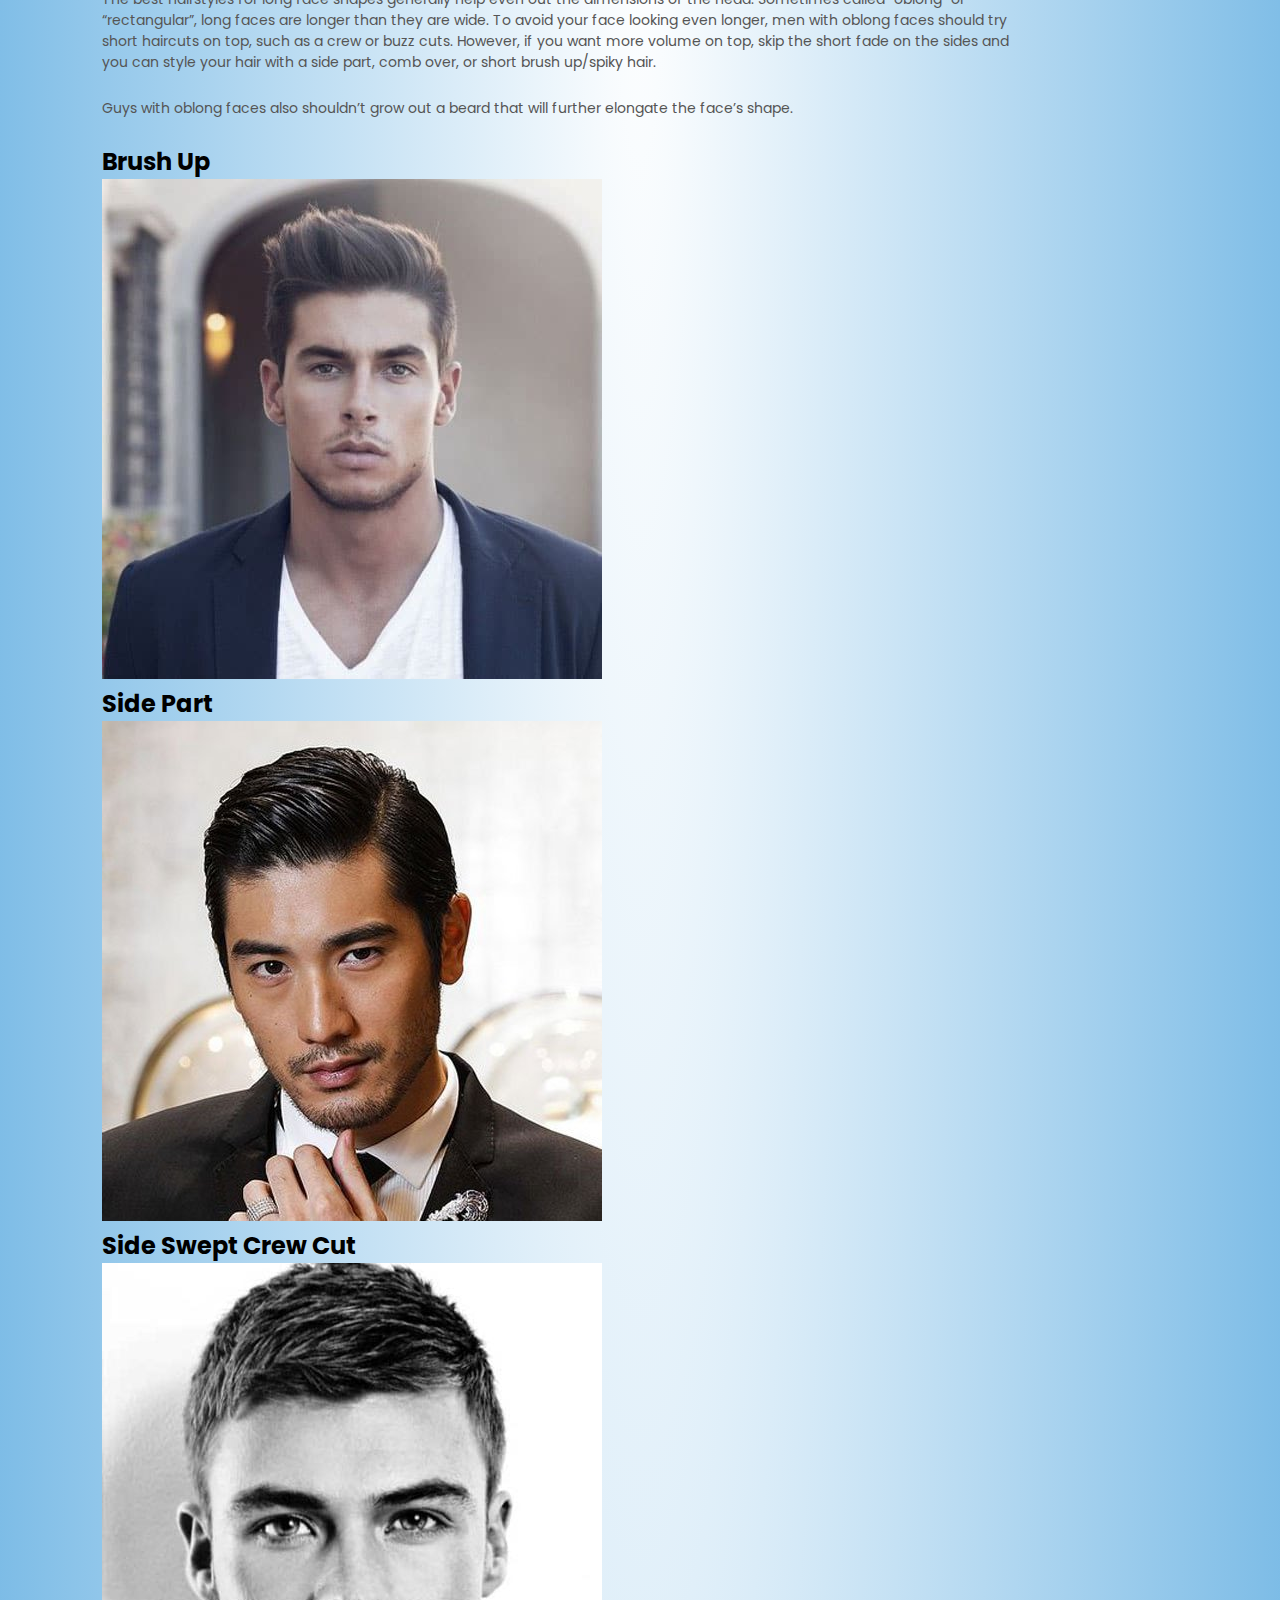
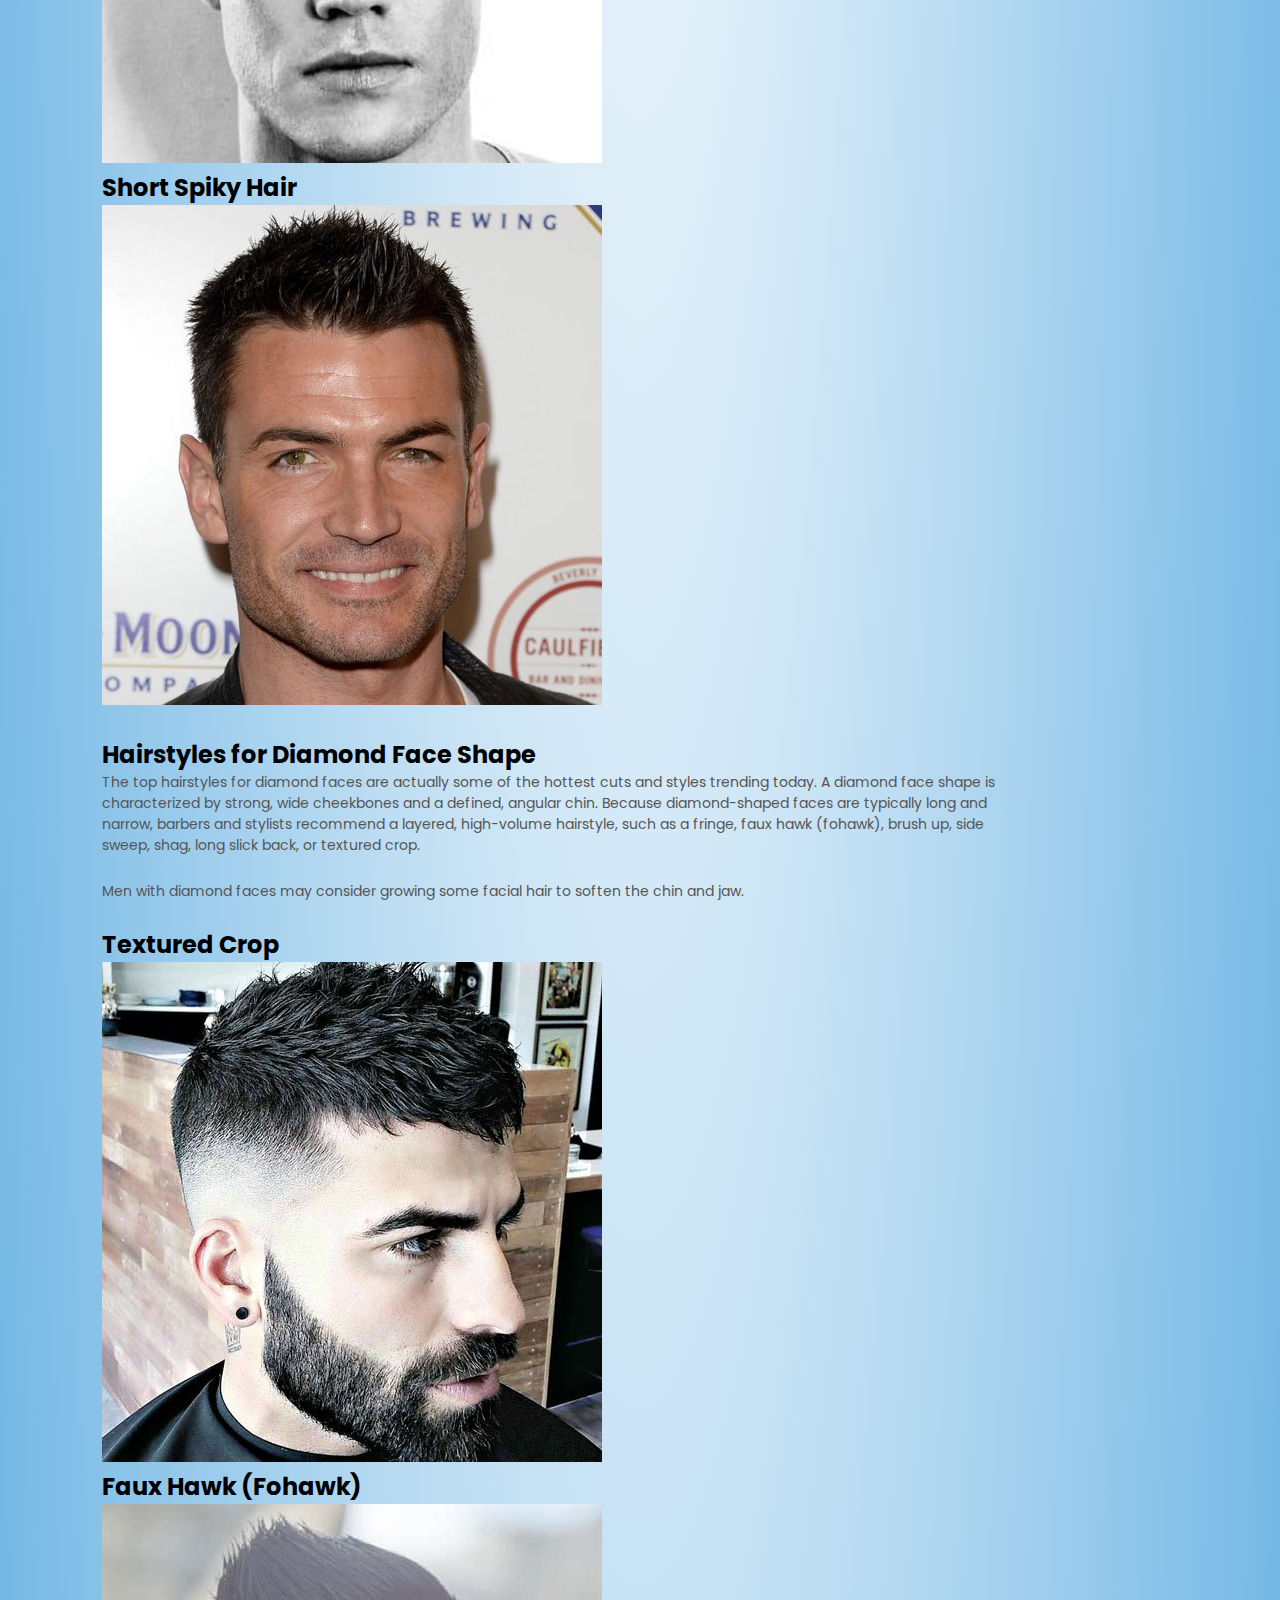
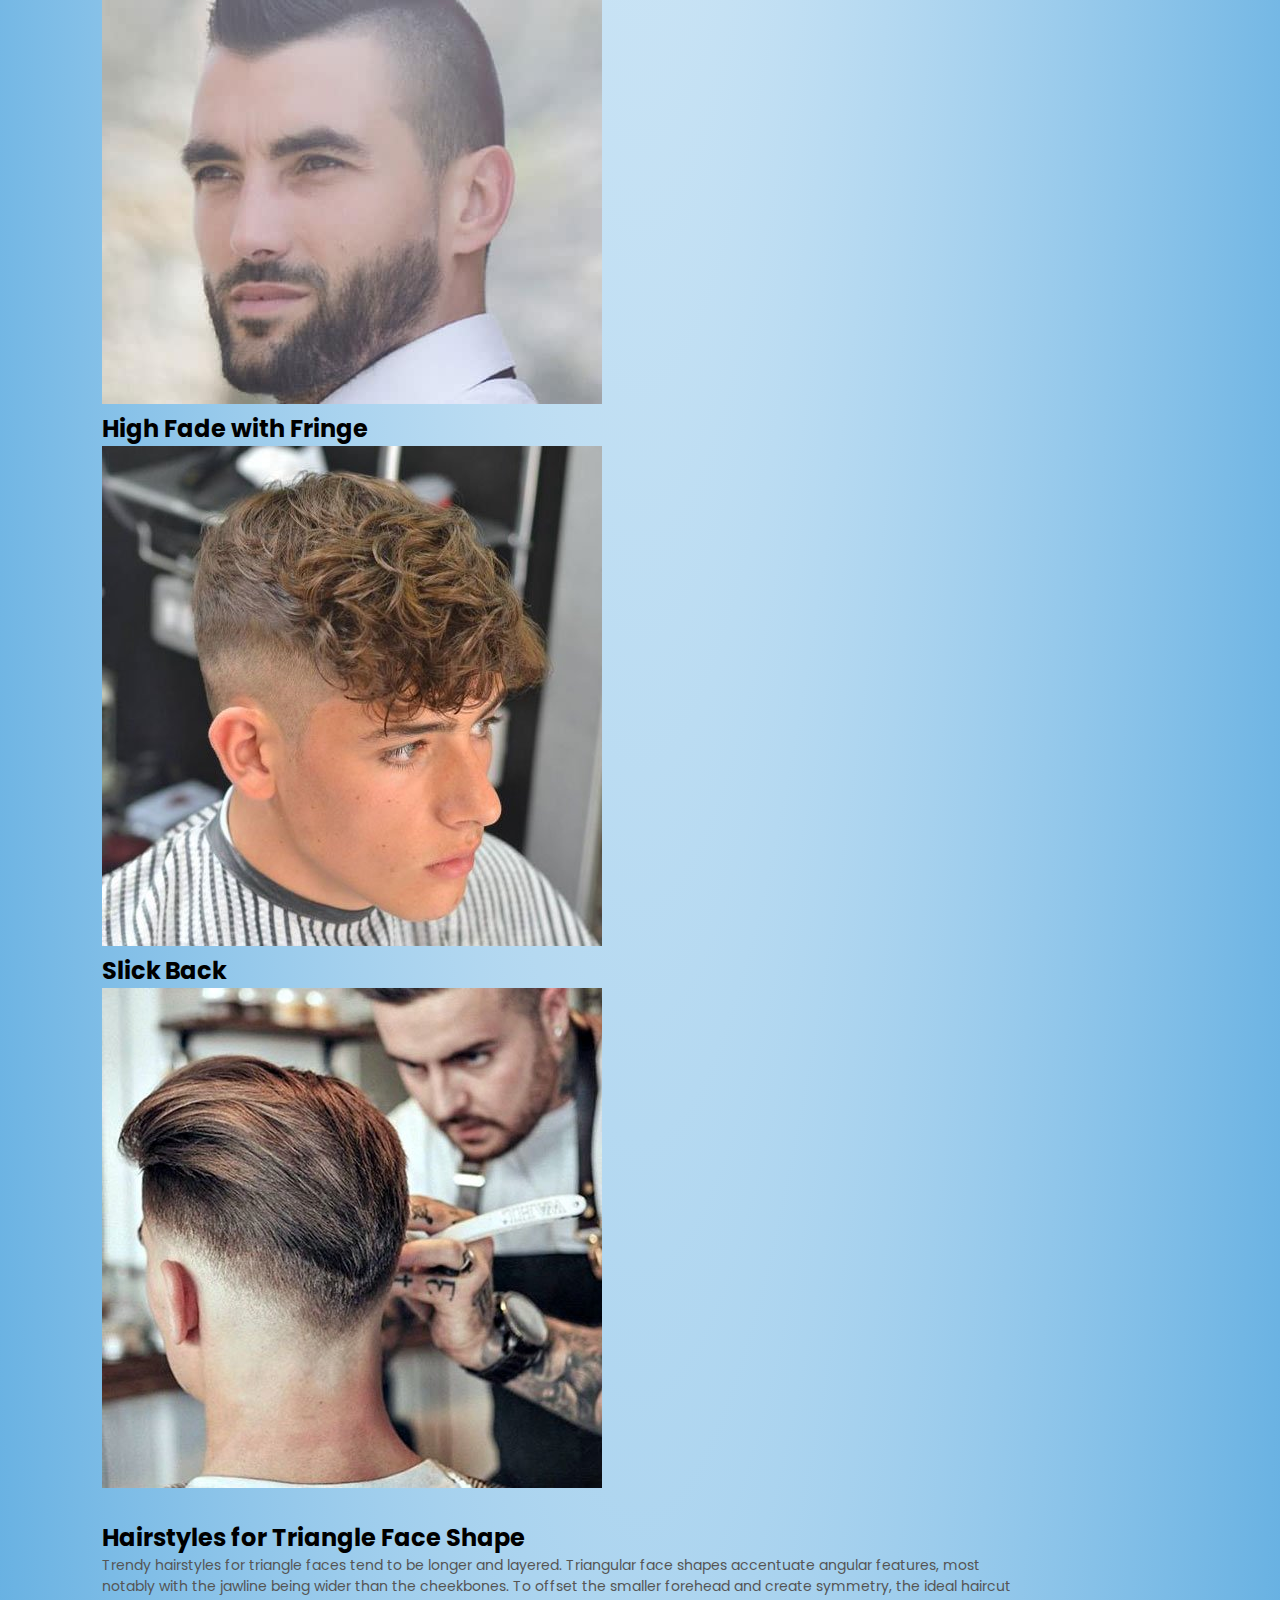
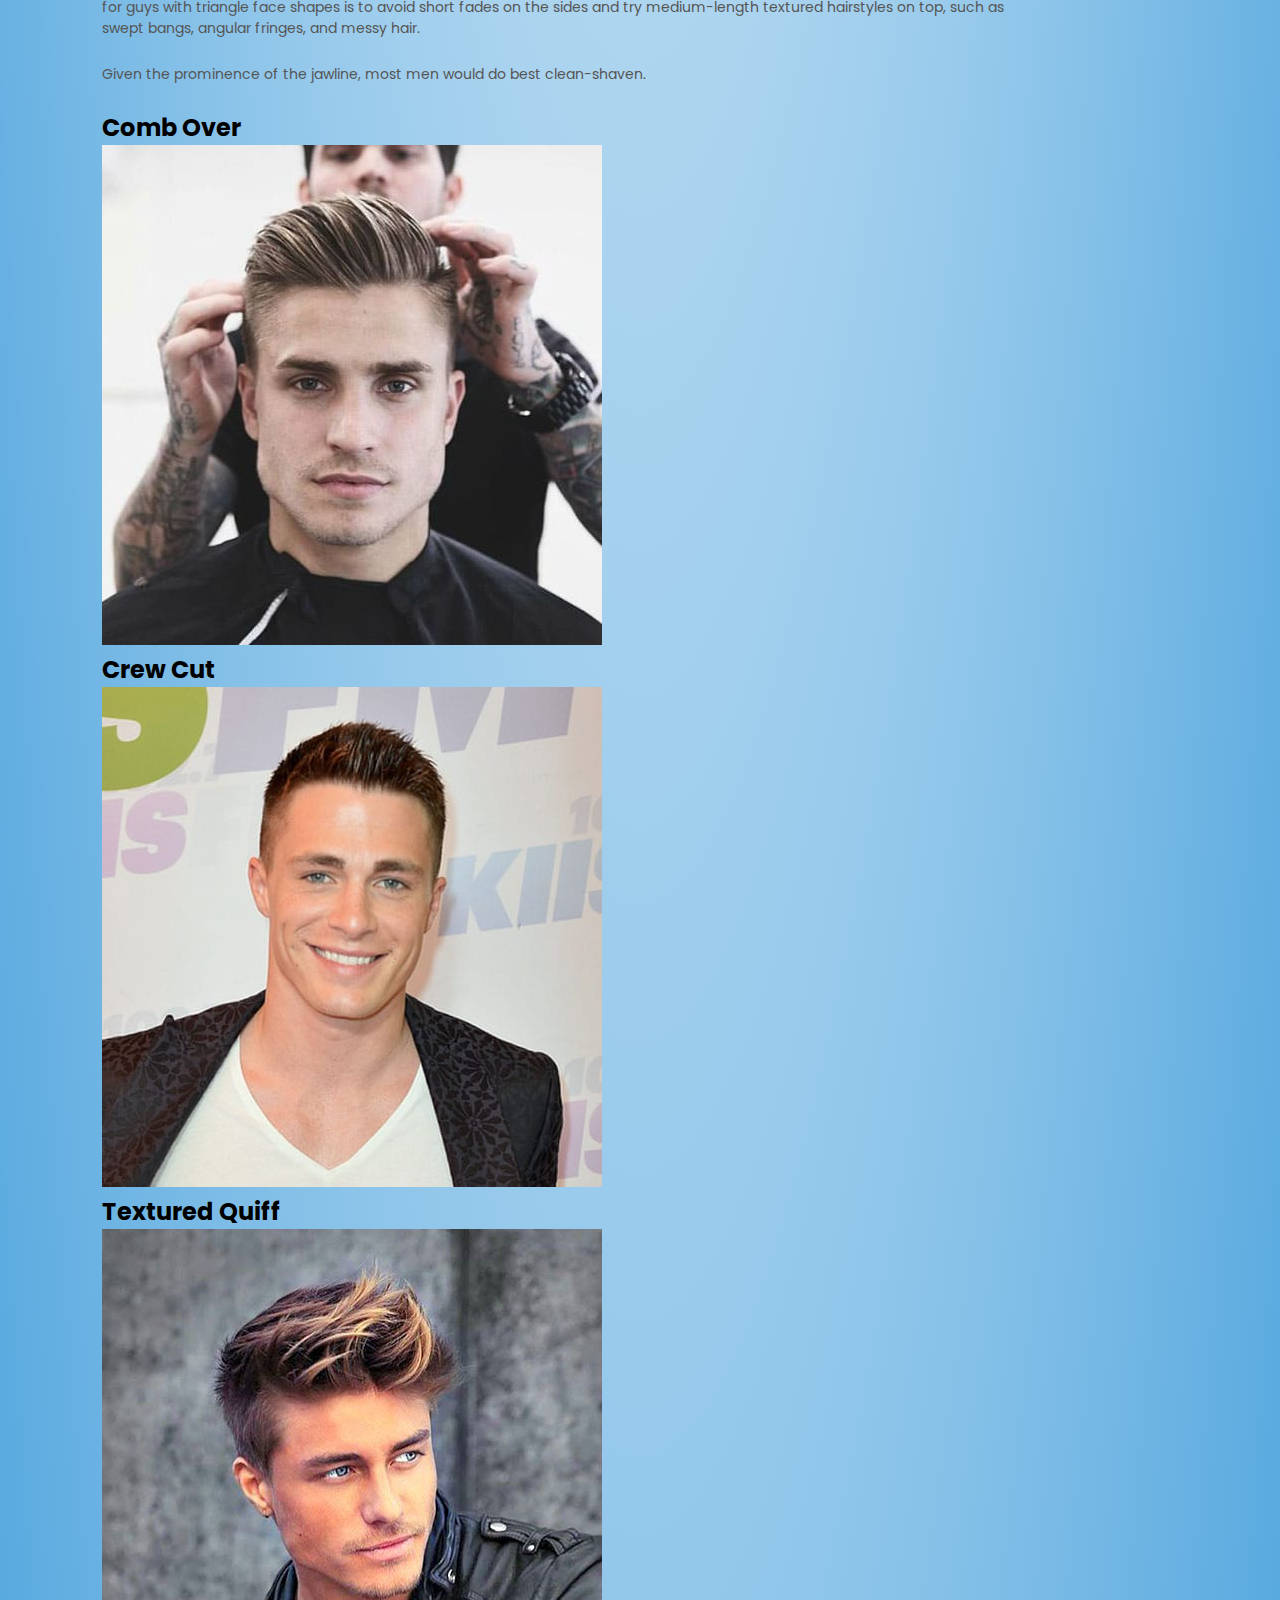
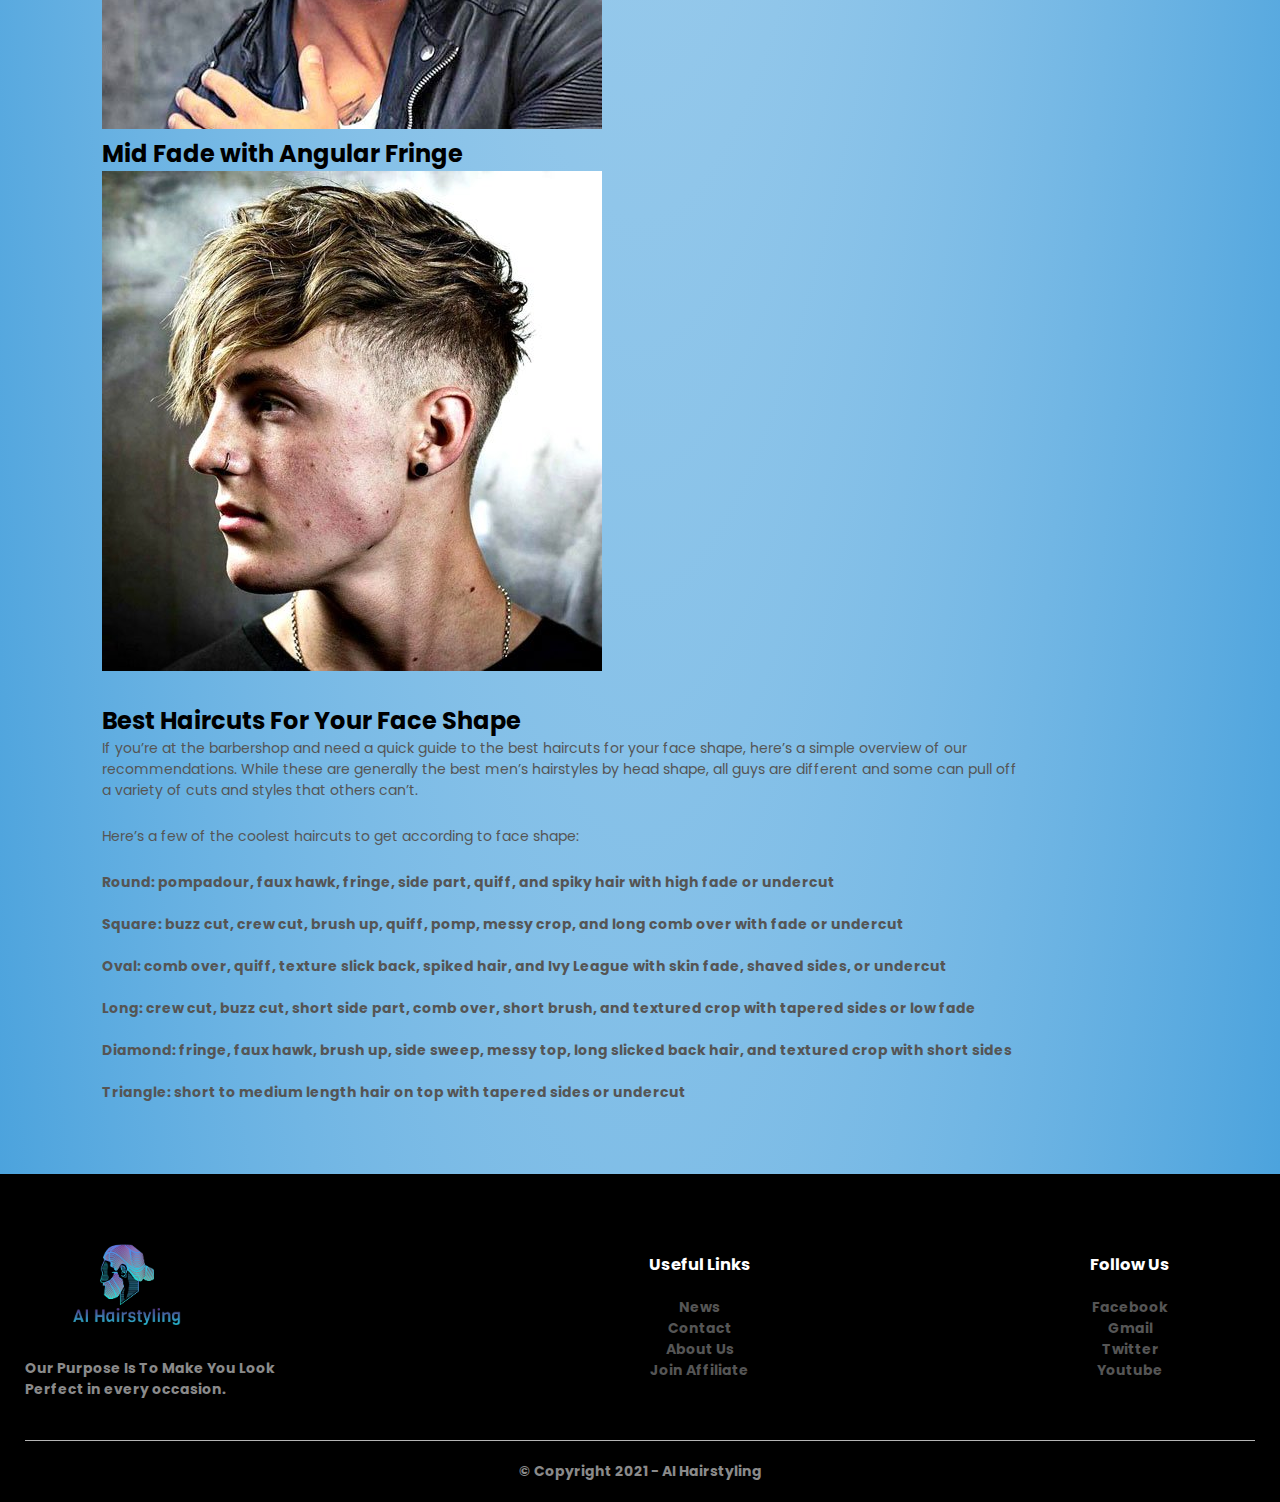
<file: readmore.html>
<!DOCTYPE html>
<html lang="en">
<head>
    <meta charset="UTF-8">
    <title>Read more</title>
    <meta name="viewport" content="width=device-width, initial-scale=1.0">
    <link rel="stylesheet" href="./styling.css">
    <link rel="preconnect" href="https://fonts.gstatic.com">
    <link href="https://fonts.googleapis.com/css2?family=Poppins:wght@300;400;500;600;700&display=swap" rel="stylesheet">
    <link rel="stylesheet" href="https://stackpath.bootstrapcdn.com/font-awesome/4.7.0/css/font-awesome.min.css">
    <script src="https://ajax.googleapis.com/ajax/libs/jquery/3.5.1/jquery.min.js"></script>

</head>
<body>
    <div class="header">
        <div class="container">
         <div class="navbar">
           <div class="logo">
               <a href="home" ><img src="./images/logo.png" width="125px"></a>
           </div>
           <nav>
               <ul id="MenuItems">
                <li><a href="index.html">Home</a></li>
                <li><a href="detect.html">Detect Face Shape</a></li>
                <li><a href="products.html">Salons</a></li>
                <li><a href="news.html">News</a></li>
                <li><a href="contact.html">Contact</a></li>
                <li><a href="about.html">About Us</a></li>
               </ul>
           </nav>
             <img src="./images/menu.png" class="menu-icon" onclick="menutoggle()">
         </div>
         <div class="row">
             <div class="col-2" style="flex-basis:75%">
                <h1>What Haircut Should I Get?</h1>
                 <p>If you’ve ever wondered what hairstyles suit you and how you should cut your hair, here’s a list of the coolest styles to get in 2021. We’ve broken down the different hairstyles for men according to face shape – oval, long, round, square, diamond, and triangle. If you catch yourself asking “what kind of haircut should I get?”, check out the best men’s hairstyles below to help you choose the right haircut.</p>
                 <br>
                 <h2>Best Haircuts For Men By Face Shape</h2>
                 <p>Because your head shape can influence how different cuts and styles looks on you, it only makes sense to know what face shapes and hairstyles are compatible. For example, because of their facial features and dimensions, what haircut an oval or long face man should get is obviously different than the best hairstyle for a round face man. This is why categorizing guy’s haircuts according to head shape is one of the most logical ways of ensuring you get a good cut at the barbershop.</p>
                 <br>
                 <p>Below, we’ve described each of the different men’s face shapes as well as provided examples and pictures of popular styles. From the quiff, pompadour, slick back, textured crop, and faux hawk on top to the types of fades and undercuts on the sides, here are the best haircuts for men by face shape.</p>
                 <br>
                 <br>
                 <h2>Hairstyles for Oval Face Shape</h2>
                 <p>There are many stylish hairstyles for oval faces. The defining feature of an oval face shape is the absence of sharp angles or corners near the forehead, cheeks and chin. Because of their symmetry and balance, most hairstyles look great on oval faces, including fades and undercuts with comb overs, quiffs, pompadours, textured slick backs, and spiky hair. However, avoid fringes and bangs that could cover your forehead and make your face appear rounder.
</p><br>
                 <p>Facial hair and beards are optional for guys with oval faces. Because of the soft, smooth contours of the jawline, go clean-shaven.</p>
                 <br>
                 <h2>Brush Back</h2>
                 <img src="./images/Brush-Back.jpg">
                 <br>
                  <h2>Undercut with Comb Over</h2>
                 <img src="./images/Undercut-with-Comb-Over.jpg">
                 <br>
                  <h2>Mid Fade with Pompadour</h2>
                 <img src="./images/Mid-Fade-with-Pompadour.jpg">
                 <br>
                  <h2>Taper Fade with Quiff</h2>
                 <img src="./images/Taper-Fade-with-Quiff.jpg">
                 <br><br>
                 <h2>Hairstyles for Round Face Shape</h2>
                 <p>There are also a variety of cool hairstyles for round face shapes. Round faces are about equal in length and width, and the jawline offers no sharp corners or defining edges. To create the illusion that the face is longer, consider hairstyles that are short on the sides but add height or volume.</p>
                 <br>
                 <p>The best hairstyles for round faces include undercuts and high fades coupled with pompadours, faux hawks (fohawks), fringes, side parts, quiffs, spiky hair, and long textured comb overs or slick backs.
</p>
                 <br>
                 <p>While a beard isn’t needed for round-faced men, a full square beard can give the jaw a more chiseled look.</p>
                 <br>
                 <h2>Bald Fade with Slick Back</h2>
                 <img src="./images/Bald-Fade-with-Slick-Back.jpg">
                 <br>
                 <h2>High Skin Fade with Pompadour</h2>
                 <img src="./images/High-Skin-Fade-with-Pompadour.jpg">
                 <br>
                 <h2>Side Swept Brush Up</h2>
                 <img src="./images/Side-Swept-Brush-Up-.jpg">
                 <br>
                 <h2>Spiky Hair</h2>
                 <img src="./images/Spiky-Hair.jpg">
                 <br><br>
                 <h2>Hairstyles for Square Face Shape</h2>
                 <p>The best hairstyles for square face shapes tend to be short and manly. Square faces are angular, sharp and masculine. Like round face shapes, square faces mean the length and width measurements are similar – the only difference is the angle of the jaw is sharper.</p>
                 <br>
                 <p>Because of its versatility, the best haircuts for square faces range from really short men’s haircuts, such as undercuts, buzz cuts or crew cuts, to longer styles that add some volume to the top, such as brush ups, quiffs, pomps, messy crops, long comb overs and traditional slick backs.</p>
                 <br>
                 <p>Men with square faces may grow some light stubble to soften the sharpness of the chin and jawline.</p>
                 <br>
                 <h2>Buzz Cut</h2>
                 <img src="./images/Buzz-Cut.jpg">
                 <br>
                 <h2>High Fade with Quiff</h2>
                 <img src="./images/High-Fade-with-Quiff.jpg">
                 <br>
                 <h2>Crew Cut</h2>
                 <img src="./images/Crew-Cut.jpg">
                 <br>
                 <h2>Textured Comb Over</h2>
                 <img src="./images/Textured-Comb-Over.jpg">
                 <br><br>
                 <h2>Hairstyles for Long Face Shape</h2>
                 <p>The best hairstyles for long face shapes generally help even out the dimensions of the head. Sometimes called “oblong” or “rectangular”, long faces are longer than they are wide. To avoid your face looking even longer, men with oblong faces should try short haircuts on top, such as a crew or buzz cuts. However, if you want more volume on top, skip the short fade on the sides and you can style your hair with a side part, comb over, or short brush up/spiky hair.</p>
                 <br>
                 <p>Guys with oblong faces also shouldn’t grow out a beard that will further elongate the face’s shape.</p>
                 <br>
                 <h2>Brush Up</h2>
                 <img src="./images/Shapes-Brush-Up.jpg">
                 <br>
                 <h2>Side Part</h2>
                 <img src="./images/Shapes-Side-Part.jpg">
                 <br>
                 <h2>Side Swept Crew Cut</h2>
                 <img src="./images/Side-Swept-Crew-Cut.jpg">
                 <br>
                 <h2>Short Spiky Hair</h2>
                 <img src="./images/Shapes-Short-Spiky-Hair.jpg">
                 <br><br>
                 <h2>Hairstyles for Diamond Face Shape</h2>
                 <p>The top hairstyles for diamond faces are actually some of the hottest cuts and styles trending today. A diamond face shape is characterized by strong, wide cheekbones and a defined, angular chin. Because diamond-shaped faces are typically long and narrow, barbers and stylists recommend a layered, high-volume hairstyle, such as a fringe, faux hawk (fohawk), brush up, side sweep, shag, long slick back, or textured crop.</p>
                 <br>
                 <p>Men with diamond faces may consider growing some facial hair to soften the chin and jaw.</p>
                 <br>
                 <h2>Textured Crop</h2>
                 <img src="./images/Textured-Crop.jpg">
                 <br>
                 <h2>Faux Hawk (Fohawk)</h2>
                 <img src="./images/Faux-Hawk-Fohawk.jpg">
                 <br>
                 <h2>High Fade with Fringe</h2>
                 <img src="./images/High-Fade-with-Fringe.jpg">
                 <br>
                 <h2>Slick Back</h2>
                 <img src="./images/Shapes-Slick-Back.jpg">
                 <br><br>
                 <h2>Hairstyles for Triangle Face Shape</h2>
                 <p>Trendy hairstyles for triangle faces tend to be longer and layered. Triangular face shapes accentuate angular features, most notably with the jawline being wider than the cheekbones. To offset the smaller forehead and create symmetry, the ideal haircut for guys with triangle face shapes is to avoid short fades on the sides and try medium-length textured hairstyles on top, such as swept bangs, angular fringes, and messy hair.
</p>
                 <br>
                 <p>Given the prominence of the jawline, most men would do best clean-shaven.</p>
                  <br>
                 <h2>Comb Over</h2>
                 <img src="./images/Shapes-Comb-Over.jpg">
                 <br>
                 <h2>Crew Cut</h2>
                 <img src="./images/tShapes-Crew-Cut.jpg">
                 <br>
                 <h2>Textured Quiff</h2>
                 <img src="./images/Textured-Quiff.jpg">
                 <br>
                 <h2>Mid Fade with Angular Fringe</h2>
                 <img src="./images/Mid-Fade-with-Angular-Fringe.jpg">
                 <br><br>
                 <h2>Best Haircuts For Your Face Shape</h2>
                 <p>If you’re at the barbershop and need a quick guide to the best haircuts for your face shape, here’s a simple overview of our recommendations. While these are generally the best men’s hairstyles by head shape, all guys are different and some can pull off a variety of cuts and styles that others can’t.
</p>
                 <br>
                 <p>Here’s a few of the coolest haircuts to get according to face shape:</p>
                 <br>
                 <p><b>Round: pompadour, faux hawk, fringe, side part, quiff, and spiky hair with high fade or undercut<br><br>
Square: buzz cut, crew cut, brush up, quiff, pomp, messy crop, and long comb over with fade or undercut<br><br>
Oval: comb over, quiff, texture slick back, spiked hair, and Ivy League with skin fade, shaved sides, or undercut<br><br>
Long: crew cut, buzz cut, short side part, comb over, short brush, and textured crop with tapered sides or low fade<br><br>
Diamond: fringe, faux hawk, brush up, side sweep, messy top, long slicked back hair, and textured crop with short sides<br><br>
Triangle: short to medium length hair on top with tapered sides or undercut<br><br>
</p>
                 <br><br>


             </div>
         </div>
        </div>
    </div>
 <!---- footer ------>
    <div class="footer">
        <div class="container">
            <div class="row">
                <div class="footer-col-1">
                    <a href="index.html" ><img src="./images/logo.png" width="150px" ></a>
                    <p>Our Purpose Is To Make You Look <br> Perfect in every occasion. </p>
                </div>
                <div class="footer-col-2">
                    <h3>Useful Links</h3>
                    <ul>
                        <li><a href="news.html"> News</a></li>
                        <li><a href="contact.html">Contact</a></li>
                        <li><a href="about.html">About Us</a></li>
                        <li><a href="#">Join Affiliate</a></li>
                    </ul>
                </div>
                <div class="footer-col-3">
                    <h3>Follow Us</h3>
                    <ul class="social">
                        <li><a href="https://www.facebook.com/AI-Hairstyling-110815444758311" >Facebook</a></li>
                        <li><a href="https://mail.google.com/mail/u/0/#inbox?compose=GTvVlcRwRCSlVHjsZbpvbxmZvJNkxSCNJfMXpjzGzVRpqhXfGGBVNMncSCGqVcCtFmQqjSXJDDGbf">Gmail</a></li>
                        <li><a href="https://twitter.com/AiHairstyling">Twitter</a></li>
                        <li><a href="https://www.youtube.com/channel/UCQDdNb4vxIbFThSCMJm7-vw">Youtube</a></li>

                    </ul>
                </div>
            </div>
            <hr>
            <p class="copyright">&copy; Copyright 2021 - AI Hairstyling</p>
        </div>
    </div>
<script>
        var MenuItems = document.getElementById("MenuItems")

        MenuItems.style.maxHeight = "0px";

        function menutoggle(){
            if(MenuItems.style.maxHeight == "0px")
                {
                    MenuItems.style.maxHeight ="200px";
                }
            else
                {
                    MenuItems.style.maxHeight ="0px";
                }
        }
        var counter = 1;
    setInterval(function(){
      document.getElementById('radio' + counter).checked = true;
      counter++;
      if(counter > 3){
        counter = 1;
      }
    }, 5000);

    </script>

</body>
</html>
</file>
<file: styling.css>
*{
    margin: 0;
    padding: 0;
    box-sizing: border-box;
}
body{
    font-family: 'Poppins', sans-serif;
}
.navbar{
    display: flex;
    align-items: center;
    padding: 20px;
}
nav{
    flex: 1;
    text-align: right;
}
nav ul{
    display: inline-block;
    list-style-type: none;
}
nav ul li{
    display: inline-block;
    margin-right:20px ;
}
a{
    text-decoration: none;
    color: #555;
    padding: 5px 25px;
    border:2px solid transparent;
    border-radius: 30px;
    transition: 0.9s ease;
}
p{
    color:#555;
    font-size: 14px;
}
.container{
    max-width: 1300px;
    margin: auto;
    padding-left: 25px;
    padding-right: 25px;
}
.row{
    display: flex;
    align-items: center;
    flex-wrap:wrap ;
    justify-content: space-around;
}
.col-2{
    flex-basis: 50%;
    min-width: 300px;
}
.col-2 img{
    max-width: 100%;
    padding-right: 50px 0px;
}
.col-2 h1{
    font-size:39px ;
    line-height: 60px;
    margin: 25px 0px;
}
.btn{
    display: inline-block;
    background:#ff523b ;
    color:#fff ;
    padding: 8px 30px;
    margin:30px 0 ;
    border-radius: 30px;
    transition: background 0.5s;}
ul li a:hover{
    background-color:#ff523b;
    color: #fff;
}
ol li a:hover{
    background-color:#72240562;
    color: #fff;
}
.header{
    background: radial-gradient(#fff, #4ca3dd);
}
.header .row{
    margin-top: 70px;
}
.btn:hover{
    background: #563434;

}
.categories{
    margin: 70px 0;

}
.col-3{
    flex-basis: 30%;
    min-width: 250px;
    margin-bottom: 30px; 
}
.col-3 img{
    width: 100%;

}
.small-container{
    max-width: 1080px;
    margin: auto;
    padding-left: 25px;
    padding-right: 25px;
}
.col-4{
    flex-basis: 25%;
    padding:10px ;
    min-width: 200px;
    margin-bottom: 50px;
    transition: transform 0.5s;
}
.col-4 img{
    width: 100%;
}
.title{
    text-align: center;
    margin: 25px auto 80px;
    position: relative;
    line-height: 60px;
    color: #555;
}
.title::after{
    content: '';
    background: #ff523b;
    width: 163px;
    height: 5px;
    border-radius: 5px;
    position:absolute;
    bottom: 0;
    left: 50%;
    transform: translateX(-50%);

}
h4{
    color: #555;
    font-weight: normal;

}
.col-4 p{
    font-size: 14px;
}
.rating .fa{
    color: #ff523b;
}
.col-4:hover{
    transform: translateY(-5px);
}
/*---------- offers ----------*/
.offer{
    background: radial-gradient(#fff,  #4ca3dd);
    margin-top: -46px;
    padding: 0px 0;
}
.col-2 .offer-img{
    padding: 50px;
}
small{
    color: #555;
}
/*------------testimonial----------*/
.testimonial{
    padding-top:100px ;
}
.testimonial .col-3{

    text-align: center;
    padding: 40px 20px;
    box-shadow: 0 0 20px 0px rgba(0,0,0,0.1);
    cursor: pointer;
    transition: transform 0.5s;
}
img.t1, img.t2 ,img.t3{
    width: 120px;
    height: 125px;
    border-radius: 50%; 
}
/* .testimonial .col-3 img{
    width: 100px;
    margin-top: 20px;
    border-radius: 50%;
}  */
.testimonial .col-3:hover{
    transform: translateY(-10px);
}
.fa.fa-quote-left{
    font-size: 34px;
    color: #ff523b;
}
.col-3 p{
    font-size: 12px;
    margin: 12px 0;
    color: #777;
}
.testimonial .col-3 h3{
    font-weight: 600;
    color:#555 ;
    font-size: 16px;
}
/*--------- brands ----------*/
.brands{
    margin: 100px auto;
}
.col-5{
    width: 160px;
}
.col-5 img{
    width: 100%;
    cursor: pointer;
    filter: grayscale(100%);
    transition: 0.5s;
}
.col-5 img:hover{
    filter: grayscale(0%);
}
/*------- footer -------*/
.footer{
    background: #000;
    color: #8a8a8a;
    font-size: 14px;
    padding: 60px 0 20px;
}
.footer p{
    color: #8a8a8a;
}
.footer h3{
    color: #fff;
    margin-bottom: 20px;
}
.footer-col-1,.footer-col-2,.footer-col-3,.footer-col-4{
    min-width: 250px;
    margin-bottom: 20px;
}
.footer-col-1{
    flex-basis:30% ;
}
.footer-col-2{
    flex: 1;
    text-align: center;
}
.footer-col-2 img{
    width: 180px;
    margin-bottom: 20px;
}
.footer-col-3, .footer-col-4{
    flex-basis: 12%;
    text-align: center;
}
ul{
    list-style-type: none;
}
.app-logo{
    margin-top: 20px;
}
.app-logo img {
    width: 140px;
}
.footer hr{
    border:none ;
    background: #b5b5b5; ;
    height:1px ;
    margin: 20px 0;
}
.copyright{
    text-align: center;
}

.menu-icon{
    width: 28px;
    margin-left: 20px;
    display: none;
}
/*faceshape detection*/
#display_image{
    width: 300px;
    height: 200px;
    border: 1px solid black;
    background-position: center;
    background-size: cover;
  }

    /* ------All products Page------ */

    .row-2{
        justify-content: space-between;
        margin:100px auto 50px ;
    }
    select{
        border: 1px solid #ff523b;
        padding: 5px;
    }
    select:focus{
        outline: none;
    }
    .page-btn{
        margin: 0 auto 80px;
    }
    .page-btn span{
        display: inline-block;
        border: 1px solid #ff523b;
        margin-left: 10px;
        width: 40px;
        height: 40px;
        text-align: center;
        line-height: 40px;
        cursor: pointer;
        transition: ease 0.5s;
    }
    .page-btn span:hover{
        background: #ff523b;
        color: #fff;
    }

    /* single product details */

   .single-product{
       margin-top: 80px;
   }
   .single-product .col-2 img{
    padding: 0px;
   }    
   .single-product .col-2{
       padding: 20px;
   }
   .single-product h4{
       margin: 20px 0;
       font-size: 22px;
       font-weight: bold;
   }

   .single-product select{
       display: block;
       padding: 10px;
       margin-top: 20px;
   }
   .single-product input{
       width: 50px;
       height: 40px;
       padding-left:10px ;
       font-size: 20px;
       margin-right:10px ;
       border: 1px solid #ff523b;
   }
   input:focus{
       outline: none;
   }
   .single-product .fa{
       color: #ff523b;
       margin-left:10px ;
   }
   .small-img-row{
       display: flex;
       justify-content: space-between;
   }
   .small-img-col{
       flex-basis: 24%;
       cursor: pointer;
   }
   /* --------cart item---------  */
   
   .cart-page{
       margin: 80px auto;

   }
   table{
       width: 100%;
       border-collapse: collapse;
   }
   .cart-info{
       display: flex;
       flex-wrap: wrap;
   }
   th{
       text-align: left;
       padding: 5px;
       color: #fff;
       background: #ff523b;
       font-weight: normal;
   }
   td{
       padding: 10px 5px;

   }
   td input{
       width: 40px;
       height: 30px;
       padding: 5px;
   }
   td a{
       color: #ff523b;
       font-size: 12px;
   }
   td img{
       width: 80px;
       height: 80px;
       margin-right:10px ;
   }
   .total-price{
       display: flex;
       justify-content: flex-end;
   }
   .total-price table{
       border-top: 3px solid #ff523b;
       width: 100%;
       max-width: 400px;
   }
   td:last-child{
       text-align: right;
   }
   th:last-child{
       text-align: right;
   }
   .check{
       float: right;  
   }

   /* ------- account page ------ */
   .account-page{
       padding: 50px 0;
       background: radial-gradient(#fff, #c7e1f3);
   }
   .form-container{
       background: #fff;
       width: 300px;
       height: 400px;
       position: relative;
       text-align:center ;
       padding: 20px 0;
       margin: auto;
       box-shadow: 0 0 20px 0px rgba(0,0,0,0.1);
       overflow: hidden;
   }
   .form-container span{
       font-weight: bold;
       padding: 0 10px;
       color: #555;
       cursor: pointer;
       width: 100px;
       display: inline-block;

   }
   .form-btn{
       display: inline-block;

   }
   .form-container form{
       max-width: 300px;
       padding: 0 20px;
       position:absolute;
       top: 130px;
       transition: transform 1s;
   }
   form input{
       width: 100%;
       height: 30px;
       margin: 10px 0;
       padding: 0 10px;
       border: 1px solid #ccc;
   }
   form .btn{
       width: 100%;
       border: none;
       cursor: pointer;
       margin: 10px 0;
   }
   form .btn:focus{
       outline: none;
   }
   #Loginform{
       left: -300px;
   }
   #Regform{
       left: 0;
   }
   form a{
       font-size: 12px;
   }
   #indicator{
       width: 100px;
       border: none;
       background: #ff523b;
       height:3px ;
       margin-top: 8px;
       transform: translateX(100px);
       transition: transform 1s;
   }

   /* slider for offer */

   .slider{
    width: 500px;
    height: 300px;
    border-radius: 10px;
    overflow: hidden;
  }
  
  .slides{
    width: 500%;
    height: 300px;
    display: flex;
  }
  
  .slides input{
    display: none;
  }
  
  .slide{
    width: 20%;
    transition: 1s;
  }
  
  .slide img{
    width: 500px;
    height: 300px;
  }
  
  /*css for manual slide navigation*/
  
  .navigation-manual{
    position: absolute;
    width: 500px;
    margin-top: -40px;
    display: flex;
    justify-content: center;
  }
  
  .manual-btn{
    border: 2px solid #f5715f;
    padding: 5px;
    border-radius: 10px;
    cursor: pointer;
    transition: 1s;
  }
  
  .manual-btn:not(:last-child){
    margin-right: 40px;
  }
  
  .manual-btn:hover{
    background:#f5715f;
  }
  
  #radio1:checked ~ .first{
    margin-left: 0;
  }
  
  #radio2:checked ~ .first{
    margin-left: -20%;
  }
  
  #radio3:checked ~ .first{
    margin-left: -40%;
  }
  
  #radio4:checked ~ .first{
    margin-left: -60%;
  }
  
  /*css for automatic navigation*/
  
  .navigation-auto{
    position: absolute;
    display: flex;
    width: 500px;
    justify-content: center;
    margin-top: 260px;
  }
  
  .navigation-auto div{
    border: 2px solid #f5715f;
    padding: 5px;
    border-radius: 10px;
    transition: 1s;
  }
  
  .navigation-auto div:not(:last-child){
    margin-right: 40px;
  }
  
  #radio1:checked ~ .navigation-auto .auto-btn1{
    background: #f5715f;
  }
  
  #radio2:checked ~ .navigation-auto .auto-btn2{
    background: #f5715f;
  }
  
  #radio3:checked ~ .navigation-auto .auto-btn3{
    background: #f5715f;
  }













































   /*------media query for menu ------*/
@media only screen and (max-width: 800px){
    nav ul{
        position:absolute;
        top: 90px;
        left: 0;
        background: #333;
        width: 90%;
        /* height: 500px; */
        overflow:hidden;
        transition:max-height 0.5s ;
    }
    nav ul li{
        display: block;
        margin-right: 50px;
        margin-top: 5px;
        margin-bottom: 8px;
    }
    nav ul li a{
        color:#fff;
    }
    .menu-icon{
        display: block;
        cursor: pointer;
    }
    /*media query for less than 600 screen-size*/

    @media only screen and (max-width: 600px){
        .row{
            text-align: center;
        }
        .col-2, .col-3, .col-4{
            flex-basis: 100%;
        }
        .single-product .row{
            text-align: left;
        }
        .single-product .col-2{
            padding: 20px 0px;

        }
        .single-product h1{
            font-size: 26px;
            line-height: 32px;
        }
        .cart-info p{
            display: none;
        }
    }
</file>
